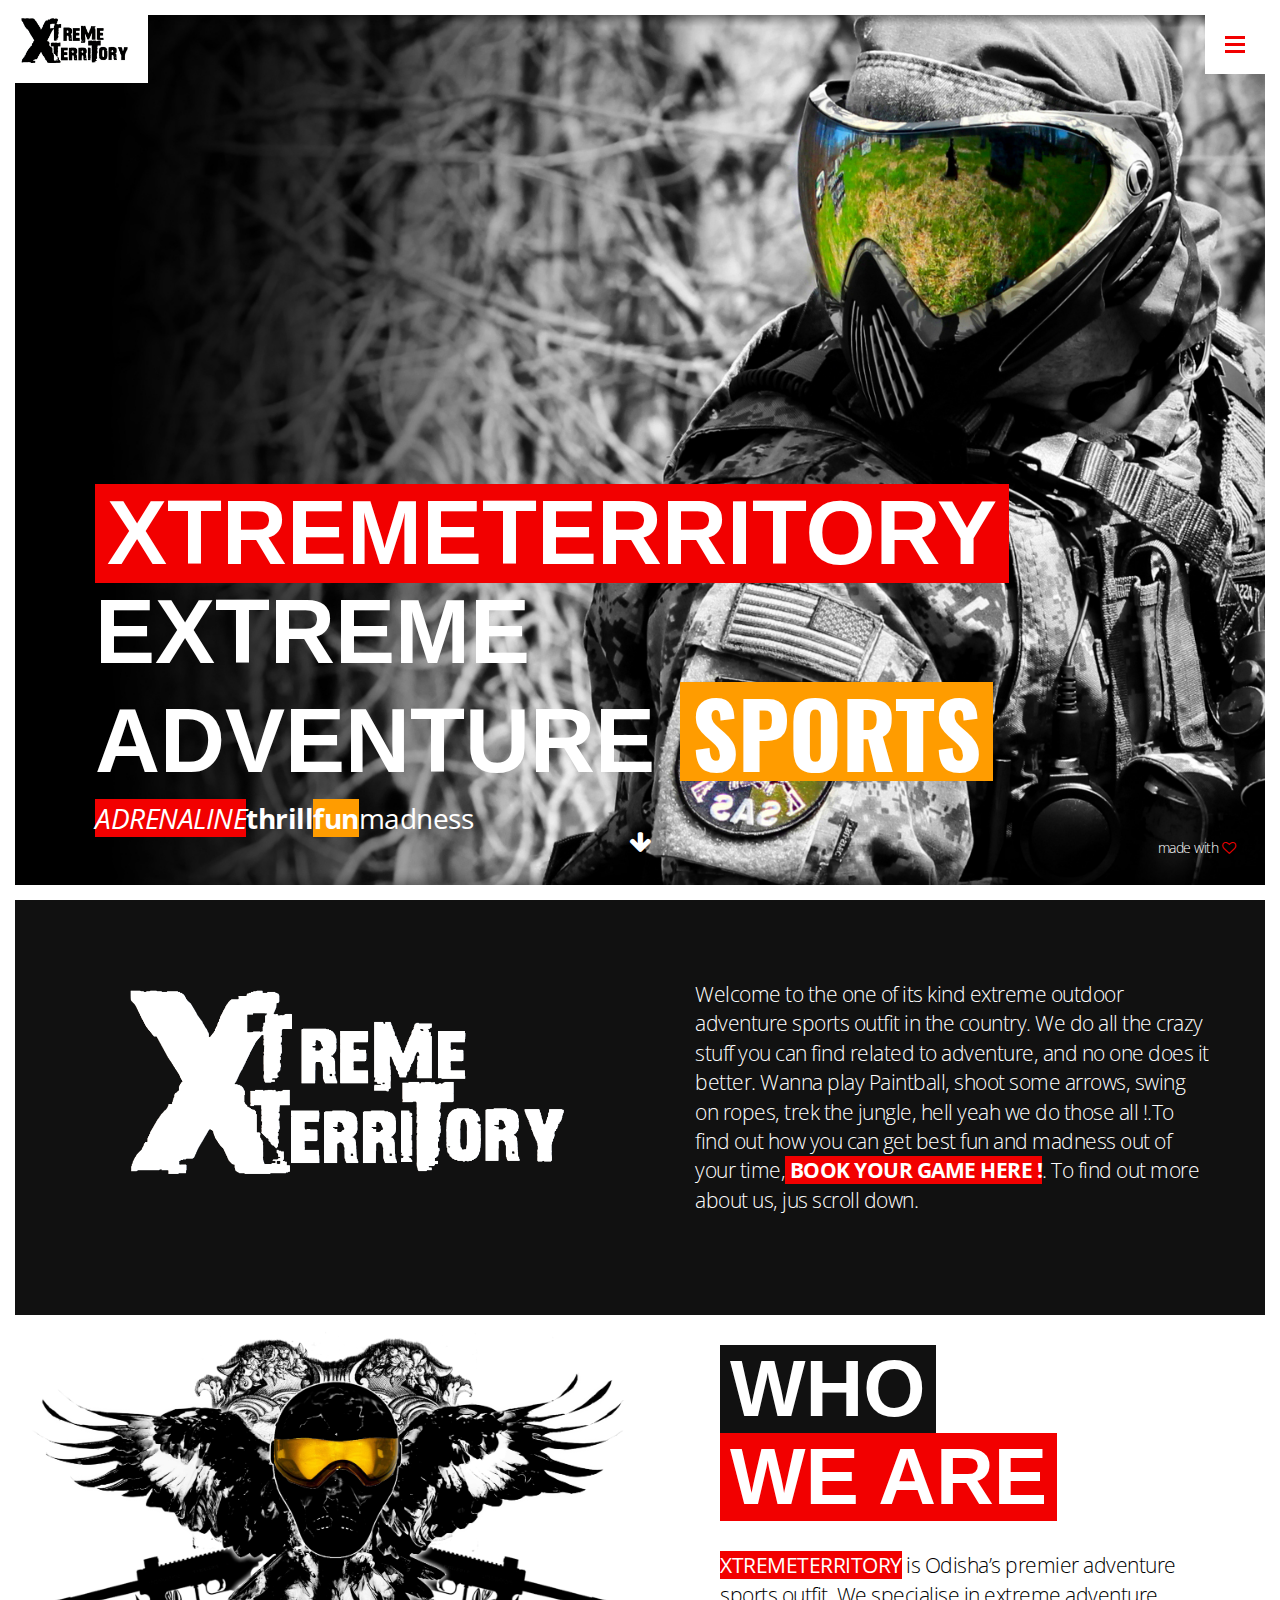
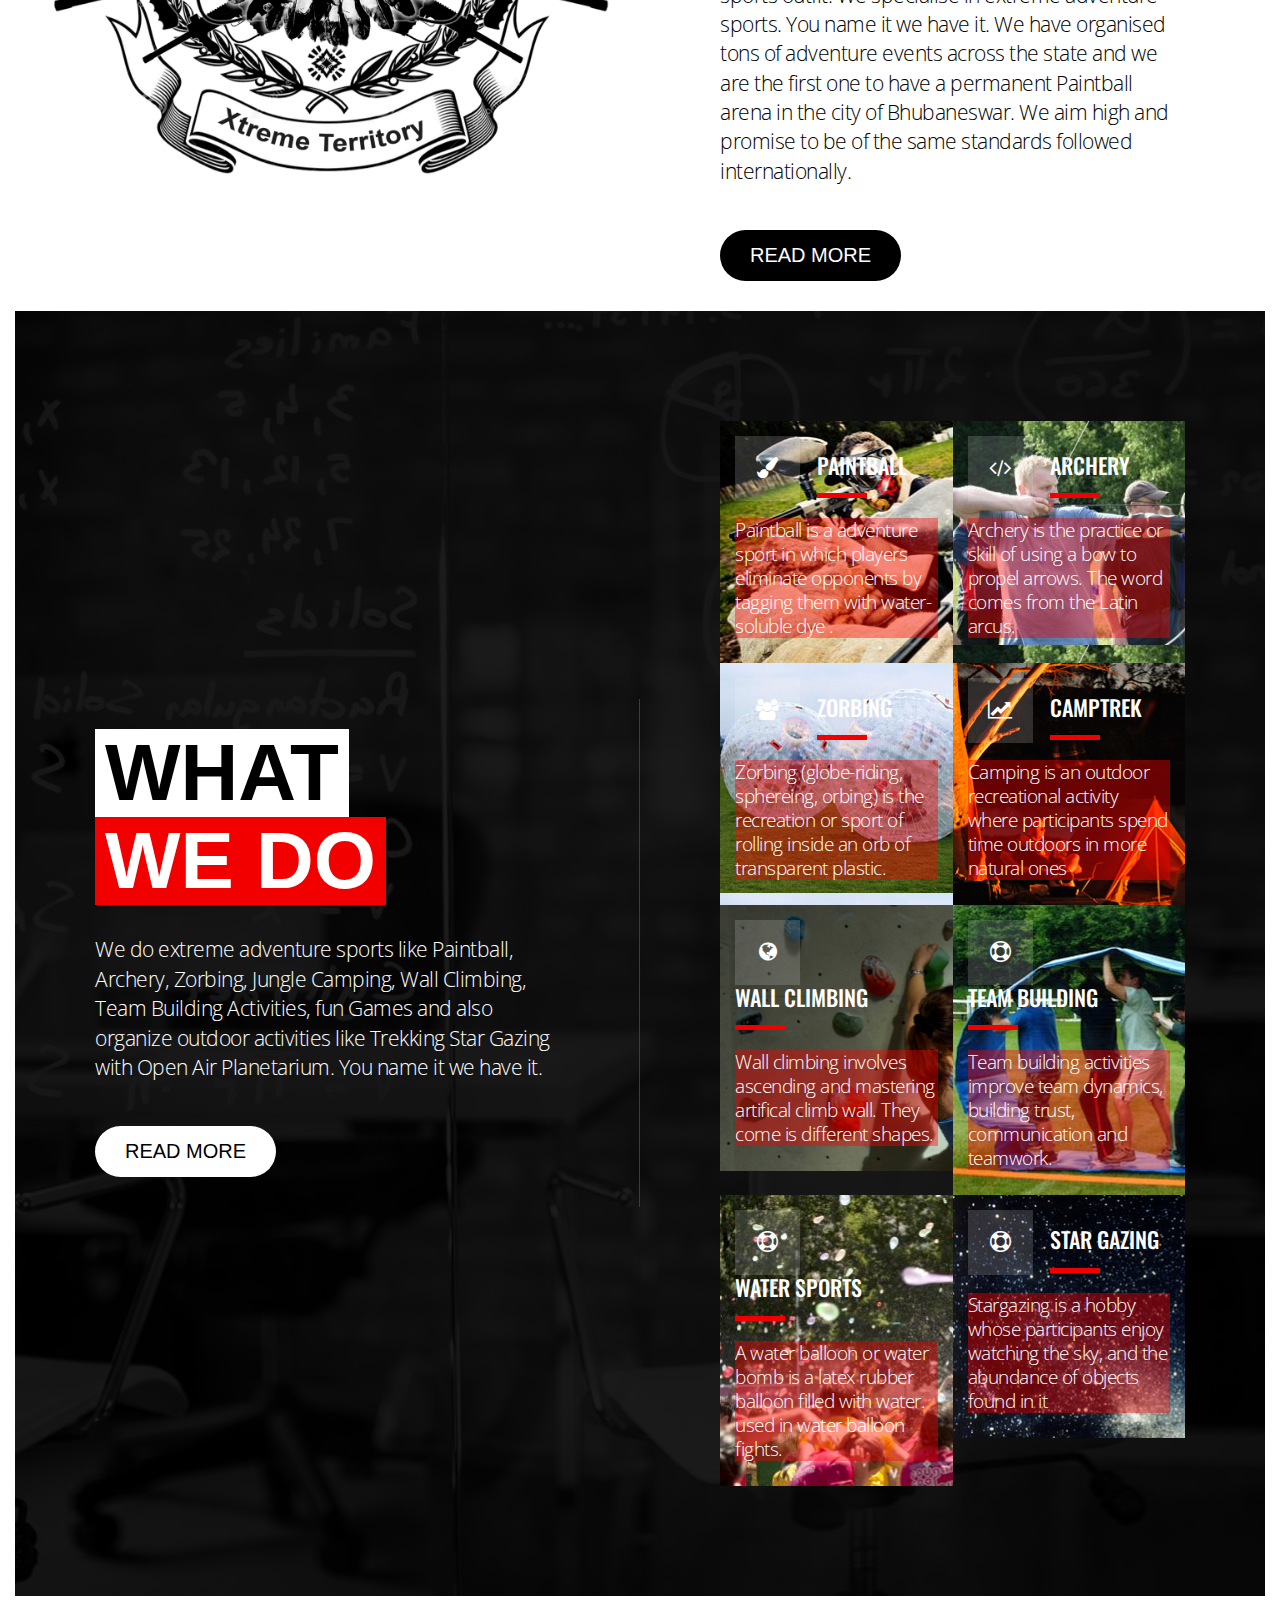
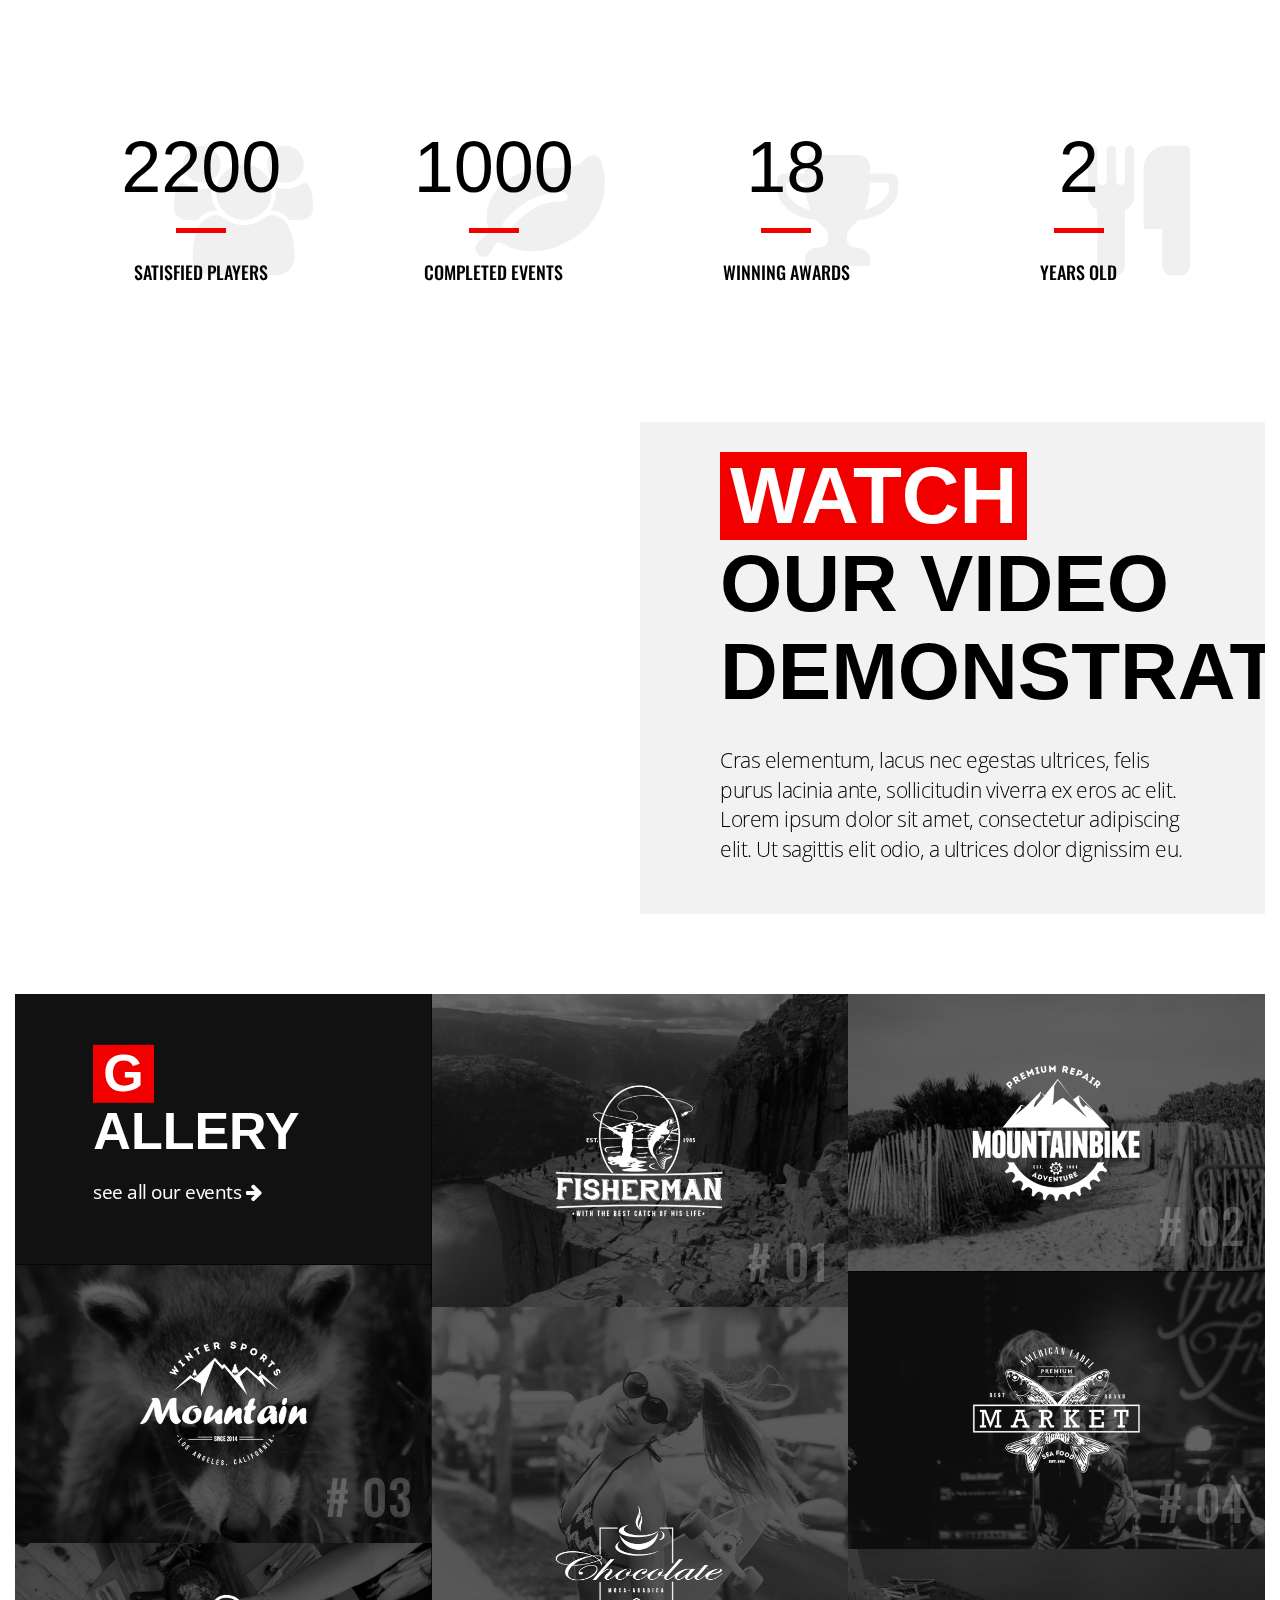
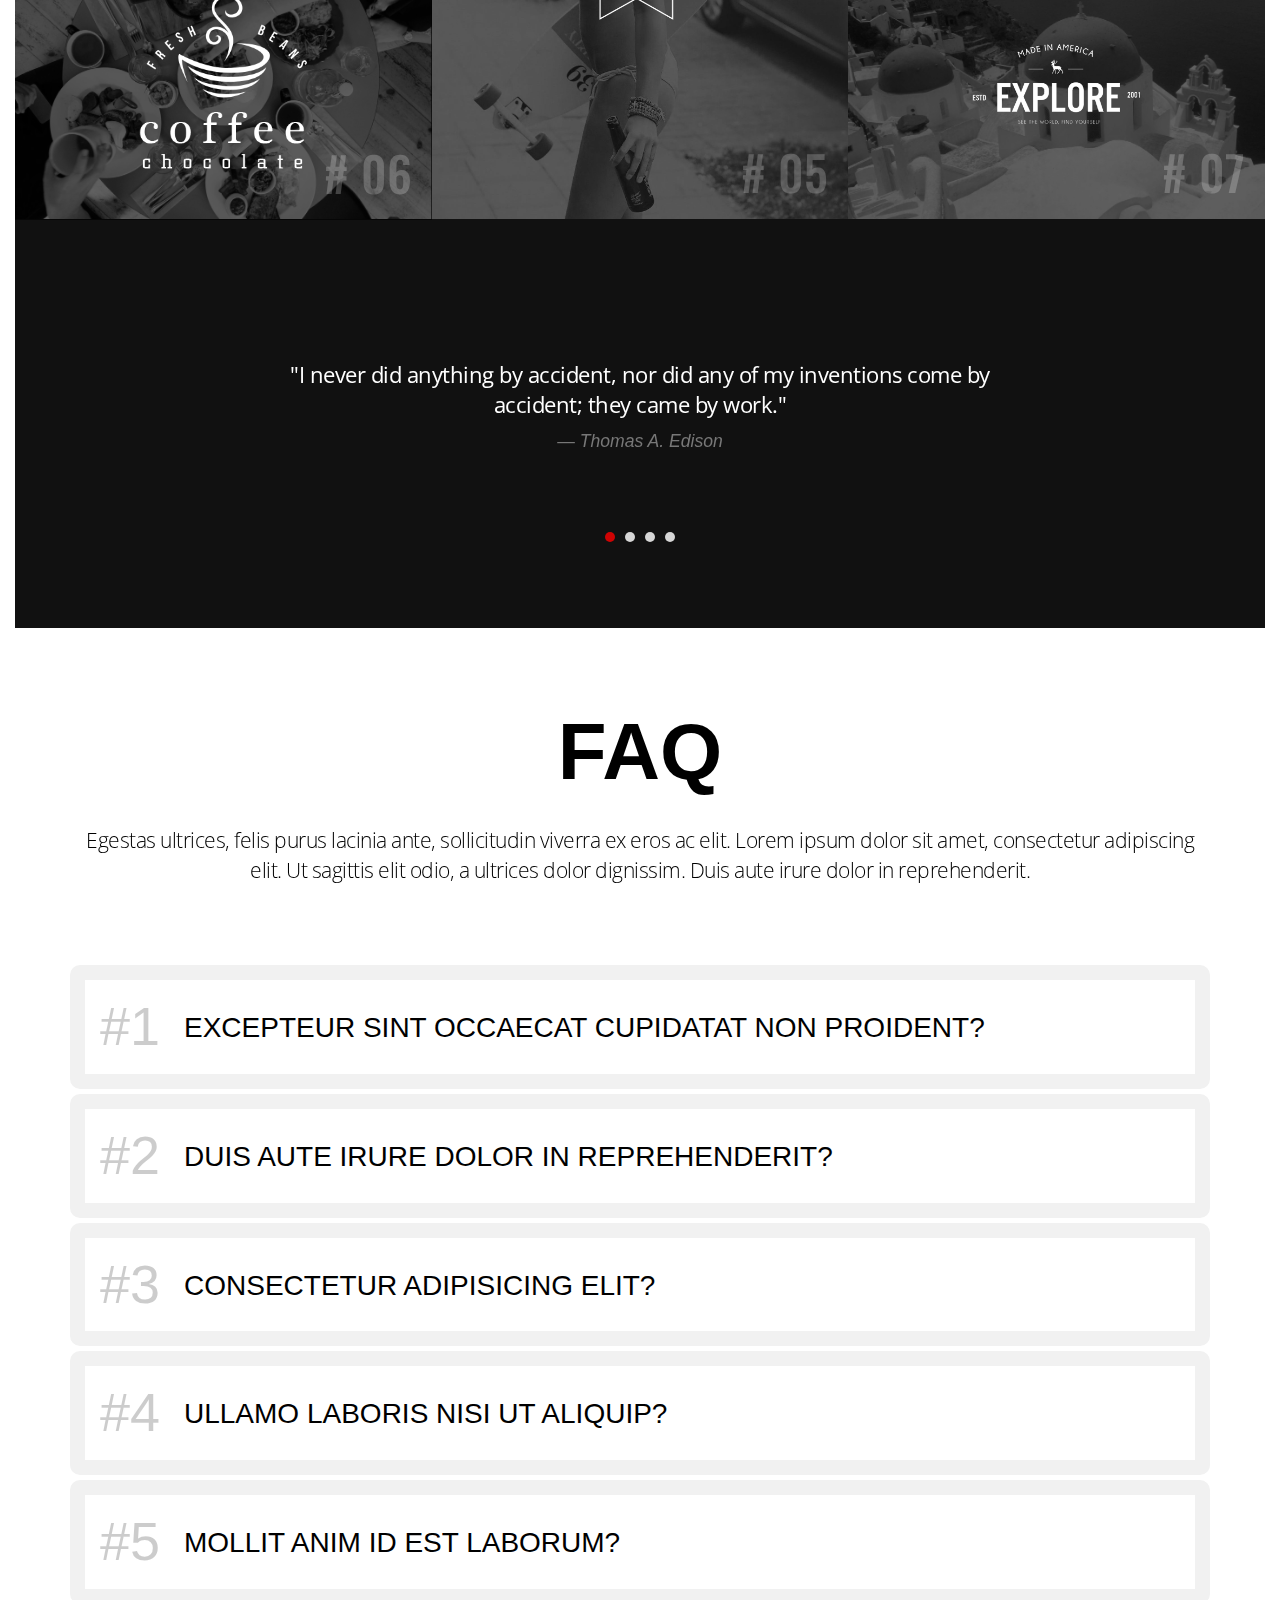
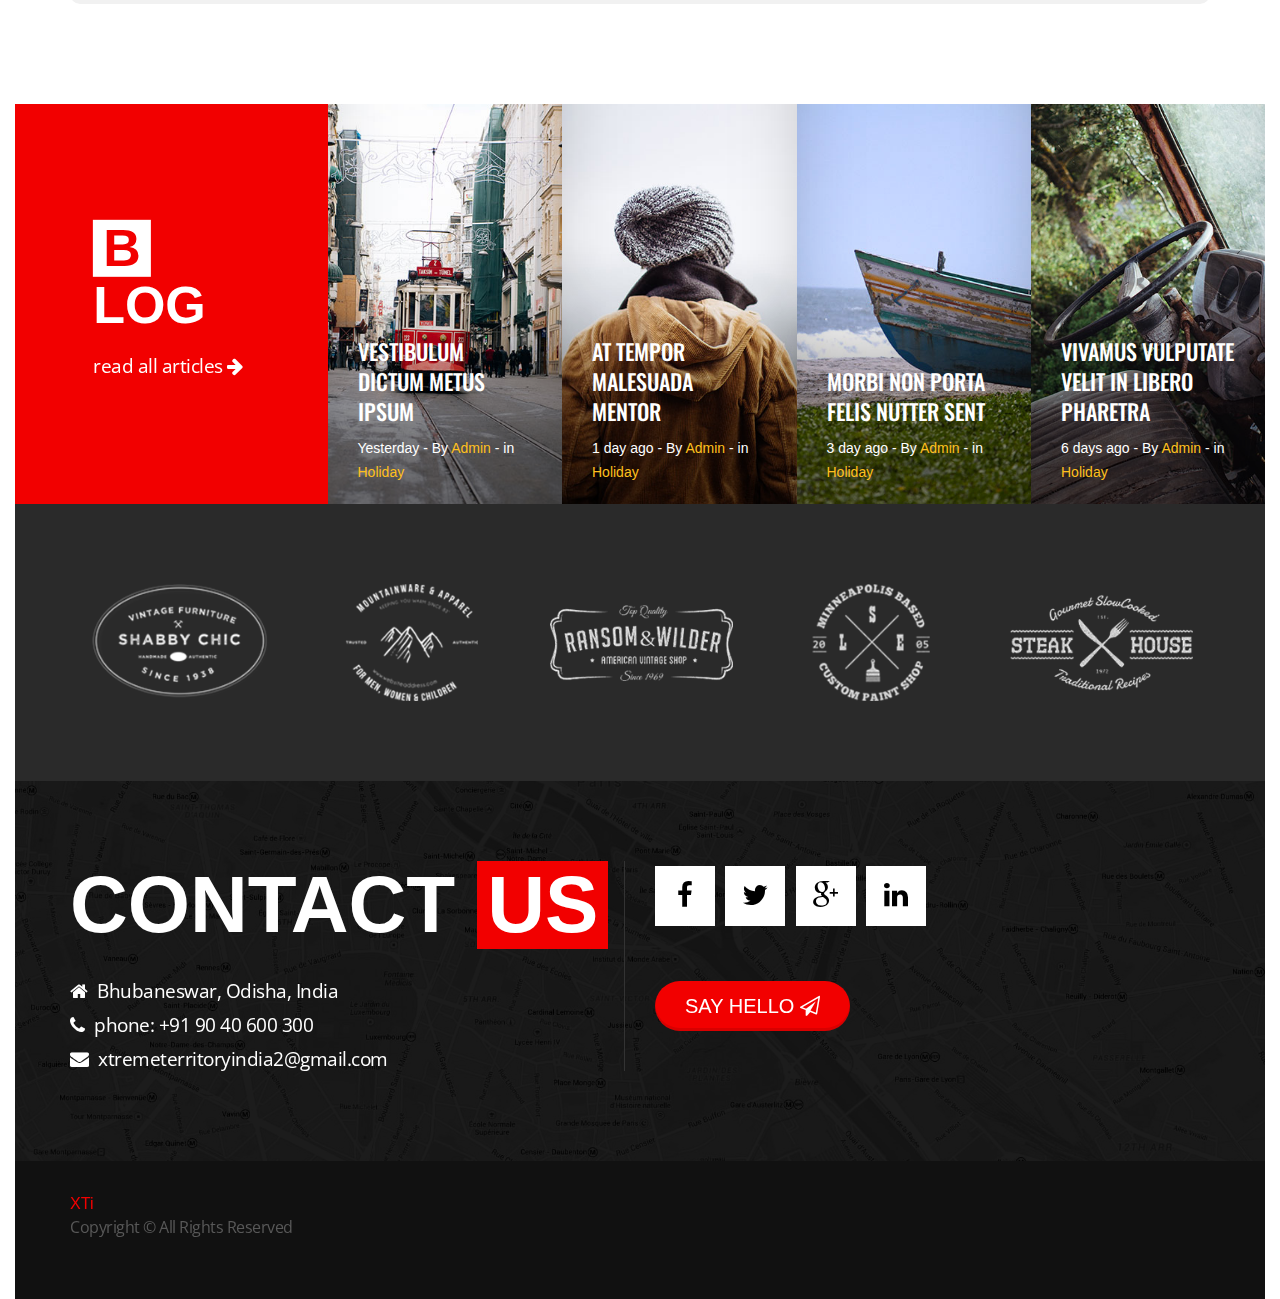
<file: obj/Release/Package/PackageTmp/index.html>
﻿<!DOCTYPE html>

<!--
   Template:   RED - Responsive HTML5 Template
   Author:     Themetorium
   URL:        http://themetorium.tumblr.com  
-->

<html lang="en">
    <head>

        <meta charset="utf-8">
        <meta http-equiv="X-UA-Compatible" content="IE=edge">
        <title>XtremeTerritory</title>
        <meta name="description" content="Responsive One Page HTML5 Template">
        <meta name="keywords" content="HTML5, CSS, Bootsrtrap, Responsive, Template" />
        <meta name="author" content="http://themetorium.tumblr.com">

        <!-- Mobile Metas -->
        <meta name="viewport" content="width=device-width, initial-scale=1">

        <!-- Google fonts - (more info: https://www.google.com/fonts) -->
        <link href="http://fonts.googleapis.com/css?family=Oswald:400,700,300" rel="stylesheet" type="text/css">
        <link href='http://fonts.googleapis.com/css?family=Open+Sans:400,300,600,700' rel='stylesheet' type='text/css'>

        <!-- Libs and Plugins CSS -->
        <link rel="stylesheet" href="vendor/bootstrap/css/bootstrap.min.css"> <!-- bootstrap CSS (more info: http://getbootstrap.com) -->
        <link rel="stylesheet" href="vendor/font-awesome/css/font-awesome.min.css"> <!-- Font Icons (more info: http://fortawesome.github.io/Font-Awesome) -->
        <link rel="stylesheet" href="vendor/ytplayer/css/jquery.mb.YTPlayer.min.css"> <!-- YTPlayer JS (more info: https://github.com/pupunzi/jquery.mb.YTPlayer) -->

        <!-- owl carousel JS (more info: http://www.owlcarousel.owlgraphic.com) -->
        <link rel="stylesheet" href="vendor/owl-carousel/css/owl.carousel.css">
        <link rel="stylesheet" href="vendor/owl-carousel/css/owl.carousel.plugins.css">
        <link rel="stylesheet" href="vendor/owl-carousel/css/owl.theme.default.css">

        <!-- Theme navigation menu CSS (more info: http://codyhouse.co/gem/secondary-expandable-navigation) -->
        <link rel="stylesheet" href="css/menu.css">

        <!-- Theme helper classes CSS -->
        <link rel="stylesheet" href="css/helper.css">

        <!-- Theme master CSS -->
        <link rel="stylesheet" href="css/theme.css">

        <!-- Theme custom CSS (all your CSS customizations) -->
        <link rel="stylesheet" href="css/custom.css">


        <!-- HTML5 Shim and Respond.js IE8 support of HTML5 elements and media queries -->
        <!-- WARNING: Respond.js doesn't work if you view the page via file:// -->

        <!--[if lt IE 9]>
        <script src="https://oss.maxcdn.com/html5shiv/3.7.2/html5shiv.min.js"></script>
        <script src="https://oss.maxcdn.com/respond/1.4.2/respond.min.js"></script>
        <![endif]-->

    </head>

    <body>

        <!-- Page preloader (display loading animation while page loads) -->
        <div id="preloader"><div class="pulse"></div></div>

        <!-- Begin page borders -->
        <div class="border-top"></div>
        <div class="border-bottom"></div>
        <div class="border-left"></div>
        <div class="border-right"></div>
        <!-- End page borders -->


        <!-- /////////////////////////////
        ////////// Begin header //////////
        ////////////////////////////// -->

        <header class="is-fixed">
            <a id="cd-logo" href="index.html"><img src="img/logo_only.jpg" alt="image"></a>
            <nav id="cd-top-nav">
                <!-- <ul> 
                    <li><a href="index.html">Home</a></li>
                    <li><a href="#0">Register</a></li>
                    <li><a href="#0">Login</a></li>
                </ul> -->
            </nav>
            <!-- Menu trigger (menu button) -->
            <a id="cd-menu-trigger" href="#0"><span class="cd-menu-icon"></span></a>
        </header>

        <!-- /////////////////////////////
        ////////// End header //////////
        ////////////////////////////// -->


        <!-- //////////////////////////////////////////////////////////////////////////////////////////////////
        ////////// Begin menu  (more info: http://codyhouse.co/gem/secondary-expandable-navigation/) //////////
        /////////////////////////////////////////////////////////////////////////////////////////////////// -->

        <nav id="cd-lateral-nav">

            <div class="nav-inner">

                <!-- menu header -->
                <div class="menu-header">Menu</div>

                <!-- Begin single links wrapper -->
                <ul class="cd-navigation cd-single-item-wrapper">
                    <li><a href="index.html" class="page-scroll">Home</a></li>
                    <li><a href="#section-1" class="page-scroll">Welcome</a></li>
                    <li><a href="#section-2" class="page-scroll">Who We Are</a></li>
                    <li><a href="#section-3" class="page-scroll">What We Do</a></li>
                    <li><a href="#section-5" class="page-scroll">Video Demo</a></li>
                    <li><a href="#section-6" class="page-scroll">Gallery</a></li>
                    <li><a href="#section-8" class="page-scroll">FAQ</a></li>
                    <li><a href="#section-9" class="page-scroll">Blog</a></li>
                    <li><a href="#section-11" class="page-scroll">Contact</a></li>

                    <li class="menu-separator"></li>

                    <li><a href="index.html">Parallax Intro</a></li>
                    <li><a href="slideshow-intro.html">Slideshow Intro</a></li>
                    <li><a href="video-intro.html">Youtube Video Intro</a></li>
                    <li><a href="404.html">404 Error Page</a></li>
                </ul>
                <!-- End single links wrapper -->

                <div class="menu-separator"></div>

                <!-- Begin links with sub menu -->
                <ul class="cd-navigation">

                    <!-- item has children -->
                    <li class="item-has-children">
                        <a href="#0">Sub Menu</a>
                        <ul class="sub-menu">
                            <li><a href="#">Sub Link 1</a></li>
                            <li><a href="#">Sub Link 2</a></li>
                            <li><a href="#">Sub Link 3</a></li>
                        </ul>
                    </li>

                    <!-- item has children -->
                    <li class="item-has-children">
                        <a href="#0">Another Sub Menu</a>
                        <ul class="sub-menu">
                            <li><a href="#">Sub Link 1</a></li>
                            <li><a href="#">Sub Link 2</a></li>
                        </ul>
                    </li>

                    <!-- item has children -->
                    <li class="item-has-children">
                        <a href="#0">Third Sub Menu</a>
                        <ul class="sub-menu">
                            <li><a href="#">Sub Link 1</a></li>
                            <li><a href="#">Sub Link 2</a></li>
                            <li><a href="#">Sub Link 3</a></li>
                        </ul>
                    </li>

                </ul>
                <!-- End links with sub menu -->

                <!-- Socials icons (replace "http://link.com" widh your own link) -->
                <div class="social-icons">
                    <a href="https://www.facebook.com/themetorium" target="_blank"><i class="fa fa-facebook-square"></i></a>
                    <a href="https://twitter.com/Themetorium" target="_blank"><i class="fa fa-twitter-square"></i></a>
                    <a href="https://plus.google.com/u/0/113335961768782000316/posts" target="_blank"><i class="fa fa-google-plus-square"></i></a>
                    <a href="https://www.linkedin.com/in/themetorium" target="_blank"><i class="fa fa-linkedin-square"></i></a>
                </div>

            </div>

        </nav>

        <!-- /////////////////////////
        ////////// End menu //////////
        ////////////////////////// -->


        <!-- ///////////////////////////////////
        ////////// Begin body content //////////
        //////////////////////////////////// -->

        <div id="body-content">


            <!-- Begin intro section (Parallax) -->
            <section id="section-intro" class="intro-parallax full-height">

                <!-- Element background image (parallax) -->
                <!--<div class="full-cover bg-image" data-stellar-ratio="0.2" style="background-image: url(img/intro/parallax-intro-bg.jpg);"></div>-->
                <div class="full-cover bg-image" data-stellar-ratio="0.2" style="background-image: url(img/intro/pballmain.jpg);"></div>
               
                <!-- Element cover -->
                <div class="cover"></div>
                
                <!-- Intro caption -->
                <div class="intro-caption text-white" data-stellar-ratio="0.6">
                    <h1>
                        <span class="bg-main text-white ">XtremeTerritory</span>
                        <br />Extreme<br />Adventure <span class="xt-bold-orange-heading">sports</span> <br />
                    </h1>  
                    
                    <p><span class="xt-italic-red">Adrenaline</span><span class="xt-bold">thrill</span><span class="xt-bold-orange">fun</span>madness</p>
                </div>

                <!-- Made with love :) -->
                <div class="made-with-love hidden-xs" data-stellar-ratio="0.2">
                    <p class="text-white">made with <span class="text-red"><i class="fa fa-heart-o"></i></span></p>
                </div>

                <!-- Scroll down arrow -->
                <a class="scroll-down-arrow page-scroll text-center" href="#section-1"><span class="text-white"><i class="fa fa-arrow-down"></i></span></a>

            </section>
            <!-- End intro section (Parallax) -->


            <!-- Section 1 -->
            <section id="section-1" class="welcome bg-dark text-white">
                <div class="container">
                    <div class="row">

                        <div class="col-left col-md-6">
                            <div class="col-inner">

                                <!-- Begin Heading -->
                                <div class="heading heading-xlg xt-imgChildCenter">
                                    <!--<h1><span class="bg-white text-dark">Wel</span><span class="bg-white text-dark">come</span></h1>-->
                                    
                                    <img src="img/xtreme-logo_transparent.png" class="xt-welcome_image" />
                                </div>
                                <!-- End Heading -->

                                <!--<p class="lead">inspiring / cool / stylish / simple / creative</p>-->

                            </div> <!-- /.col-inner -->
                        </div> <!-- /.col -->

                        <div class="col-right col-md-6">
                            <div class="col-inner">

                                <p class="lead">
                                    Welcome to the one of its kind extreme outdoor adventure sports outfit in the country. 
                                    We do all the crazy stuff you can find related to adventure, and no one does it better.
                                    Wanna play Paintball, shoot some arrows, swing on ropes, trek the jungle, hell yeah we do those all !.To
                                    find out how you can get best fun and madness out of your time,<a href="#" class="xt-link-red"> Book your game HERE !</a>. 
                                    To find out more about us, jus scroll down.
                                </p>

                            </div>
                        </div> <!-- /.col -->

                    </div> <!-- /.row -->
                </div> <!-- /.container -->
            </section>


            <!-- Section 2 -->
            <section id="section-2" class="team split-box no-padding">
                <div class="container-fluid">
                    <div class="row">

                        <!-- Begin responsive columns of same height (more info: http://www.minimit.com/articles/solutions-tutorials/bootstrap-3-responsive-columns-of-same-height) -->
                        <div class="row-same-height"> 

                            <div class="col-left col-lg-6 col-lg-height no-padding">
                                <!--<img src="img/team.jpg" alt="image">-->
                                <img src="img/the_eagle_final_3.png" />
                            </div> <!-- /.col -->

                            <div class="col-right col-lg-6 col-lg-height col-middle no-padding">
                                <div class="col-inner">

                                    <!-- Begin Heading -->
                                    <div class="heading heading-xlg">
                                        <h1><span class="bg-dark text-white">Who</span><span class="bg-main text-white">We Are</span></h1>
                                    </div>
                                    <!-- End Heading -->

                                    <p class="lead"><span class="xtName">XtremeTerritory</span> is Odisha’s premier adventure sports outfit. 
                                    We specialise in extreme adventure sports. You name it we have it. We have organised tons of adventure events across the state and 
                                    we are the first one to have a permanent Paintball arena in the city of Bhubaneswar. 
                                    We aim high and promise to be of the same standards followed internationally.</p>

                                    <br>
                                    <a href="#" class="btn btn-inverse btn-rounded btn-lg">Read More</a>

                                </div> <!-- /.col-inner -->
                            </div> <!-- /.col -->
                        </div>
                        <!-- End responsive columns of same height -->

                    </div> <!-- /.row -->
                </div> <!-- /.container -->
            </section>


            <!-- Section 3 -->
            <section id="section-3" class="work split-box bg-image" style="background-image: url(img/work-bg.jpg);">

                <!-- element cover -->
                <div class="cover"></div>

                <div class="container-fluid text-white">
                    <div class="row">

                        <!-- Begin responsive columns of same height (more info: http://www.minimit.com/articles/solutions-tutorials/bootstrap-3-responsive-columns-of-same-height) -->
                        <div class="row-same-height"> 

                            <div class="col-left col-lg-6 col-lg-height col-middle no-padding">
                                <div class="col-inner">

                                    <!-- Begin Heading -->
                                    <div class="heading heading-xlg">
                                        <h1><span class="bg-white text-dark">What</span><span class="bg-main text-white">We Do</span></h1>
                                    </div>
                                    <!-- End Heading -->

                                    <p class="lead"> We do extreme adventure sports like Paintball, Archery, Zorbing, Jungle Camping, Wall Climbing, Team Building Activities,
                                    fun Games and also organize outdoor activities like Trekking Star Gazing with Open Air Planetarium.
                                    You name it we have it.</p>

                                    <br>
                                    <a href="#" class="btn btn-white btn-rounded btn-lg">Read More</a>

                                </div> <!-- /.col-inner -->
                            </div> <!-- /.col -->

                            <div class="col-right col-lg-6 col-lg-height">
                                <div class="col-inner">

                                    <!-- Begin info box -->
                                    <div class="info-box-wrapper">
                                        <div class="row">

                                            <!-- info box 1 -->
                                            <div class="col col-sm-6 col-lg-6 paintballBox tileBox">
                                                <div class="info-box">
                                                    <span class="info-box-icon"><i class="fa fa-paint-brush"></i></span>
                                                    <div class="info-box-heading">
                                                        <h3>Paintball</h3>
                                                        <div class="divider"></div>
                                                    </div>
                                                    <div class="xt-info-box-info">
                                                        <p>Paintball is a adventure sport in which players eliminate opponents by tagging them with water-soluble dye .</p>
                                                    </div>
                                                </div>
                                            </div>

                                            <!-- info box 2 -->
                                            <div class="col col-sm-6 col-lg-6 archeryBox tileBox">
                                                <div class="info-box">
                                                    <span class="info-box-icon"><i class="fa fa-code"></i></span>
                                                    <div class="info-box-heading">
                                                        <h3>Archery</h3>
                                                        <div class="divider"></div>
                                                    </div>
                                                    <div class="xt-info-box-info">
                                                        <p>Archery is the practice or skill of using a bow to propel arrows. The word comes from the Latin arcus.</p>
                                                    </div>
                                                </div>
                                            </div>

                                            <!-- info box 3 -->
                                            <div class="col col-sm-6 col-lg-6 zorbingBox tileBox">
                                                <div class="info-box">
                                                    <span class="info-box-icon"><i class="fa fa-users"></i></span>
                                                    <div class="info-box-heading">
                                                        <h3>Zorbing</h3>
                                                        <div class="divider"></div>
                                                    </div>
                                                    <div class="xt-info-box-info">
                                                        <p>Zorbing (globe-riding, sphereing, orbing) is the recreation or sport of rolling inside an orb of transparent plastic.</p>
                                                    </div>
                                                </div>
                                            </div>

                                            <!-- info box 4 -->
                                            <div class="col col-sm-6 col-lg-6 campingBox tileBox">
                                                <div class="info-box">
                                                    <span class="info-box-icon"><i class="fa fa-line-chart"></i></span>
                                                    <div class="info-box-heading">
                                                        <h3>CampTrek</h3>
                                                        <div class="divider"></div>
                                                    </div>
                                                    <div class="xt-info-box-info">
                                                        <p>Camping is an outdoor recreational activity where participants spend time outdoors in more natural ones</p>
                                                    </div>
                                                </div>
                                            </div>

                                            <!-- info box 3 -->
                                            <div class="col col-sm-6 col-lg-6 climbingBox tileBox">
                                                <div class="info-box">
                                                    <span class="info-box-icon"><i class="fa fa-globe"></i></span>
                                                    <div class="info-box-heading">
                                                        <h3>Wall Climbing</h3>
                                                        <div class="divider"></div>
                                                    </div>
                                                    <div class="xt-info-box-info">
                                                        <p>Wall climbing involves ascending and mastering artifical climb wall. They come is different shapes.</p>
                                                    </div>
                                                </div>
                                            </div>

                                            <!-- info box 4 -->
                                            <div class="col col-sm-6 col-lg-6 teamBuildingBox tileBox">
                                                <div class="info-box">
                                                    <span class="info-box-icon"><i class="fa fa-life-ring"></i></span>
                                                    <div class="info-box-heading">
                                                        <h3>Team building </h3>
                                                        <div class="divider"></div>
                                                    </div>
                                                    <div class="xt-info-box-info">
                                                        <p>Team building activities improve team dynamics, building trust, communication and teamwork.</p>
                                                    </div>
                                                </div>
                                            </div>

                                            <!-- info box 5 -->
                                            <div class="col col-sm-6 col-lg-6 waterSportsBox tileBox">
                                                <div class="info-box">
                                                    <span class="info-box-icon"><i class="fa fa-life-ring"></i></span>
                                                    <div class="info-box-heading">
                                                        <h3>Water Sports</h3>
                                                        <div class="divider"></div>
                                                    </div>
                                                    <div class="xt-info-box-info">
                                                        <p>
                                                            A water balloon or water bomb is a latex rubber balloon filled with water. 
                                                            used in water balloon fights.
                                                        </p>
                                                    </div>
                                                </div>
                                            </div>

                                            <!-- info box 6 -->
                                            <div class="col col-sm-6 col-lg-6 gazingBox tileBox">
                                                <div class="info-box">
                                                    <span class="info-box-icon"><i class="fa fa-life-ring"></i></span>
                                                    <div class="info-box-heading">
                                                        <h3>Star gazing</h3>
                                                        <div class="divider"></div>
                                                    </div>
                                                    <div class="xt-info-box-info">
                                                        <p>
                                                            Stargazing is a hobby whose participants enjoy watching the sky, and the abundance of objects found in it 
                                                        </p>
                                                    </div>
                                                </div>
                                            </div>

                                        </div> <!-- /.row -->
                                    </div>
                                    <!-- End info box -->

                                </div> <!-- /.col-inner -->
                            </div> <!-- /.col -->
                        </div>
                        <!-- End responsive columns of same height -->

                    </div> <!-- /.row -->
                </div> <!-- /.container -->
            </section>


            <!-- Section 4 -->
            <section id="section-4" class="counter-up">
                <div class="container">
                    <div class="row">

                        <!-- Count-1 -->
                        <div class="col count-1 col-md-3 col-sm-6">
                            <div class="counter-up-inner">
                                <div class="counter-icon"><i class="fa fa-users"></i></div>
                                <div class="counter">2200</div>
                                <div class="divider divider-center"></div>
                                <h4>Satisfied players</h4>
                            </div>
                        </div> <!-- /.col -->

                        <!-- Count-2 -->
                        <div class="col count-2 col-md-3 col-sm-6">
                            <div class="counter-up-inner">
                                <div class="counter-icon"><i class="fa fa-leaf"></i></div>
                                <div class="counter">1000</div>
                                <div class="divider divider-center"></div>
                                <h4>Completed events</h4>
                            </div>
                        </div> <!-- /.col -->

                        <!-- Count-3 -->
                        <div class="col count-3 col-md-3 col-sm-6">
                            <div class="counter-up-inner">
                                <div class="counter-icon"><i class="fa fa-trophy"></i></div>
                                <div class="counter">18</div>
                                <div class="divider divider-center"></div>
                                <h4>Winning Awards</h4>
                            </div>
                        </div> <!-- /.col -->

                        <!-- Count-4 -->
                        <div class="col count-4 col-md-3 col-sm-6">
                            <div class="counter-up-inner">
                                <div class="counter-icon"><i class="fa fa-cutlery"></i></div>
                                <div class="counter">2</div>
                                <div class="divider divider-center"></div>
                                <h4>years old</h4>
                            </div>
                        </div> <!-- /.col -->

                    </div> <!-- /.row -->
                </div> <!-- /.container -->
            </section>


            <!-- Section 5 -->
            <section id="section-5" class="video-demonstration split-box no-padding">
                <div class="container-fluid">
                    <div class="row">

                        <!-- Begin responsive columns of same height (more info: http://www.minimit.com/articles/solutions-tutorials/bootstrap-3-responsive-columns-of-same-height) -->
                        <div class="row-same-height"> 

                            <div class="col-left col-lg-6 col-lg-height no-padding">
                                <div class="col-inner no-padding">

                                    <!-- Begin embed video (more info about reffering embed videos: https://www.feedthebot.com/pagespeed/defer-videos.htm) -->
                                    <div class="embed-responsive embed-responsive-16by9">
                                        <iframe data-src="https://player.vimeo.com/video/60616160?" width="500" height="281" allowfullscreen></iframe>
                                    </div>
                                    <!-- End embed video -->

                                </div> <!-- /.col-inner -->
                            </div> <!-- /.col -->

                            <div class="col-right col-lg-6 col-lg-height col-middle no-padding bg-light-gray">
                                <div class="col-inner">

                                    <!-- Begin Heading -->
                                    <div class="heading heading-xlg">
                                        <h1><span class="bg-main text-white">Watch</span> Our Video Demonstration</h1>
                                    </div>
                                    <!-- End Heading -->

                                    <p class="lead">Cras elementum, lacus nec egestas ultrices, felis purus lacinia ante, 
                                    sollicitudin viverra ex eros ac elit. Lorem ipsum dolor sit amet, consectetur adipiscing elit. 
                                    Ut sagittis elit odio, a ultrices dolor dignissim eu.</p>

                                </div> <!-- /.col-inner -->
                            </div> <!-- /.col -->

                        </div>
                        <!-- End responsive columns of same height -->

                    </div> <!-- /.row -->
                </div> <!-- /.container -->
            </section>


            <!-- Section 6 -->
            <section id="section-6" class="portfolio no-padding-bottom">
                <div class="container-fluid">
                    <div class="row">

                        <div class="masonry">

                            <!-- Portfolio heading -->
                            <div class="box col-md-4 col-sm-6">
                                <div class="box-inner portfolio-heading">
                                    <a href="#" target="_blank" class="portfolio-link"></a>
                                    <div class="cover"></div>
                                    <img src="img/portfolio/portfolio-heading-img.jpg" alt="image">
                                    <!-- Begin Heading -->
                                    <div class="heading heading-md align-center">
                                        <h1><span class="bg-main text-white">G</span>allery</h1>
                                        <p>see all our events <i class="fa fa-arrow-right"></i></p>
                                    </div>
                                    <!-- End Heading -->
                                </div>
                            </div> <!-- /.col -->

                            <!-- Portfolio grid box 1 -->
                            <div class="box box-1 col-md-4 col-sm-6">
                                <div class="box-inner">
                                    <a href="#" target="_blank" class="portfolio-link"></a> <!-- link to your portfolio item -->
                                    <div class="cover"></div>
                                    <img class="thumbnail" src="img/portfolio/portfolio-img-1.jpg" alt="image">
                                    <div class="caption align-center">
                                        <img src="img/portfolio/caption-img/1.png" alt="image">
                                    </div>
                                    <h3 class="entry-count"># 01</h3>
                                </div>
                            </div> <!-- /.col -->

                            <!-- Portfolio grid box 2 -->
                            <div class="box box-2 col-md-4 col-sm-6">
                                <div class="box-inner">
                                    <a href="#" target="_blank" class="portfolio-link"></a> <!-- link to your portfolio item -->
                                    <div class="cover"></div>
                                    <img class="thumbnail" src="img/portfolio/portfolio-img-2.jpg" alt="image">
                                    <div class="caption align-center">
                                        <img src="img/portfolio/caption-img/2.png" alt="image">
                                    </div>
                                    <h3 class="entry-count"># 02</h3>
                                </div>
                            </div> <!-- /.col -->

                            <!-- Portfolio grid box 3 -->
                            <div class="box box-3 col-md-4 col-sm-6">
                                <div class="box-inner">
                                    <a href="#" target="_blank" class="portfolio-link"></a> <!-- link to your portfolio item -->
                                    <div class="cover"></div>
                                    <img class="thumbnail" src="img/portfolio/portfolio-img-3.jpg" alt="image">
                                    <div class="caption align-center">
                                        <img src="img/portfolio/caption-img/3.png" alt="image">
                                    </div>
                                    <h3 class="entry-count"># 03</h3>
                                </div>
                            </div> <!-- /.col -->

                            <!-- Portfolio grid box 4 -->
                            <div class="box box-4 col-md-4 col-sm-6">
                                <div class="box-inner">
                                    <a href="#" target="_blank" class="portfolio-link"></a> <!-- link to your portfolio item -->
                                    <div class="cover"></div>
                                    <img class="thumbnail" src="img/portfolio/portfolio-img-4.jpg" alt="image">
                                    <div class="caption align-center">
                                        <img src="img/portfolio/caption-img/4.png" alt="image">
                                    </div>
                                    <h3 class="entry-count"># 04</h3>
                                </div>
                            </div> <!-- /.col -->

                            <!-- Portfolio grid box 5 -->
                            <div class="box box-5 col-md-4 col-sm-6">
                                <div class="box-inner">
                                    <a href="#" target="_blank" class="portfolio-link"></a> <!-- link to your portfolio item -->
                                    <div class="cover"></div>
                                    <img class="thumbnail" src="img/portfolio/portfolio-img-5.jpg" alt="image">
                                    <div class="caption align-center">
                                        <img src="img/portfolio/caption-img/5.png" alt="image">
                                    </div>
                                    <h3 class="entry-count"># 05</h3>
                                </div>
                            </div> <!-- /.col -->

                            <!-- Portfolio grid box 6 -->
                            <div class="box box-6 col-md-4 col-sm-6">
                                <div class="box-inner">
                                    <a href="#" target="_blank" class="portfolio-link"></a> <!-- link to your portfolio item -->
                                    <div class="cover"></div>
                                    <img class="thumbnail" src="img/portfolio/portfolio-img-6.jpg" alt="image">
                                    <div class="caption align-center">
                                        <img src="img/portfolio/caption-img/6.png" alt="image">
                                    </div>
                                    <h3 class="entry-count"># 06</h3>
                                </div>
                            </div> <!-- /.col -->

                            <!-- Portfolio grid box 7 -->
                            <div class="box box-7 col-md-4 col-sm-6">
                                <div class="box-inner">
                                    <a href="#" target="_blank" class="portfolio-link"></a> <!-- link to your portfolio item -->
                                    <div class="cover"></div>
                                    <img class="thumbnail" src="img/portfolio/portfolio-img-7.jpg" alt="image">
                                    <div class="caption align-center">
                                        <img src="img/portfolio/caption-img/7.png" alt="image">
                                    </div>
                                    <h3 class="entry-count"># 07</h3>
                                </div>
                            </div> <!-- /.col -->

                        </div> <!-- /.masonry -->
                        
                    </div> <!-- /.row -->
                </div> <!-- /.container -->
            </section>


            <!-- Section 7 -->
            <section id="section-7" class="testimonial bg-dark text-white">
                <div class="container">

                    <!-- Begin OWL Carousel (more info: http://www.owlcarousel.owlgraphic.com/) -->
                    <div class="owl-carousel testimonial-carousel text-center">
                        <blockquote>
                            <p>"I never did anything by accident, nor did any of my inventions come by accident; they came by work."</p>
                            <footer><cite title="Source Title">Thomas A. Edison</cite></footer>
                        </blockquote>

                        <blockquote>
                            <p>"Technology is just a tool. In terms of getting the kids working together and motivating them, the teacher is the most important."</p>
                            <footer><cite title="Source Title">Bill Gates</cite></footer>
                        </blockquote>

                        <blockquote>
                            <p>"If you want others to be happy, practice compassion. If you want to be happy, practice compassion."</p>
                            <footer><cite title="Source Title">Dalai Lama</cite></footer>
                        </blockquote>

                        <blockquote>
                            <p>"Some painters transform the sun into a yellow spot, others transform a yellow spot into the sun."</p>
                            <footer><cite title="Source Title">Pablo Picasso</cite></footer>
                        </blockquote>
                    </div>
                    <!-- End OWL Carousel -->

                </div> <!-- /.container -->
            </section>


            <!-- Section 8 -->
            <section id="section-8" class="faq">
                <div class="container">
                    <div class="row">

                        <div class="col col-lg-12">
                            <div class="col-inner">

                                <!-- Begin Heading -->
                                <div class="heading heading-xlg heading-center">
                                    <h1>FAQ</h1>
                                </div>
                                <!-- End Heading -->

                                <p class="lead text-center">Egestas ultrices, felis purus lacinia ante, 
                                sollicitudin viverra ex eros ac elit. Lorem ipsum dolor sit amet, consectetur adipiscing elit. 
                                Ut sagittis elit odio, a ultrices dolor dignissim. Duis aute irure dolor in reprehenderit.</p>

                                <!-- Begin accordion -->
                                <div class="panel-group" id="accordion" role="tablist" aria-multiselectable="true">

                                    <div class="panel panel-default">
                                        <div class="panel-heading" role="tab" id="heading-1">
                                            <h4 class="panel-title">
                                                <a data-toggle="collapse" data-parent="#accordion" href="#collapse-1" aria-expanded="true" aria-controls="collapse-1">
                                                    <span class="vertical-align-center">#1</span> Excepteur sint occaecat cupidatat non proident?
                                                </a>
                                            </h4>
                                        </div>
                                        <div id="collapse-1" class="panel-collapse collapse" role="tabpanel" aria-labelledby="heading-1">
                                            <div class="panel-body">
                                                <p>Lorem ipsum dolor sit amet, consectetur adipisicing elit, sed do eiusmod
                                                tempor incididunt ut labore et dolore magna aliqua. Ut enim ad minim veniam,
                                                quis nostrud exercitation ullamco laboris nisi ut aliquip ex ea commodo
                                                consequat. Duis aute irure dolor in reprehenderit in voluptate velit esse
                                                cillum dolore eu fugiat nulla pariatur. Excepteur sint occaecat cupidatat non
                                                proident, sunt in culpa qui officia deserunt mollit anim id est laborum.</p>
                                            </div>
                                        </div>
                                    </div>

                                    <div class="panel panel-default">
                                        <div class="panel-heading" role="tab" id="heading-2">
                                            <h4 class="panel-title">
                                                <a class="collapsed" data-toggle="collapse" data-parent="#accordion" href="#collapse-2" aria-expanded="false" aria-controls="collapse-2">
                                                    <span class="vertical-align-center">#2</span> Duis aute irure dolor in reprehenderit?
                                                </a>
                                            </h4>
                                        </div>
                                        <div id="collapse-2" class="panel-collapse collapse" role="tabpanel" aria-labelledby="heading-2">
                                            <div class="panel-body">
                                                <p>Lorem ipsum dolor sit amet, consectetur adipisicing elit, sed do eiusmod
                                                tempor incididunt ut labore et dolore magna aliqua. Ut enim ad minim veniam,
                                                quis nostrud exercitation ullamco laboris nisi ut aliquip ex ea commodo
                                                consequat. Duis aute irure dolor in reprehenderit in voluptate velit esse
                                                cillum dolore eu fugiat nulla pariatur. Excepteur sint occaecat cupidatat non
                                                proident, sunt in culpa qui officia deserunt mollit anim id est laborum.</p>

                                                <p>Duis aute irure dolor in reprehenderit in voluptate velit esse
                                                cillum dolore eu fugiat nulla pariatur. Excepteur sint occaecat cupidatat non
                                                proident, sunt in culpa qui officia deserunt mollit anim id est laborum.</p>
                                            </div>
                                        </div>
                                    </div>

                                    <div class="panel panel-default">
                                        <div class="panel-heading" role="tab" id="heading-3">
                                            <h4 class="panel-title">
                                                <a class="collapsed" data-toggle="collapse" data-parent="#accordion" href="#collapse-3" aria-expanded="false" aria-controls="collapse-3">
                                                    <span class="vertical-align-center">#3</span> Consectetur adipisicing elit?
                                                </a>
                                            </h4>
                                        </div>
                                        <div id="collapse-3" class="panel-collapse collapse" role="tabpanel" aria-labelledby="heading-3">
                                            <div class="panel-body">
                                                <p>Lorem ipsum dolor sit amet, consectetur adipisicing elit, sed do eiusmod
                                                tempor incididunt ut labore et dolore magna aliqua. Ut enim ad minim veniam,
                                                quis nostrud exercitation ullamco laboris nisi ut aliquip ex ea commodo
                                                consequat. Duis aute irure dolor in reprehenderit in voluptate velit esse
                                                cillum dolore eu fugiat nulla pariatur. Excepteur sint occaecat cupidatat non
                                                proident, sunt in culpa qui officia deserunt mollit anim id est laborum.</p>
                                            </div>
                                        </div>
                                    </div>

                                    <div class="panel panel-default">
                                        <div class="panel-heading" role="tab" id="heading-4">
                                            <h4 class="panel-title">
                                                <a class="collapsed" data-toggle="collapse" data-parent="#accordion" href="#collapse-4" aria-expanded="false" aria-controls="collapse-4">
                                                    <span class="vertical-align-center">#4</span> Ullamo laboris nisi ut aliquip?
                                                </a>
                                            </h4>
                                        </div>
                                        <div id="collapse-4" class="panel-collapse collapse" role="tabpanel" aria-labelledby="heading-4">
                                            <div class="panel-body">
                                                <p>Lorem ipsum dolor sit amet, consectetur adipisicing elit, sed do eiusmod
                                                tempor incididunt ut labore et dolore magna aliqua. Ut enim ad minim veniam,
                                                quis nostrud exercitation ullamco laboris nisi ut aliquip ex ea commodo
                                                consequat. Duis aute irure dolor in reprehenderit in voluptate velit esse
                                                cillum dolore eu fugiat nulla pariatur. Excepteur sint occaecat cupidatat non
                                                proident, sunt in culpa qui officia deserunt mollit anim id est laborum.</p>
                                            </div>
                                        </div>
                                    </div>

                                    <div class="panel panel-default">
                                        <div class="panel-heading" role="tab" id="heading-5">
                                            <h4 class="panel-title">
                                                <a class="collapsed" data-toggle="collapse" data-parent="#accordion" href="#collapse-5" aria-expanded="false" aria-controls="collapse-5">
                                                    <span class="vertical-align-center">#5</span> Mollit anim id est laborum?
                                                </a>
                                            </h4>
                                        </div>
                                        <div id="collapse-5" class="panel-collapse collapse" role="tabpanel" aria-labelledby="heading-5">
                                            <div class="panel-body">
                                                <p>Lorem ipsum dolor sit amet, consectetur adipisicing elit, sed do eiusmod
                                                tempor incididunt ut labore et dolore magna aliqua. Ut enim ad minim veniam,
                                                quis nostrud exercitation ullamco laboris nisi ut aliquip ex ea commodo
                                                consequat. Duis aute irure dolor in reprehenderit in voluptate velit esse
                                                cillum dolore eu fugiat nulla pariatur. Excepteur sint occaecat cupidatat non
                                                proident, sunt in culpa qui officia deserunt mollit anim id est laborum.</p>
                                            </div>
                                        </div>
                                    </div>

                                </div>
                                <!-- End accordion -->

                            </div> <!-- /.col-inner -->
                        </div> <!-- /.col -->

                    </div> <!-- /.row -->
                </div> <!-- /.container -->
            </section>


            <!-- Section 9 -->
            <section id="section-9" class="blog no-padding">
                <div class="container-fluid">
                    <div class="row">

                        <div class="col-left col-sm-3 no-padding">
                            <div class="col-inner blog-heading">
                                <a href="#" target="_blank" class="article-link"></a>
                                <!-- Begin Heading -->
                                <div class="heading heading-md align-center">
                                    <h1><span class="bg-white text-red">B</span>log</h1>
                                    <p>read all articles <i class="fa fa-arrow-right"></i></p>
                                </div>
                                <!-- End Heading -->
                            </div> <!-- /.col-inner -->
                        </div> <!-- /.col -->

                        <div class="col-right col-sm-9 no-padding">

                            <!-- Begin OWL Carousel (more info: http://www.owlcarousel.owlgraphic.com/) -->
                            <div class="col-inner owl-carousel article-carousel">

                                <!-- Article-1 -->
                                <article class="article article-1 bg-image" style="background-image: url(img/article/article-1.jpg);">
                                    <a href="#" target="_blank" class="article-link"></a> <!-- link to your article -->
                                    <div class="caption">
                                        <h2 class="article-title">Vestibulum dictum metus ipsum</h2>
                                        <div class="entry-meta">
                                            <span class="published">Yesterday</span>
                                            <span class="posted-by">- By <a href="#" title="View all posts by Admin">Admin</a></span>
                                            <span class="posted-in">- in <a href="#" title="View all posts in Holiday">Holiday</a></span>
                                        </div>
                                    </div>
                                </article>

                                <!-- Article-2 -->
                                <article class="article article-2 bg-image" style="background-image: url(img/article/article-2.jpg);">
                                    <a href="#" target="_blank" class="article-link"></a> <!-- link to your article -->
                                    <div class="caption">
                                        <h2 class="article-title">At tempor malesuada mentor</h2>
                                        <div class="entry-meta">
                                            <span class="published">1 day ago</span>
                                            <span class="posted-by">- By <a href="#" title="View all posts by Admin">Admin</a></span>
                                            <span class="posted-in">- in <a href="#" title="View all posts in Holiday">Holiday</a></span>
                                        </div>
                                    </div>
                                </article>

                                <!-- Article-3 -->
                                <article class="article article-3 bg-image" style="background-image: url(img/article/article-3.jpg);">
                                    <a href="#" target="_blank" class="article-link"></a> <!-- link to your article -->
                                    <div class="caption">
                                        <h2 class="article-title">Morbi non porta felis nutter sent</h2>
                                        <div class="entry-meta">
                                            <span class="published">3 day ago</span>
                                            <span class="posted-by">- By <a href="#" title="View all posts by Admin">Admin</a></span>
                                            <span class="posted-in">- in <a href="#" title="View all posts in Holiday">Holiday</a></span>
                                        </div>
                                    </div>
                                </article>

                                <!-- Article-4 -->
                                <article class="article article-4 bg-image" style="background-image: url(img/article/article-4.jpg);">
                                    <a href="#" target="_blank" class="article-link"></a> <!-- link to your article -->
                                    <div class="caption">
                                        <h2 class="article-title">Vivamus vulputate velit in libero pharetra</h2>
                                        <div class="entry-meta">
                                            <span class="published">6 days ago</span>
                                            <span class="posted-by">- By <a href="#" title="View all posts by Admin">Admin</a></span>
                                            <span class="posted-in">- in <a href="#" title="View all posts in Holiday">Holiday</a></span>
                                        </div>
                                    </div>
                                </article>

                                <!-- Article-5 -->
                                <article class="article article-5 bg-image" style="background-image: url(img/article/article-5.jpg);">
                                    <a href="#" target="_blank" class="article-link"></a> <!-- link to your article -->
                                    <div class="caption">
                                        <h2 class="article-title">Praesent maximus venenatis ligula molestie</h2>
                                        <div class="entry-meta">
                                            <span class="published">1 week ago</span>
                                            <span class="posted-by">- By <a href="#" title="View all posts by Admin">Admin</a></span>
                                            <span class="posted-in">- in <a href="#" title="View all posts in Holiday">Holiday</a></span>
                                        </div>
                                    </div>
                                </article>

                            </div> <!-- /.col-inner -->
                            <!-- End OWL Carousel -->

                        </div> <!-- /.col -->

                    </div> <!-- /.row -->
                </div> <!-- /.container -->
            </section>


            <!-- Section 10 -->
            <section id="section-10" class="clients bg-dark text-white">
                <div class="container">

                    <!-- Begin OWL Carousel (more info: http://www.owlcarousel.owlgraphic.com/) -->
                    <div class="owl-carousel clients-carousel text-center">
                        <img src="img/clients/1.png" alt="image">
                        <img src="img/clients/2.png" alt="image">
                        <img src="img/clients/3.png" alt="image">
                        <img src="img/clients/4.png" alt="image">
                        <img src="img/clients/5.png" alt="image">
                        <img src="img/clients/6.png" alt="image">
                        <img src="img/clients/7.png" alt="image">
                    </div>
                    <!-- End OWL Carousel -->

                </div> <!-- /.container -->
            </section>


            <!-- Section 11 -->
            <section id="section-11" class="page contact-section bg-dark text-white bg-image" style="background-image: url(img/map-bg.jpg);">

                <!-- Element cover -->
                <div class="cover"></div>

                <div class="container">
                    <div class="row">

                        <div class="col-left col-md-6">
                            <div class="col-inner">

                                <!-- Begin Heading -->
                                <div class="heading heading-xlg">
                                    <h1>Contact <span class="bg-main text-white">Us</span></h1>
                                </div>
                                <!-- End Heading -->
								
								<div class="contact-info">
	                                <p><i class="fa fa-home"></i> Bhubaneswar, Odisha, India </p>
	                                <p><i class="fa fa-phone"></i> phone: +91 90 40 600 300</p>
	                                <p><i class="fa fa-envelope"></i> xtremeterritoryindia2@gmail.com</p>
                                </div>

                            </div> <!-- /.col-inner -->
                        </div> <!-- /.col -->

                        <div class="col-right col-md-6">
                            <div class="col-inner">

                                <!-- Socials icons (replace "http://link.com" widh your own link) -->
                                <div class="social-icons">
                                    <a href="https://www.facebook.com/xtremeterritoryindia" target="_blank"><i class="fa fa-facebook"></i></a>
                                    <a href="https://twitter.com/XTerritoryIndia" target="_blank"><i class="fa fa-twitter"></i></a>
                                    <a href="https://plus.google.com/u/0/113335961768782000316/posts" target="_blank"><i class="fa fa-google-plus"></i></a>
                                    <a href="https://www.linkedin.com/in/themetorium" target="_blank"><i class="fa fa-linkedin"></i></a>
                                </div>

                                <a href="mailto:xtremeterritoryindia2@gmail.com" target="_blank" class="btn btn-danger btn-rounded btn-lg">say hello <i class="fa fa-paper-plane-o"></i></a>

                            </div> <!-- /.col-inner -->
                        </div> <!-- /.col -->

                    </div> <!-- /.row -->
                </div> <!-- /.container -->
            </section>


            <!-- Footer -->
            <footer id="footer" class="bg-dark text-white">
                <div class="container">
                    <div class="row">
                        <div class="col-md-12">
                            <div class="copyright small">
                                <a href="#">XTi</a>
                                <p>Copyright © All Rights Reserved</p>
                            </div>
                        </div>
                    </div>
                </div>
            </footer>

        </div> <!-- /.body-content -->

        <!-- /////////////////////////////////
        ////////// End body content //////////
        ////////////////////////////////// -->


        <!-- Scroll to top button -->
        <a href="#" class="scrolltotop hidden-xs"><i class="fa fa-arrow-up"></i></a>



        

        <!-- Libs and Plugins JS -->
        <script src="vendor/jquery/jquery-1.11.1.min.js"></script> <!-- jquery JS (more info: https://jquery.com) -->
        <script src="vendor/bootstrap/js/bootstrap.min.js"></script> <!-- bootstrap JS (more info: http://getbootstrap.com) -->
        <script src="vendor/jquery.easing.min.js"></script> <!-- jquery easing JS (more info: http://gsgd.co.uk/sandbox/jquery/easing) -->
        <script src="vendor/jquery.stellar.min.js"></script> <!-- parallax JS (more info: http://markdalgleish.com/projects/stellar.js) -->
        <script src="vendor/smoothscroll.js"></script> <!-- smoothscroll JS (more info: https://gist.github.com/theroyalstudent/4e6ec834be19bf077298/) -->
        <script src="vendor/jquery.counterup.min.js"></script> <!-- counter up JS (requires jQuery "waypoints.js" plugin. more info: https://github.com/bfintal/Counter-Up) -->
        <script src="vendor/waypoints.min.js"></script> <!-- counter up JS (more info: https://github.com/bfintal/Counter-Up) -->

        <script src="vendor/masonry.pkgd.min.js"></script> <!-- masonry JS (more info: http://masonry.desandro.com/) -->
        <script src="vendor/imagesloaded.pkgd.min.js"></script> <!-- imagesloaded JS (more info: http://masonry.desandro.com/appendix.html#imagesloaded) -->

        <script src="vendor/owl-carousel/js/owl.carousel.js"></script> <!-- owl carousel JS (more info: http://www.owlcarousel.owlgraphic.com) -->
        <script src="vendor/owl-carousel/js/owl.carousel.plugins.js"></script>

        <script src="vendor/ytplayer/js/jquery.mb.YTPlayer.min.js"></script> <!-- YTPlayer JS (more info: https://github.com/pupunzi/jquery.mb.YTPlayer) -->

        <!-- Theme JS -->
        <script src="js/theme.js"></script>

        <!-- Theme custom JS (all your JS customizations) -->
        <script src="js/custom.js"></script>



        <!--==============================
        ///// Begin Google Analytics /////
        ============================== -->

        <!-- Paste your Google Analytics code here. 
        Go to http://www.google.com/analytics/ for more information. -->

        <!--==============================
        ///// End Google Analytics /////
        ============================== -->



    </body>

</html>
</file>
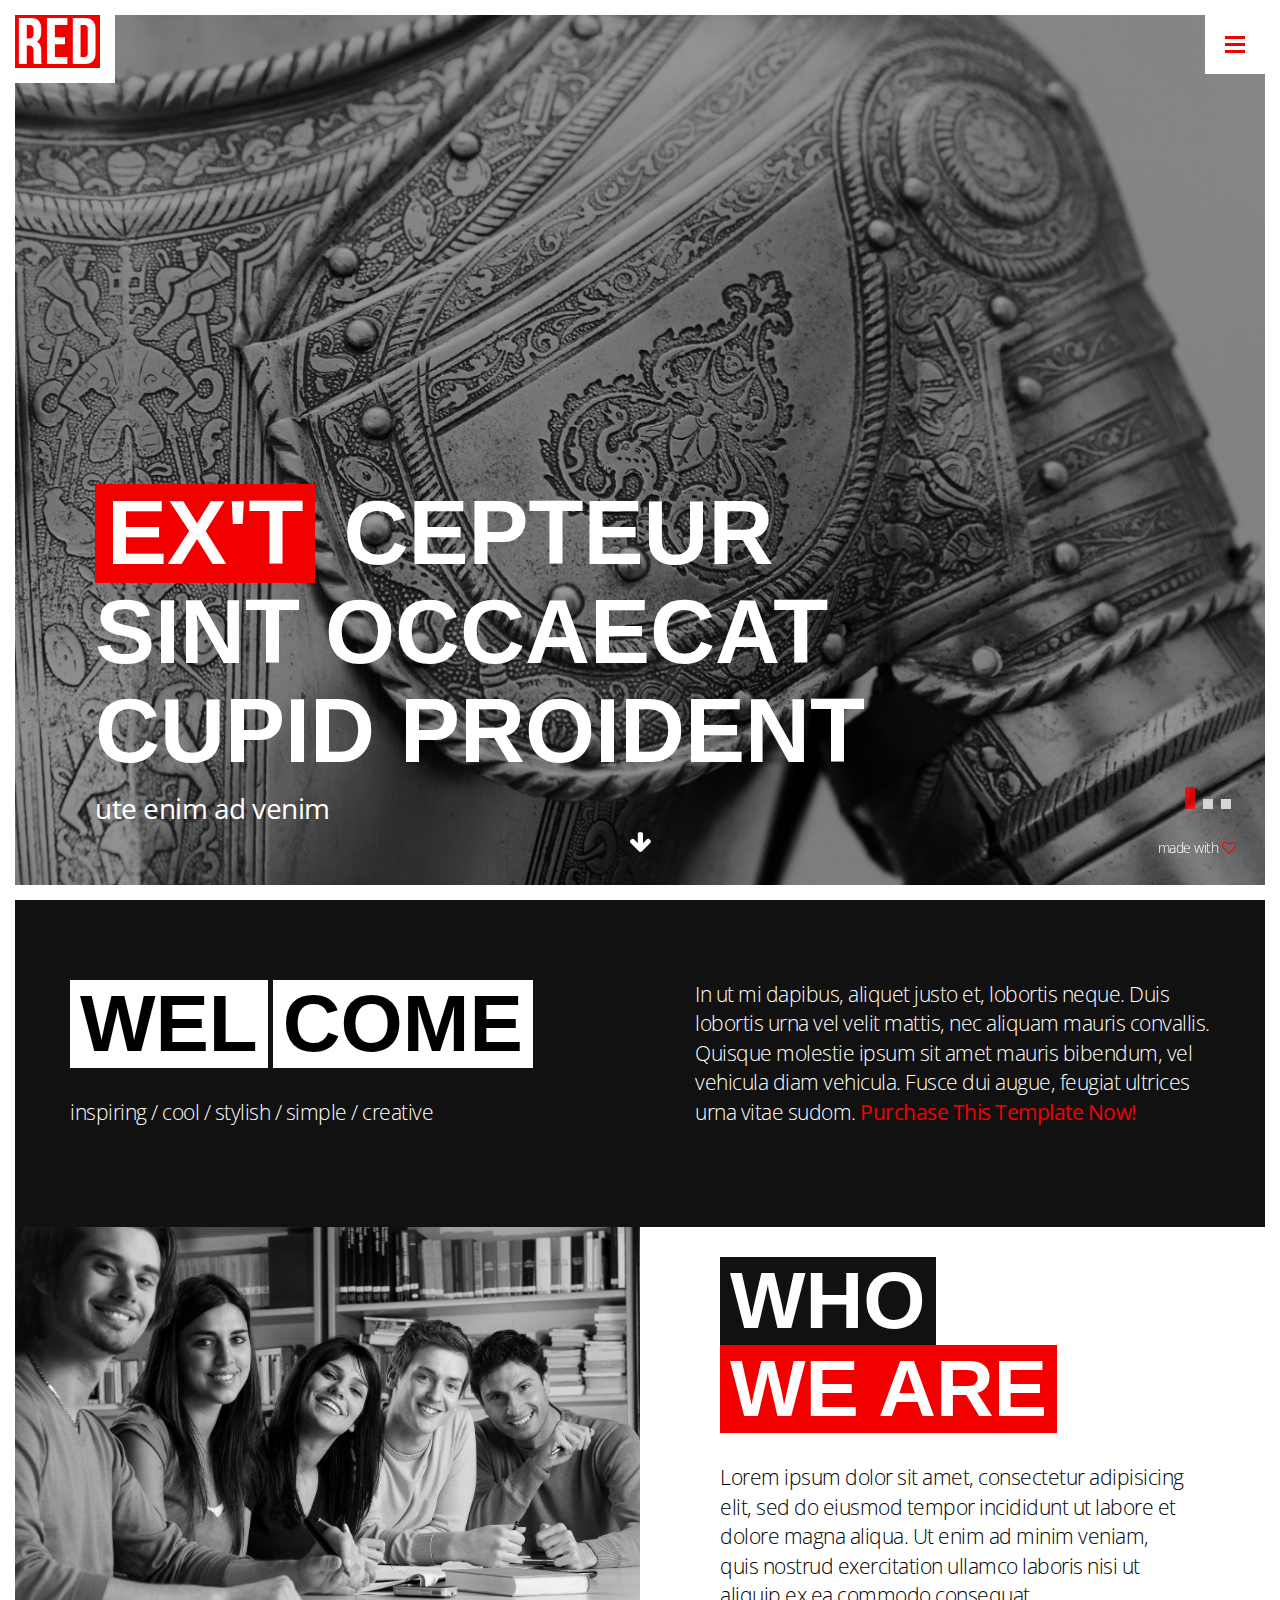
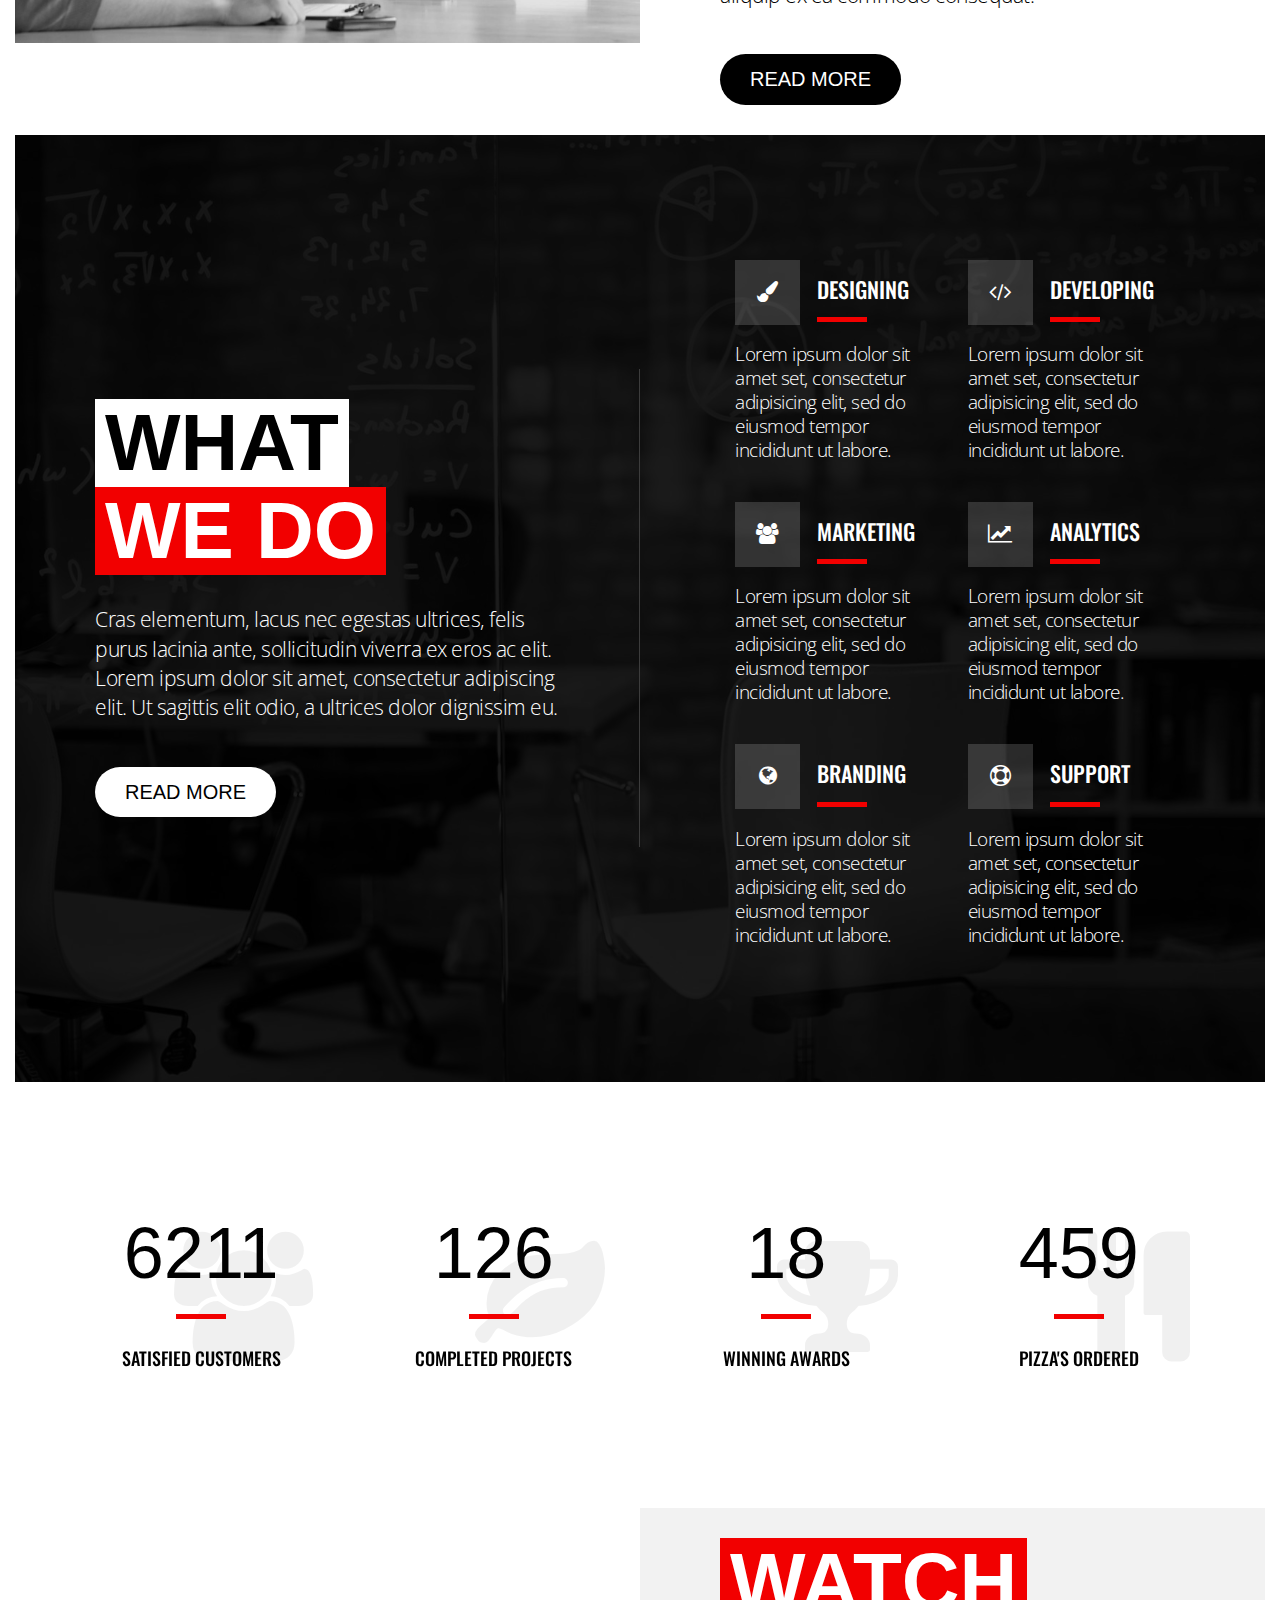
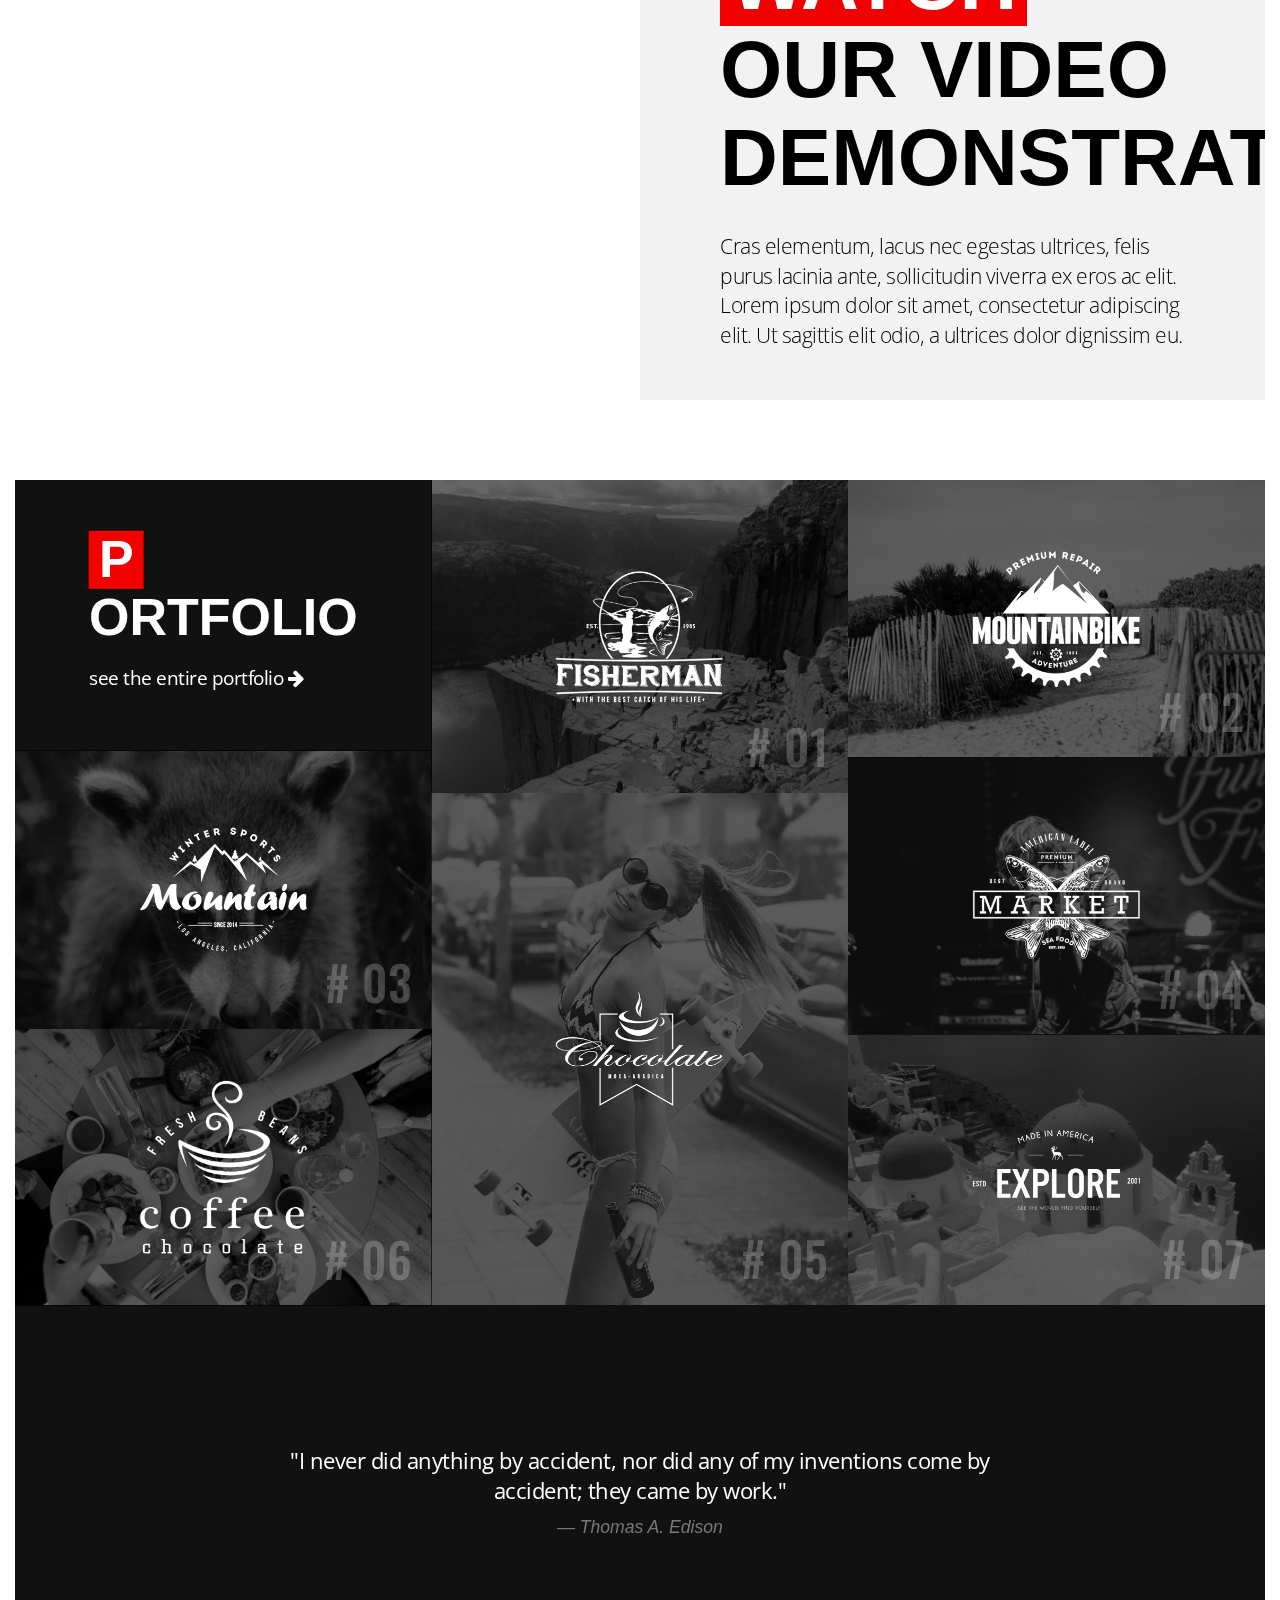
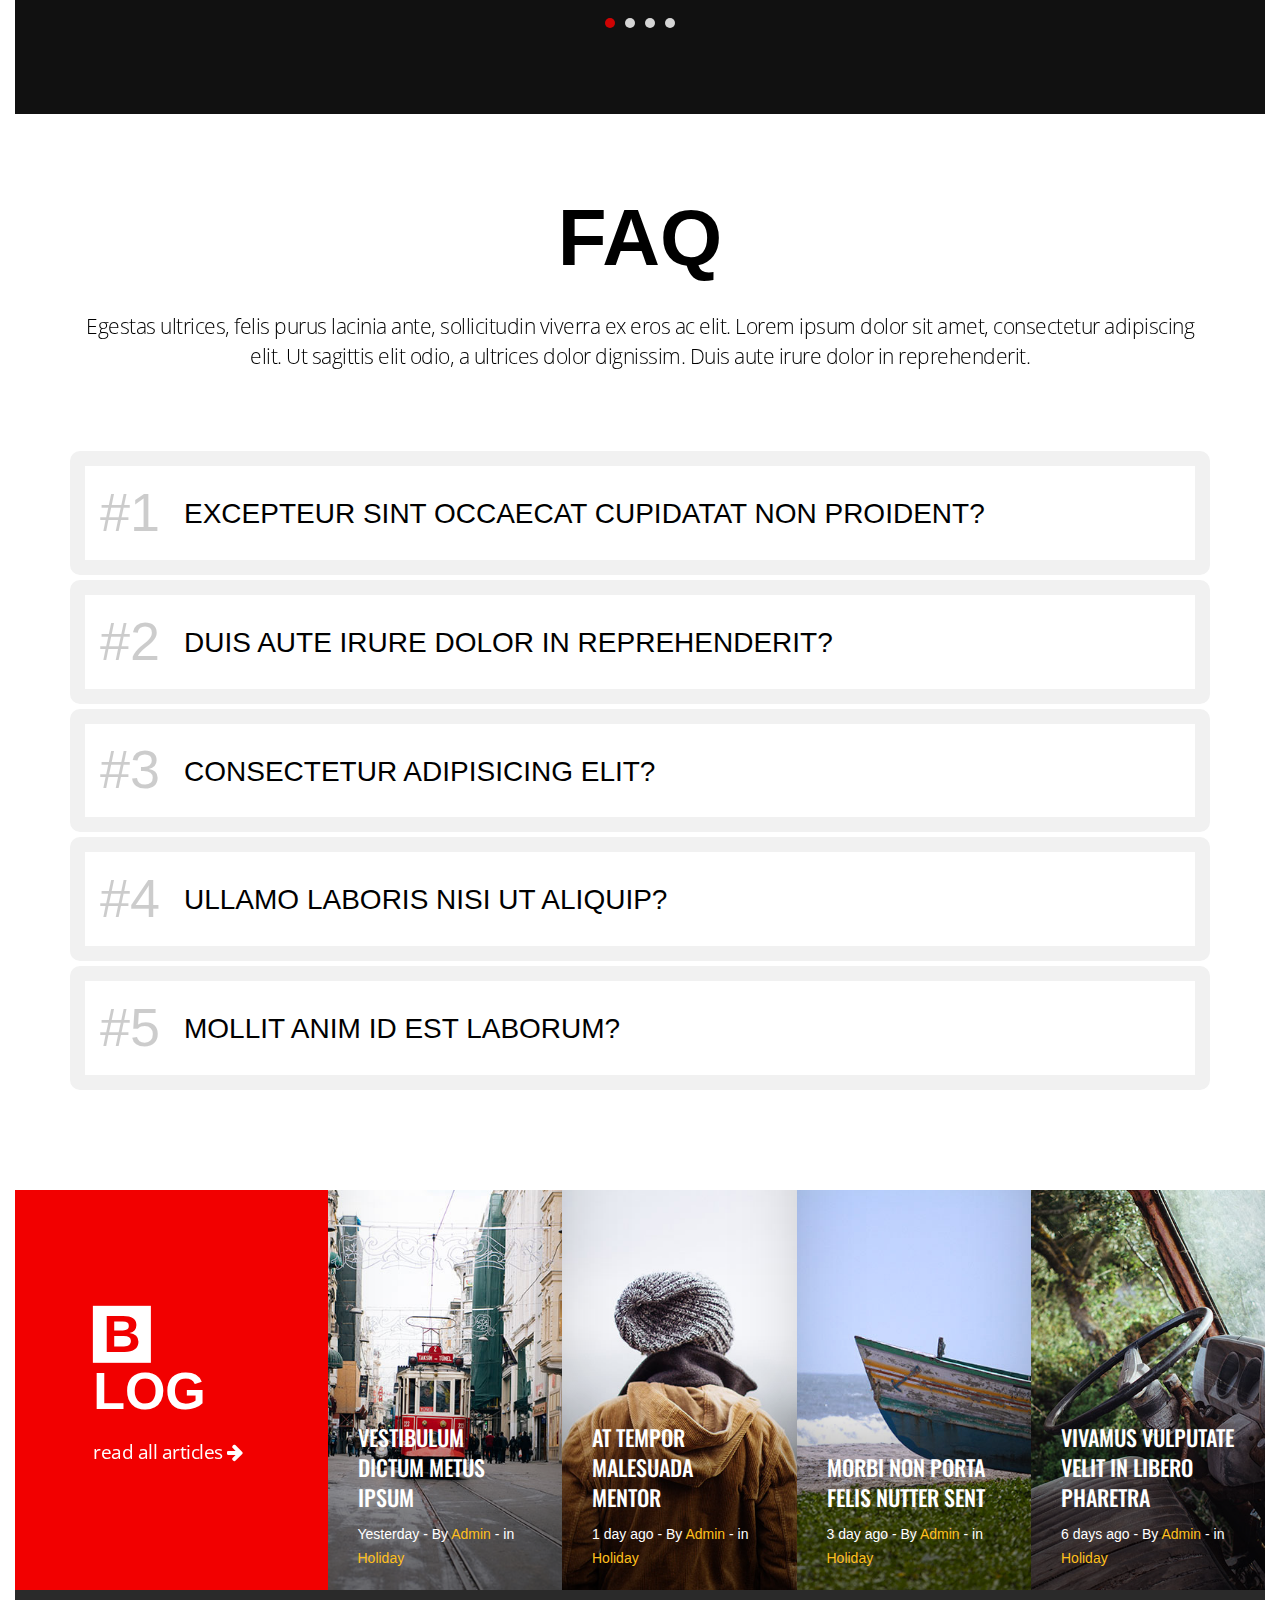
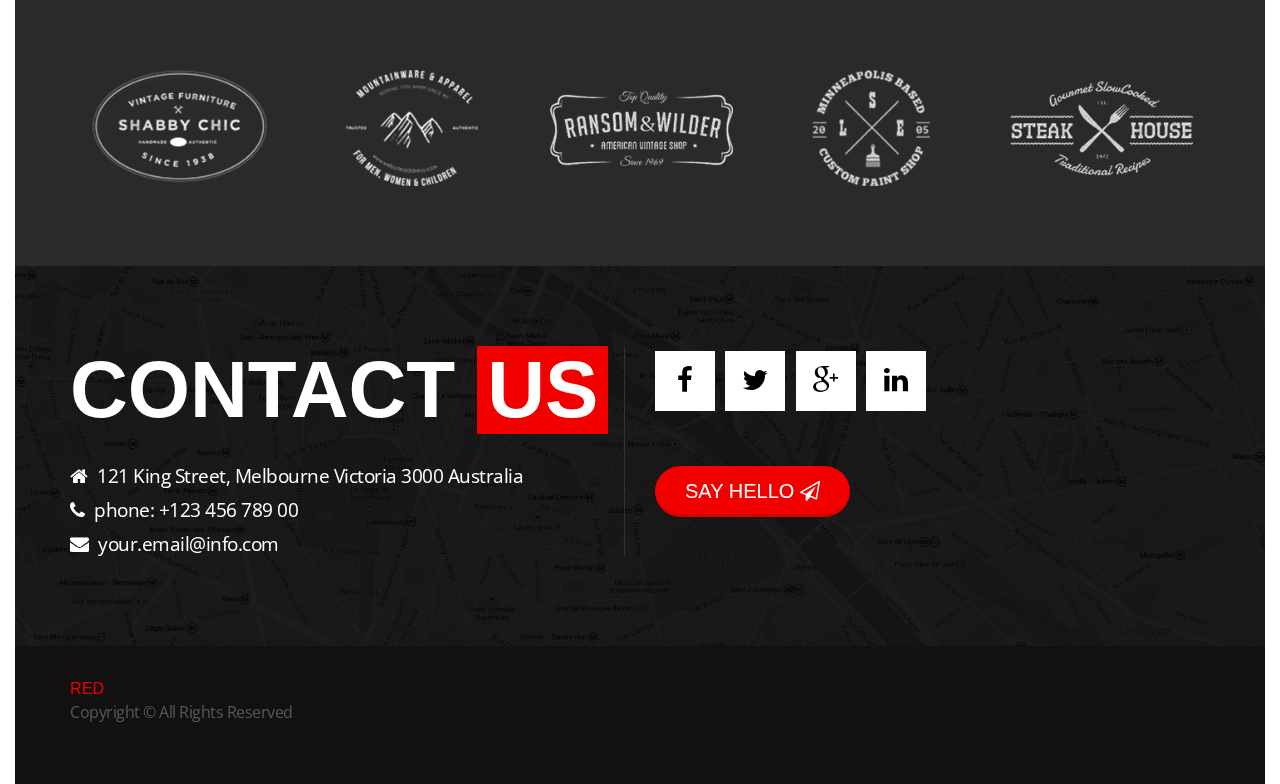
<file: slideshow-intro.html>
<!DOCTYPE html>

<!--
   Template:   RED - Responsive HTML5 Template
   Author:     Themetorium
   URL:        http://themetorium.tumblr.com  
-->

<html lang="en">
    <head>

        <meta charset="utf-8">
        <meta http-equiv="X-UA-Compatible" content="IE=edge">
        <title>RED - Responsive One Page HTML5 Website Template</title>
        <meta name="description" content="Responsive One Page HTML5 Template">
        <meta name="keywords" content="HTML5, CSS, Bootsrtrap, Responsive, Template" />
        <meta name="author" content="http://themetorium.tumblr.com">

        <!-- Mobile Metas -->
        <meta name="viewport" content="width=device-width, initial-scale=1">

        <!-- Google fonts - (more info: https://www.google.com/fonts) -->
        <link href="http://fonts.googleapis.com/css?family=Oswald:400,700,300" rel="stylesheet" type="text/css">
        <link href='http://fonts.googleapis.com/css?family=Open+Sans:400,300,600,700' rel='stylesheet' type='text/css'>

        <!-- Libs and Plugins CSS -->
        <link rel="stylesheet" href="vendor/bootstrap/css/bootstrap.min.css"> <!-- bootstrap CSS (more info: http://getbootstrap.com) -->
        <link rel="stylesheet" href="vendor/font-awesome/css/font-awesome.min.css"> <!-- Font Icons (more info: http://fortawesome.github.io/Font-Awesome) -->
        <link rel="stylesheet" href="vendor/ytplayer/css/jquery.mb.YTPlayer.min.css"> <!-- YTPlayer JS (more info: https://github.com/pupunzi/jquery.mb.YTPlayer) -->

        <!-- owl carousel JS (more info: http://www.owlcarousel.owlgraphic.com) -->
        <link rel="stylesheet" href="vendor/owl-carousel/css/owl.carousel.css">
        <link rel="stylesheet" href="vendor/owl-carousel/css/owl.carousel.plugins.css">
        <link rel="stylesheet" href="vendor/owl-carousel/css/owl.theme.default.css">

        <!-- Theme navigation menu CSS (more info: http://codyhouse.co/gem/secondary-expandable-navigation) -->
        <link rel="stylesheet" href="css/menu.css">

        <!-- Theme helper classes CSS -->
        <link rel="stylesheet" href="css/helper.css">

        <!-- Theme master CSS -->
        <link rel="stylesheet" href="css/theme.css">

        <!-- Theme custom CSS (all your CSS customizations) -->
        <link rel="stylesheet" href="css/custom.css">


        <!-- HTML5 Shim and Respond.js IE8 support of HTML5 elements and media queries -->
        <!-- WARNING: Respond.js doesn't work if you view the page via file:// -->

        <!--[if lt IE 9]>
        <script src="https://oss.maxcdn.com/html5shiv/3.7.2/html5shiv.min.js"></script>
        <script src="https://oss.maxcdn.com/respond/1.4.2/respond.min.js"></script>
        <![endif]-->

    </head>

    <body>

        <!-- Page preloader (display loading animation while page loads) -->
        <div id="preloader"><div class="pulse"></div></div>

        <!-- Begin page borders -->
        <div class="border-top"></div>
        <div class="border-bottom"></div>
        <div class="border-left"></div>
        <div class="border-right"></div>
        <!-- End page borders -->


        <!-- /////////////////////////////
        ////////// Begin header //////////
        ////////////////////////////// -->

        <header class="is-fixed">
            <a id="cd-logo" href="index.html"><img src="img/logo.png" alt="image"></a>
            <nav id="cd-top-nav">
                <!-- <ul> 
                    <li><a href="index.html">Home</a></li>
                    <li><a href="#0">Register</a></li>
                    <li><a href="#0">Login</a></li>
                </ul> -->
            </nav>
            <!-- Menu trigger (menu button) -->
            <a id="cd-menu-trigger" href="#0"><span class="cd-menu-icon"></span></a>
        </header>

        <!-- /////////////////////////////
        ////////// End header //////////
        ////////////////////////////// -->


        <!-- //////////////////////////////////////////////////////////////////////////////////////////////////
        ////////// Begin menu  (more info: http://codyhouse.co/gem/secondary-expandable-navigation/) //////////
        /////////////////////////////////////////////////////////////////////////////////////////////////// -->

        <nav id="cd-lateral-nav">

            <div class="nav-inner">

                <!-- menu header -->
                <div class="menu-header">Menu</div>

                <!-- Begin single links wrapper -->
                <ul class="cd-navigation cd-single-item-wrapper">
                    <li><a href="index.html" class="page-scroll">Home</a></li>
                    <li><a href="#section-1" class="page-scroll">Welcome</a></li>
                    <li><a href="#section-2" class="page-scroll">Who We Are</a></li>
                    <li><a href="#section-3" class="page-scroll">What We Do</a></li>
                    <li><a href="#section-5" class="page-scroll">Video Demo</a></li>
                    <li><a href="#section-6" class="page-scroll">Portfolio</a></li>
                    <li><a href="#section-8" class="page-scroll">FAQ</a></li>
                    <li><a href="#section-9" class="page-scroll">Blog</a></li>
                    <li><a href="#section-11" class="page-scroll">Contact</a></li>

                    <li class="menu-separator"></li>

                    <li><a href="index.html">Parallax Intro</a></li>
                    <li><a href="slideshow-intro.html">Slideshow Intro</a></li>
                    <li><a href="video-intro.html">Youtube Video Intro</a></li>
                    <li><a href="404.html">404 Error Page</a></li>
                </ul>
                <!-- End single links wrapper -->

                <div class="menu-separator"></div>

                <!-- Begin links with sub menu -->
                <ul class="cd-navigation">

                    <!-- item has children -->
                    <li class="item-has-children">
                        <a href="#0">Sub Menu</a>
                        <ul class="sub-menu">
                            <li><a href="#">Sub Link 1</a></li>
                            <li><a href="#">Sub Link 2</a></li>
                            <li><a href="#">Sub Link 3</a></li>
                        </ul>
                    </li>

                    <!-- item has children -->
                    <li class="item-has-children">
                        <a href="#0">Another Sub Menu</a>
                        <ul class="sub-menu">
                            <li><a href="#">Sub Link 1</a></li>
                            <li><a href="#">Sub Link 2</a></li>
                        </ul>
                    </li>

                    <!-- item has children -->
                    <li class="item-has-children">
                        <a href="#0">Third Sub Menu</a>
                        <ul class="sub-menu">
                            <li><a href="#">Sub Link 1</a></li>
                            <li><a href="#">Sub Link 2</a></li>
                            <li><a href="#">Sub Link 3</a></li>
                        </ul>
                    </li>

                </ul>
                <!-- End links with sub menu -->

                <!-- Socials icons (replace "http://link.com" widh your own link) -->
                <div class="social-icons">
                    <a href="https://www.facebook.com/themetorium" target="_blank"><i class="fa fa-facebook-square"></i></a>
                    <a href="https://twitter.com/Themetorium" target="_blank"><i class="fa fa-twitter-square"></i></a>
                    <a href="https://plus.google.com/u/0/113335961768782000316/posts" target="_blank"><i class="fa fa-google-plus-square"></i></a>
                    <a href="https://www.linkedin.com/in/themetorium" target="_blank"><i class="fa fa-linkedin-square"></i></a>
                </div>

            </div>

        </nav>

        <!-- /////////////////////////
        ////////// End menu //////////
        ////////////////////////// -->


        <!-- ///////////////////////////////////
        ////////// Begin body content //////////
        //////////////////////////////////// -->

        <div id="body-content">


            <!-- Begin intro section (Slider) -->
            <section id="section-intro" class="intro-slider no-padding">

                <!-- Begin OWL Carousel (more info: http://www.owlcarousel.owlgraphic.com/) -->
                <div class="owl-carousel intro-carousel">

                    <!-- ===== Begin Intro slide-1 ===== -->
                    <div class="slide-wrapper intro-slide-1 full-height bg-image">

                        <!-- Element cover -->
                        <div class="cover"></div>

                        <!-- Slide background image -->
                        <div class="slide-image full-cover bg-image" style="background-image: url(img/intro/slider/intro-slide-bg-2.jpg);"></div>
                        
                        <!-- Intro caption -->
                        <div class="intro-caption text-white">
                            <h1><span class="bg-main text-white">ex't</span> cepteur<br>
                                sint occaecat<br>
                                cupid proident
                            </h1>
                            <p>ute enim ad venim</p>
                        </div>
                        
                    </div>
                    <!-- ===== End Intro slide-1 ===== -->


                    <!-- ===== Begin Intro slide-2 ===== -->
                    <div class="slide-wrapper intro-slide-2 full-height bg-image">

                        <!-- Element cover -->
                        <div class="cover"></div>

                        <!-- Slide background image -->
                        <div class="slide-image full-cover bg-image" style="background-image: url(img/intro/slider/intro-slide-bg-3.jpg);"></div>
                        
                        <!-- Intro caption -->
                        <div class="intro-caption text-white">
                            <h1><span class="bg-main text-white">maur</span> is augue <br> 
                                fattrie tellus<br>
                                integer
                            </h1>
                            <p>cras vel nibh</p>
                        </div>
                        
                    </div>
                    <!-- ===== End Intro slide-2 ===== -->


                    <!-- ===== Begin Intro slide-3 ===== -->
                    <div class="slide-wrapper intro-slide-3 full-height bg-image">

                        <!-- Element cover -->
                        <div class="cover"></div>

                        <!-- Slide background image -->
                        <div class="slide-image full-cover bg-image" style="background-image: url(img/intro/slider/intro-slide-bg-1.jpg);"></div>
                        
                        <!-- Intro caption -->
                        <div class="intro-caption text-white">
                            <h1><span class="bg-main text-white">etiam</span> purus felis<br>
                                curabitur rute<br>
                                imperdiet
                            </h1>
                            <p>tempus odio fusce</p>
                        </div>
                        
                    </div>
                    <!-- ===== End Intro slide-2 ===== -->

                </div>
                <!-- End OWL Carousel -->


                <!-- Made with love :) -->
                <div class="made-with-love hidden-xs">
                    <p class="text-white">made with <span class="text-red"><i class="fa fa-heart-o"></i></span></p>
                </div>

                <!-- Scroll down arrow -->
                <a class="scroll-down-arrow page-scroll text-center" href="#section-1"><span class="text-white"><i class="fa fa-arrow-down"></i></span></a>

            </section>
            <!-- End intro section (Slider) -->


            <!-- Section 1 -->
            <section id="section-1" class="welcome bg-dark text-white">
                <div class="container">
                    <div class="row">

                        <div class="col-left col-md-6">
                            <div class="col-inner">

                                <!-- Begin Heading -->
                                <div class="heading heading-xlg">
                                    <h1><span class="bg-white text-dark">Wel</span><span class="bg-white text-dark">come</span></h1>
                                </div>
                                <!-- End Heading -->

                                <p class="lead">inspiring / cool / stylish / simple / creative</p>

                            </div> <!-- /.col-inner -->
                        </div> <!-- /.col -->

                        <div class="col-right col-md-6">
                            <div class="col-inner">

                                <p class="lead">
                                    In ut mi dapibus, aliquet justo et, lobortis neque. Duis lobortis urna vel velit mattis, 
                                    nec aliquam mauris convallis. Quisque molestie ipsum sit amet mauris bibendum, vel vehicula 
                                    diam vehicula. Fusce dui augue, feugiat ultrices urna vitae sudom. <a href="https://wrapbootstrap.com/user/Themetorium" target="_blank">Purchase This Template Now!</a>
                                </p>

                            </div>
                        </div> <!-- /.col -->

                    </div> <!-- /.row -->
                </div> <!-- /.container -->
            </section>


            <!-- Section 2 -->
            <section id="section-2" class="team split-box no-padding">
                <div class="container-fluid">
                    <div class="row">

                        <!-- Begin responsive columns of same height (more info: http://www.minimit.com/articles/solutions-tutorials/bootstrap-3-responsive-columns-of-same-height) -->
                        <div class="row-same-height"> 

                            <div class="col-left col-lg-6 col-lg-height no-padding">
                                <img src="img/team.jpg" alt="image">
                            </div> <!-- /.col -->

                            <div class="col-right col-lg-6 col-lg-height col-middle no-padding">
                                <div class="col-inner">

                                    <!-- Begin Heading -->
                                    <div class="heading heading-xlg">
                                        <h1><span class="bg-dark text-white">Who</span><span class="bg-main text-white">We Are</span></h1>
                                    </div>
                                    <!-- End Heading -->

                                    <p class="lead">Lorem ipsum dolor sit amet, consectetur adipisicing elit, sed do eiusmod
                                    tempor incididunt ut labore et dolore magna aliqua. Ut enim ad minim veniam,
                                    quis nostrud exercitation ullamco laboris nisi ut aliquip ex ea commodo
                                    consequat.</p>

                                    <br>
                                    <a href="#" class="btn btn-inverse btn-rounded btn-lg">Read More</a>

                                </div> <!-- /.col-inner -->
                            </div> <!-- /.col -->
                        </div>
                        <!-- End responsive columns of same height -->

                    </div> <!-- /.row -->
                </div> <!-- /.container -->
            </section>


            <!-- Section 3 -->
            <section id="section-3" class="work split-box bg-image" style="background-image: url(img/work-bg.jpg);">

                <!-- element cover -->
                <div class="cover"></div>

                <div class="container-fluid text-white">
                    <div class="row">

                        <!-- Begin responsive columns of same height (more info: http://www.minimit.com/articles/solutions-tutorials/bootstrap-3-responsive-columns-of-same-height) -->
                        <div class="row-same-height"> 

                            <div class="col-left col-lg-6 col-lg-height col-middle no-padding">
                                <div class="col-inner">

                                    <!-- Begin Heading -->
                                    <div class="heading heading-xlg">
                                        <h1><span class="bg-white text-dark">What</span><span class="bg-main text-white">We Do</span></h1>
                                    </div>
                                    <!-- End Heading -->

                                    <p class="lead">Cras elementum, lacus nec egestas ultrices, felis purus lacinia ante, 
                                    sollicitudin viverra ex eros ac elit. Lorem ipsum dolor sit amet, consectetur adipiscing elit. 
                                    Ut sagittis elit odio, a ultrices dolor dignissim eu.</p>

                                    <br>
                                    <a href="#" class="btn btn-white btn-rounded btn-lg">Read More</a>

                                </div> <!-- /.col-inner -->
                            </div> <!-- /.col -->

                            <div class="col-right col-lg-6 col-lg-height">
                                <div class="col-inner">

                                    <!-- Begin info box -->
                                    <div class="info-box-wrapper">
                                        <div class="row">

                                            <!-- info box 1 -->
                                            <div class="col col-sm-6 col-lg-6">
                                                <div class="info-box">
                                                    <span class="info-box-icon"><i class="fa fa-paint-brush"></i></span>
                                                    <div class="info-box-heading">
                                                        <h3>Designing</h3>
                                                        <div class="divider"></div>
                                                    </div>
                                                    <div class="info-box-info">
                                                        <p>Lorem ipsum dolor sit amet set, consectetur adipisicing elit, 
                                                        sed do eiusmod tempor incididunt ut labore.</p>
                                                    </div>
                                                </div>
                                            </div>

                                            <!-- info box 2 -->
                                            <div class="col col-sm-6 col-lg-6">
                                                <div class="info-box">
                                                    <span class="info-box-icon"><i class="fa fa-code"></i></span>
                                                    <div class="info-box-heading">
                                                        <h3>Developing</h3>
                                                        <div class="divider"></div>
                                                    </div>
                                                    <div class="info-box-info">
                                                        <p>Lorem ipsum dolor sit amet set, consectetur adipisicing elit, 
                                                        sed do eiusmod tempor incididunt ut labore.</p>
                                                    </div>
                                                </div>
                                            </div>

                                            <!-- info box 3 -->
                                            <div class="col col-sm-6 col-lg-6">
                                                <div class="info-box">
                                                    <span class="info-box-icon"><i class="fa fa-users"></i></span>
                                                    <div class="info-box-heading">
                                                        <h3>Marketing</h3>
                                                        <div class="divider"></div>
                                                    </div>
                                                    <div class="info-box-info">
                                                        <p>Lorem ipsum dolor sit amet set, consectetur adipisicing elit, 
                                                        sed do eiusmod tempor incididunt ut labore.</p>
                                                    </div>
                                                </div>
                                            </div>

                                            <!-- info box 4 -->
                                            <div class="col col-sm-6 col-lg-6">
                                                <div class="info-box">
                                                    <span class="info-box-icon"><i class="fa fa-line-chart"></i></span>
                                                    <div class="info-box-heading">
                                                        <h3>Analytics</h3>
                                                        <div class="divider"></div>
                                                    </div>
                                                    <div class="info-box-info">
                                                        <p>Lorem ipsum dolor sit amet set, consectetur adipisicing elit, 
                                                        sed do eiusmod tempor incididunt ut labore.</p>
                                                    </div>
                                                </div>
                                            </div>

                                            <!-- info box 3 -->
                                            <div class="col col-sm-6 col-lg-6">
                                                <div class="info-box">
                                                    <span class="info-box-icon"><i class="fa fa-globe"></i></span>
                                                    <div class="info-box-heading">
                                                        <h3>Branding</h3>
                                                        <div class="divider"></div>
                                                    </div>
                                                    <div class="info-box-info">
                                                        <p>Lorem ipsum dolor sit amet set, consectetur adipisicing elit, 
                                                        sed do eiusmod tempor incididunt ut labore.</p>
                                                    </div>
                                                </div>
                                            </div>

                                            <!-- info box 4 -->
                                            <div class="col col-sm-6 col-lg-6">
                                                <div class="info-box">
                                                    <span class="info-box-icon"><i class="fa fa-life-ring"></i></span>
                                                    <div class="info-box-heading">
                                                        <h3>Support</h3>
                                                        <div class="divider"></div>
                                                    </div>
                                                    <div class="info-box-info">
                                                        <p>Lorem ipsum dolor sit amet set, consectetur adipisicing elit, 
                                                        sed do eiusmod tempor incididunt ut labore.</p>
                                                    </div>
                                                </div>
                                            </div>

                                        </div> <!-- /.row -->
                                    </div>
                                    <!-- End info box -->

                                </div> <!-- /.col-inner -->
                            </div> <!-- /.col -->
                        </div>
                        <!-- End responsive columns of same height -->

                    </div> <!-- /.row -->
                </div> <!-- /.container -->
            </section>


            <!-- Section 4 -->
            <section id="section-4" class="counter-up">
                <div class="container">
                    <div class="row">

                        <!-- Count-1 -->
                        <div class="col count-1 col-md-3 col-sm-6">
                            <div class="counter-up-inner">
                                <div class="counter-icon"><i class="fa fa-users"></i></div>
                                <div class="counter">6211</div>
                                <div class="divider divider-center"></div>
                                <h4>Satisfied Customers</h4>
                            </div>
                        </div> <!-- /.col -->

                        <!-- Count-2 -->
                        <div class="col count-2 col-md-3 col-sm-6">
                            <div class="counter-up-inner">
                                <div class="counter-icon"><i class="fa fa-leaf"></i></div>
                                <div class="counter">126</div>
                                <div class="divider divider-center"></div>
                                <h4>Completed Projects</h4>
                            </div>
                        </div> <!-- /.col -->

                        <!-- Count-3 -->
                        <div class="col count-3 col-md-3 col-sm-6">
                            <div class="counter-up-inner">
                                <div class="counter-icon"><i class="fa fa-trophy"></i></div>
                                <div class="counter">18</div>
                                <div class="divider divider-center"></div>
                                <h4>Winning Awards</h4>
                            </div>
                        </div> <!-- /.col -->

                        <!-- Count-4 -->
                        <div class="col count-4 col-md-3 col-sm-6">
                            <div class="counter-up-inner">
                                <div class="counter-icon"><i class="fa fa-cutlery"></i></div>
                                <div class="counter">459</div>
                                <div class="divider divider-center"></div>
                                <h4>Pizza's Ordered</h4>
                            </div>
                        </div> <!-- /.col -->

                    </div> <!-- /.row -->
                </div> <!-- /.container -->
            </section>


            <!-- Section 5 -->
            <section id="section-5" class="video-demonstration split-box no-padding">
                <div class="container-fluid">
                    <div class="row">

                        <!-- Begin responsive columns of same height (more info: http://www.minimit.com/articles/solutions-tutorials/bootstrap-3-responsive-columns-of-same-height) -->
                        <div class="row-same-height"> 

                            <div class="col-left col-lg-6 col-lg-height no-padding">
                                <div class="col-inner no-padding">

                                    <!-- Begin embed video (more info about reffering embed videos: https://www.feedthebot.com/pagespeed/defer-videos.htm) -->
                                    <div class="embed-responsive embed-responsive-16by9">
                                        <iframe data-src="https://player.vimeo.com/video/60616160?" width="500" height="281" allowfullscreen></iframe>
                                    </div>
                                    <!-- End embed video -->

                                </div> <!-- /.col-inner -->
                            </div> <!-- /.col -->

                            <div class="col-right col-lg-6 col-lg-height col-middle no-padding bg-light-gray">
                                <div class="col-inner">

                                    <!-- Begin Heading -->
                                    <div class="heading heading-xlg">
                                        <h1><span class="bg-main text-white">Watch</span> Our Video Demonstration</h1>
                                    </div>
                                    <!-- End Heading -->

                                    <p class="lead">Cras elementum, lacus nec egestas ultrices, felis purus lacinia ante, 
                                    sollicitudin viverra ex eros ac elit. Lorem ipsum dolor sit amet, consectetur adipiscing elit. 
                                    Ut sagittis elit odio, a ultrices dolor dignissim eu.</p>

                                </div> <!-- /.col-inner -->
                            </div> <!-- /.col -->

                        </div>
                        <!-- End responsive columns of same height -->

                    </div> <!-- /.row -->
                </div> <!-- /.container -->
            </section>


            <!-- Section 6 -->
            <section id="section-6" class="portfolio no-padding-bottom">
                <div class="container-fluid">
                    <div class="row">

                        <div class="masonry">

                            <!-- Portfolio heading -->
                            <div class="box col-md-4 col-sm-6">
                                <div class="box-inner portfolio-heading">
                                    <a href="#" target="_blank" class="portfolio-link"></a>
                                    <div class="cover"></div>
                                    <img src="img/portfolio/portfolio-heading-img.jpg" alt="image">
                                    <!-- Begin Heading -->
                                    <div class="heading heading-md align-center">
                                        <h1><span class="bg-main text-white">P</span>ortfolio</h1>
                                        <p>see the entire portfolio <i class="fa fa-arrow-right"></i></p>
                                    </div>
                                    <!-- End Heading -->
                                </div>
                            </div> <!-- /.col -->

                            <!-- Portfolio grid box 1 -->
                            <div class="box box-1 col-md-4 col-sm-6">
                                <div class="box-inner">
                                    <a href="#" target="_blank" class="portfolio-link"></a> <!-- link to your portfolio item -->
                                    <div class="cover"></div>
                                    <img class="thumbnail" src="img/portfolio/portfolio-img-1.jpg" alt="image">
                                    <div class="caption align-center">
                                        <img src="img/portfolio/caption-img/1.png" alt="image">
                                    </div>
                                    <h3 class="entry-count"># 01</h3>
                                </div>
                            </div> <!-- /.col -->

                            <!-- Portfolio grid box 2 -->
                            <div class="box box-2 col-md-4 col-sm-6">
                                <div class="box-inner">
                                    <a href="#" target="_blank" class="portfolio-link"></a> <!-- link to your portfolio item -->
                                    <div class="cover"></div>
                                    <img class="thumbnail" src="img/portfolio/portfolio-img-2.jpg" alt="image">
                                    <div class="caption align-center">
                                        <img src="img/portfolio/caption-img/2.png" alt="image">
                                    </div>
                                    <h3 class="entry-count"># 02</h3>
                                </div>
                            </div> <!-- /.col -->

                            <!-- Portfolio grid box 3 -->
                            <div class="box box-3 col-md-4 col-sm-6">
                                <div class="box-inner">
                                    <a href="#" target="_blank" class="portfolio-link"></a> <!-- link to your portfolio item -->
                                    <div class="cover"></div>
                                    <img class="thumbnail" src="img/portfolio/portfolio-img-3.jpg" alt="image">
                                    <div class="caption align-center">
                                        <img src="img/portfolio/caption-img/3.png" alt="image">
                                    </div>
                                    <h3 class="entry-count"># 03</h3>
                                </div>
                            </div> <!-- /.col -->

                            <!-- Portfolio grid box 4 -->
                            <div class="box box-4 col-md-4 col-sm-6">
                                <div class="box-inner">
                                    <a href="#" target="_blank" class="portfolio-link"></a> <!-- link to your portfolio item -->
                                    <div class="cover"></div>
                                    <img class="thumbnail" src="img/portfolio/portfolio-img-4.jpg" alt="image">
                                    <div class="caption align-center">
                                        <img src="img/portfolio/caption-img/4.png" alt="image">
                                    </div>
                                    <h3 class="entry-count"># 04</h3>
                                </div>
                            </div> <!-- /.col -->

                            <!-- Portfolio grid box 5 -->
                            <div class="box box-5 col-md-4 col-sm-6">
                                <div class="box-inner">
                                    <a href="#" target="_blank" class="portfolio-link"></a> <!-- link to your portfolio item -->
                                    <div class="cover"></div>
                                    <img class="thumbnail" src="img/portfolio/portfolio-img-5.jpg" alt="image">
                                    <div class="caption align-center">
                                        <img src="img/portfolio/caption-img/5.png" alt="image">
                                    </div>
                                    <h3 class="entry-count"># 05</h3>
                                </div>
                            </div> <!-- /.col -->

                            <!-- Portfolio grid box 6 -->
                            <div class="box box-6 col-md-4 col-sm-6">
                                <div class="box-inner">
                                    <a href="#" target="_blank" class="portfolio-link"></a> <!-- link to your portfolio item -->
                                    <div class="cover"></div>
                                    <img class="thumbnail" src="img/portfolio/portfolio-img-6.jpg" alt="image">
                                    <div class="caption align-center">
                                        <img src="img/portfolio/caption-img/6.png" alt="image">
                                    </div>
                                    <h3 class="entry-count"># 06</h3>
                                </div>
                            </div> <!-- /.col -->

                            <!-- Portfolio grid box 7 -->
                            <div class="box box-7 col-md-4 col-sm-6">
                                <div class="box-inner">
                                    <a href="#" target="_blank" class="portfolio-link"></a> <!-- link to your portfolio item -->
                                    <div class="cover"></div>
                                    <img class="thumbnail" src="img/portfolio/portfolio-img-7.jpg" alt="image">
                                    <div class="caption align-center">
                                        <img src="img/portfolio/caption-img/7.png" alt="image">
                                    </div>
                                    <h3 class="entry-count"># 07</h3>
                                </div>
                            </div> <!-- /.col -->

                        </div> <!-- /.masonry -->
                        
                    </div> <!-- /.row -->
                </div> <!-- /.container -->
            </section>


            <!-- Section 7 -->
            <section id="section-7" class="testimonial bg-dark text-white">
                <div class="container">

                    <!-- Begin OWL Carousel (more info: http://www.owlcarousel.owlgraphic.com/) -->
                    <div class="owl-carousel testimonial-carousel text-center">
                        <blockquote>
                            <p>"I never did anything by accident, nor did any of my inventions come by accident; they came by work."</p>
                            <footer><cite title="Source Title">Thomas A. Edison</cite></footer>
                        </blockquote>

                        <blockquote>
                            <p>"Technology is just a tool. In terms of getting the kids working together and motivating them, the teacher is the most important."</p>
                            <footer><cite title="Source Title">Bill Gates</cite></footer>
                        </blockquote>

                        <blockquote>
                            <p>"If you want others to be happy, practice compassion. If you want to be happy, practice compassion."</p>
                            <footer><cite title="Source Title">Dalai Lama</cite></footer>
                        </blockquote>

                        <blockquote>
                            <p>"Some painters transform the sun into a yellow spot, others transform a yellow spot into the sun."</p>
                            <footer><cite title="Source Title">Pablo Picasso</cite></footer>
                        </blockquote>
                    </div>
                    <!-- End OWL Carousel -->

                </div> <!-- /.container -->
            </section>


            <!-- Section 8 -->
            <section id="section-8" class="faq">
                <div class="container">
                    <div class="row">

                        <div class="col col-lg-12">
                            <div class="col-inner">

                                <!-- Begin Heading -->
                                <div class="heading heading-xlg heading-center">
                                    <h1>FAQ</h1>
                                </div>
                                <!-- End Heading -->

                                <p class="lead text-center">Egestas ultrices, felis purus lacinia ante, 
                                sollicitudin viverra ex eros ac elit. Lorem ipsum dolor sit amet, consectetur adipiscing elit. 
                                Ut sagittis elit odio, a ultrices dolor dignissim. Duis aute irure dolor in reprehenderit.</p>

                                <!-- Begin accordion -->
                                <div class="panel-group" id="accordion" role="tablist" aria-multiselectable="true">

                                    <div class="panel panel-default">
                                        <div class="panel-heading" role="tab" id="heading-1">
                                            <h4 class="panel-title">
                                                <a data-toggle="collapse" data-parent="#accordion" href="#collapse-1" aria-expanded="true" aria-controls="collapse-1">
                                                    <span class="vertical-align-center">#1</span> Excepteur sint occaecat cupidatat non proident?
                                                </a>
                                            </h4>
                                        </div>
                                        <div id="collapse-1" class="panel-collapse collapse" role="tabpanel" aria-labelledby="heading-1">
                                            <div class="panel-body">
                                                <p>Lorem ipsum dolor sit amet, consectetur adipisicing elit, sed do eiusmod
                                                tempor incididunt ut labore et dolore magna aliqua. Ut enim ad minim veniam,
                                                quis nostrud exercitation ullamco laboris nisi ut aliquip ex ea commodo
                                                consequat. Duis aute irure dolor in reprehenderit in voluptate velit esse
                                                cillum dolore eu fugiat nulla pariatur. Excepteur sint occaecat cupidatat non
                                                proident, sunt in culpa qui officia deserunt mollit anim id est laborum.</p>
                                            </div>
                                        </div>
                                    </div>

                                    <div class="panel panel-default">
                                        <div class="panel-heading" role="tab" id="heading-2">
                                            <h4 class="panel-title">
                                                <a class="collapsed" data-toggle="collapse" data-parent="#accordion" href="#collapse-2" aria-expanded="false" aria-controls="collapse-2">
                                                    <span class="vertical-align-center">#2</span> Duis aute irure dolor in reprehenderit?
                                                </a>
                                            </h4>
                                        </div>
                                        <div id="collapse-2" class="panel-collapse collapse" role="tabpanel" aria-labelledby="heading-2">
                                            <div class="panel-body">
                                                <p>Lorem ipsum dolor sit amet, consectetur adipisicing elit, sed do eiusmod
                                                tempor incididunt ut labore et dolore magna aliqua. Ut enim ad minim veniam,
                                                quis nostrud exercitation ullamco laboris nisi ut aliquip ex ea commodo
                                                consequat. Duis aute irure dolor in reprehenderit in voluptate velit esse
                                                cillum dolore eu fugiat nulla pariatur. Excepteur sint occaecat cupidatat non
                                                proident, sunt in culpa qui officia deserunt mollit anim id est laborum.</p>

                                                <p>Duis aute irure dolor in reprehenderit in voluptate velit esse
                                                cillum dolore eu fugiat nulla pariatur. Excepteur sint occaecat cupidatat non
                                                proident, sunt in culpa qui officia deserunt mollit anim id est laborum.</p>
                                            </div>
                                        </div>
                                    </div>

                                    <div class="panel panel-default">
                                        <div class="panel-heading" role="tab" id="heading-3">
                                            <h4 class="panel-title">
                                                <a class="collapsed" data-toggle="collapse" data-parent="#accordion" href="#collapse-3" aria-expanded="false" aria-controls="collapse-3">
                                                    <span class="vertical-align-center">#3</span> Consectetur adipisicing elit?
                                                </a>
                                            </h4>
                                        </div>
                                        <div id="collapse-3" class="panel-collapse collapse" role="tabpanel" aria-labelledby="heading-3">
                                            <div class="panel-body">
                                                <p>Lorem ipsum dolor sit amet, consectetur adipisicing elit, sed do eiusmod
                                                tempor incididunt ut labore et dolore magna aliqua. Ut enim ad minim veniam,
                                                quis nostrud exercitation ullamco laboris nisi ut aliquip ex ea commodo
                                                consequat. Duis aute irure dolor in reprehenderit in voluptate velit esse
                                                cillum dolore eu fugiat nulla pariatur. Excepteur sint occaecat cupidatat non
                                                proident, sunt in culpa qui officia deserunt mollit anim id est laborum.</p>
                                            </div>
                                        </div>
                                    </div>

                                    <div class="panel panel-default">
                                        <div class="panel-heading" role="tab" id="heading-4">
                                            <h4 class="panel-title">
                                                <a class="collapsed" data-toggle="collapse" data-parent="#accordion" href="#collapse-4" aria-expanded="false" aria-controls="collapse-4">
                                                    <span class="vertical-align-center">#4</span> Ullamo laboris nisi ut aliquip?
                                                </a>
                                            </h4>
                                        </div>
                                        <div id="collapse-4" class="panel-collapse collapse" role="tabpanel" aria-labelledby="heading-4">
                                            <div class="panel-body">
                                                <p>Lorem ipsum dolor sit amet, consectetur adipisicing elit, sed do eiusmod
                                                tempor incididunt ut labore et dolore magna aliqua. Ut enim ad minim veniam,
                                                quis nostrud exercitation ullamco laboris nisi ut aliquip ex ea commodo
                                                consequat. Duis aute irure dolor in reprehenderit in voluptate velit esse
                                                cillum dolore eu fugiat nulla pariatur. Excepteur sint occaecat cupidatat non
                                                proident, sunt in culpa qui officia deserunt mollit anim id est laborum.</p>
                                            </div>
                                        </div>
                                    </div>

                                    <div class="panel panel-default">
                                        <div class="panel-heading" role="tab" id="heading-5">
                                            <h4 class="panel-title">
                                                <a class="collapsed" data-toggle="collapse" data-parent="#accordion" href="#collapse-5" aria-expanded="false" aria-controls="collapse-5">
                                                    <span class="vertical-align-center">#5</span> Mollit anim id est laborum?
                                                </a>
                                            </h4>
                                        </div>
                                        <div id="collapse-5" class="panel-collapse collapse" role="tabpanel" aria-labelledby="heading-5">
                                            <div class="panel-body">
                                                <p>Lorem ipsum dolor sit amet, consectetur adipisicing elit, sed do eiusmod
                                                tempor incididunt ut labore et dolore magna aliqua. Ut enim ad minim veniam,
                                                quis nostrud exercitation ullamco laboris nisi ut aliquip ex ea commodo
                                                consequat. Duis aute irure dolor in reprehenderit in voluptate velit esse
                                                cillum dolore eu fugiat nulla pariatur. Excepteur sint occaecat cupidatat non
                                                proident, sunt in culpa qui officia deserunt mollit anim id est laborum.</p>
                                            </div>
                                        </div>
                                    </div>

                                </div>
                                <!-- End accordion -->

                            </div> <!-- /.col-inner -->
                        </div> <!-- /.col -->

                    </div> <!-- /.row -->
                </div> <!-- /.container -->
            </section>


            <!-- Section 9 -->
            <section id="section-9" class="blog no-padding">
                <div class="container-fluid">
                    <div class="row">

                        <div class="col-left col-sm-3 no-padding">
                            <div class="col-inner blog-heading">
                                <a href="#" target="_blank" class="article-link"></a>
                                <!-- Begin Heading -->
                                <div class="heading heading-md align-center">
                                    <h1><span class="bg-white text-red">B</span>log</h1>
                                    <p>read all articles <i class="fa fa-arrow-right"></i></p>
                                </div>
                                <!-- End Heading -->
                            </div> <!-- /.col-inner -->
                        </div> <!-- /.col -->

                        <div class="col-right col-sm-9 no-padding">

                            <!-- Begin OWL Carousel (more info: http://www.owlcarousel.owlgraphic.com/) -->
                            <div class="col-inner owl-carousel article-carousel">

                                <!-- Article-1 -->
                                <article class="article article-1 bg-image" style="background-image: url(img/article/article-1.jpg);">
                                    <a href="#" target="_blank" class="article-link"></a> <!-- link to your article -->
                                    <div class="caption">
                                        <h2 class="article-title">Vestibulum dictum metus ipsum</h2>
                                        <div class="entry-meta">
                                            <span class="published">Yesterday</span>
                                            <span class="posted-by">- By <a href="#" title="View all posts by Admin">Admin</a></span>
                                            <span class="posted-in">- in <a href="#" title="View all posts in Holiday">Holiday</a></span>
                                        </div>
                                    </div>
                                </article>

                                <!-- Article-2 -->
                                <article class="article article-2 bg-image" style="background-image: url(img/article/article-2.jpg);">
                                    <a href="#" target="_blank" class="article-link"></a> <!-- link to your article -->
                                    <div class="caption">
                                        <h2 class="article-title">At tempor malesuada mentor</h2>
                                        <div class="entry-meta">
                                            <span class="published">1 day ago</span>
                                            <span class="posted-by">- By <a href="#" title="View all posts by Admin">Admin</a></span>
                                            <span class="posted-in">- in <a href="#" title="View all posts in Holiday">Holiday</a></span>
                                        </div>
                                    </div>
                                </article>

                                <!-- Article-3 -->
                                <article class="article article-3 bg-image" style="background-image: url(img/article/article-3.jpg);">
                                    <a href="#" target="_blank" class="article-link"></a> <!-- link to your article -->
                                    <div class="caption">
                                        <h2 class="article-title">Morbi non porta felis nutter sent</h2>
                                        <div class="entry-meta">
                                            <span class="published">3 day ago</span>
                                            <span class="posted-by">- By <a href="#" title="View all posts by Admin">Admin</a></span>
                                            <span class="posted-in">- in <a href="#" title="View all posts in Holiday">Holiday</a></span>
                                        </div>
                                    </div>
                                </article>

                                <!-- Article-4 -->
                                <article class="article article-4 bg-image" style="background-image: url(img/article/article-4.jpg);">
                                    <a href="#" target="_blank" class="article-link"></a> <!-- link to your article -->
                                    <div class="caption">
                                        <h2 class="article-title">Vivamus vulputate velit in libero pharetra</h2>
                                        <div class="entry-meta">
                                            <span class="published">6 days ago</span>
                                            <span class="posted-by">- By <a href="#" title="View all posts by Admin">Admin</a></span>
                                            <span class="posted-in">- in <a href="#" title="View all posts in Holiday">Holiday</a></span>
                                        </div>
                                    </div>
                                </article>

                                <!-- Article-5 -->
                                <article class="article article-5 bg-image" style="background-image: url(img/article/article-5.jpg);">
                                    <a href="#" target="_blank" class="article-link"></a> <!-- link to your article -->
                                    <div class="caption">
                                        <h2 class="article-title">Praesent maximus venenatis ligula molestie</h2>
                                        <div class="entry-meta">
                                            <span class="published">1 week ago</span>
                                            <span class="posted-by">- By <a href="#" title="View all posts by Admin">Admin</a></span>
                                            <span class="posted-in">- in <a href="#" title="View all posts in Holiday">Holiday</a></span>
                                        </div>
                                    </div>
                                </article>

                            </div> <!-- /.col-inner -->
                            <!-- End OWL Carousel -->

                        </div> <!-- /.col -->

                    </div> <!-- /.row -->
                </div> <!-- /.container -->
            </section>


            <!-- Section 10 -->
            <section id="section-10" class="clients bg-dark text-white">
                <div class="container">

                    <!-- Begin OWL Carousel (more info: http://www.owlcarousel.owlgraphic.com/) -->
                    <div class="owl-carousel clients-carousel text-center">
                        <img src="img/clients/1.png" alt="image">
                        <img src="img/clients/2.png" alt="image">
                        <img src="img/clients/3.png" alt="image">
                        <img src="img/clients/4.png" alt="image">
                        <img src="img/clients/5.png" alt="image">
                        <img src="img/clients/6.png" alt="image">
                        <img src="img/clients/7.png" alt="image">
                    </div>
                    <!-- End OWL Carousel -->

                </div> <!-- /.container -->
            </section>


            <!-- Section 11 -->
            <section id="section-11" class="page contact-section bg-dark text-white bg-image" style="background-image: url(img/map-bg.jpg);">

                <!-- Element cover -->
                <div class="cover"></div>

                <div class="container">
                    <div class="row">

                        <div class="col-left col-md-6">
                            <div class="col-inner">

                                <!-- Begin Heading -->
                                <div class="heading heading-xlg">
                                    <h1>Contact <span class="bg-main text-white">Us</span></h1>
                                </div>
                                <!-- End Heading -->
								
								<div class="contact-info">
	                                <p><i class="fa fa-home"></i> 121 King Street, Melbourne Victoria 3000 Australia</p>
	                                <p><i class="fa fa-phone"></i> phone: +123 456 789 00</p>
	                                <p><i class="fa fa-envelope"></i> your.email@info.com</p>
                                </div>

                            </div> <!-- /.col-inner -->
                        </div> <!-- /.col -->

                        <div class="col-right col-md-6">
                            <div class="col-inner">

                                <!-- Socials icons (replace "http://link.com" widh your own link) -->
                                <div class="social-icons">
                                    <a href="https://www.facebook.com/themetorium" target="_blank"><i class="fa fa-facebook"></i></a>
                                    <a href="https://twitter.com/Themetorium" target="_blank"><i class="fa fa-twitter"></i></a>
                                    <a href="https://plus.google.com/u/0/113335961768782000316/posts" target="_blank"><i class="fa fa-google-plus"></i></a>
                                    <a href="https://www.linkedin.com/in/themetorium" target="_blank"><i class="fa fa-linkedin"></i></a>
                                </div>

                                <a href="mailto:your@email.com" target="_blank" class="btn btn-danger btn-rounded btn-lg">say hello <i class="fa fa-paper-plane-o"></i></a>

                            </div> <!-- /.col-inner -->
                        </div> <!-- /.col -->

                    </div> <!-- /.row -->
                </div> <!-- /.container -->
            </section>


            <!-- Footer -->
            <footer id="footer" class="bg-dark text-white">
                <div class="container">
                    <div class="row">
                        <div class="col-md-12">
                            <div class="copyright small">
                                <a href="#">RED</a>
                                <p>Copyright © All Rights Reserved</p>
                            </div>
                        </div>
                    </div>
                </div>
            </footer>

        </div> <!-- /.body-content -->

        <!-- /////////////////////////////////
        ////////// End body content //////////
        ////////////////////////////////// -->


        <!-- Scroll to top button -->
        <a href="#" class="scrolltotop hidden-xs"><i class="fa fa-arrow-up"></i></a>



        

        <!-- Libs and Plugins JS -->
        <script src="vendor/jquery/jquery-1.11.1.min.js"></script> <!-- jquery JS (more info: https://jquery.com) -->
        <script src="vendor/bootstrap/js/bootstrap.min.js"></script> <!-- bootstrap JS (more info: http://getbootstrap.com) -->
        <script src="vendor/jquery.easing.min.js"></script> <!-- jquery easing JS (more info: http://gsgd.co.uk/sandbox/jquery/easing) -->
        <script src="vendor/jquery.stellar.min.js"></script> <!-- parallax JS (more info: http://markdalgleish.com/projects/stellar.js) -->
        <script src="vendor/smoothscroll.js"></script> <!-- smoothscroll JS (more info: https://gist.github.com/theroyalstudent/4e6ec834be19bf077298/) -->
        <script src="vendor/jquery.counterup.min.js"></script> <!-- counter up JS (requires jQuery "waypoints.js" plugin. more info: https://github.com/bfintal/Counter-Up) -->
        <script src="vendor/waypoints.min.js"></script> <!-- counter up JS (more info: https://github.com/bfintal/Counter-Up) -->

        <script src="vendor/masonry.pkgd.min.js"></script> <!-- masonry JS (more info: http://masonry.desandro.com/) -->
        <script src="vendor/imagesloaded.pkgd.min.js"></script> <!-- imagesloaded JS (more info: http://masonry.desandro.com/appendix.html#imagesloaded) -->

        <script src="vendor/owl-carousel/js/owl.carousel.js"></script> <!-- owl carousel JS (more info: http://www.owlcarousel.owlgraphic.com) -->
        <script src="vendor/owl-carousel/js/owl.carousel.plugins.js"></script>

        <script src="vendor/ytplayer/js/jquery.mb.YTPlayer.min.js"></script> <!-- YTPlayer JS (more info: https://github.com/pupunzi/jquery.mb.YTPlayer) -->

        <!-- Theme JS -->
        <script src="js/theme.js"></script>

        <!-- Theme custom JS (all your JS customizations) -->
        <script src="js/custom.js"></script>



        <!--==============================
        ///// Begin Google Analytics /////
        ============================== -->

        <!-- Paste your Google Analytics code here. 
        Go to http://www.google.com/analytics/ for more information. -->

        <!--==============================
        ///// End Google Analytics /////
        ============================== -->



    </body>

</html>
</file>
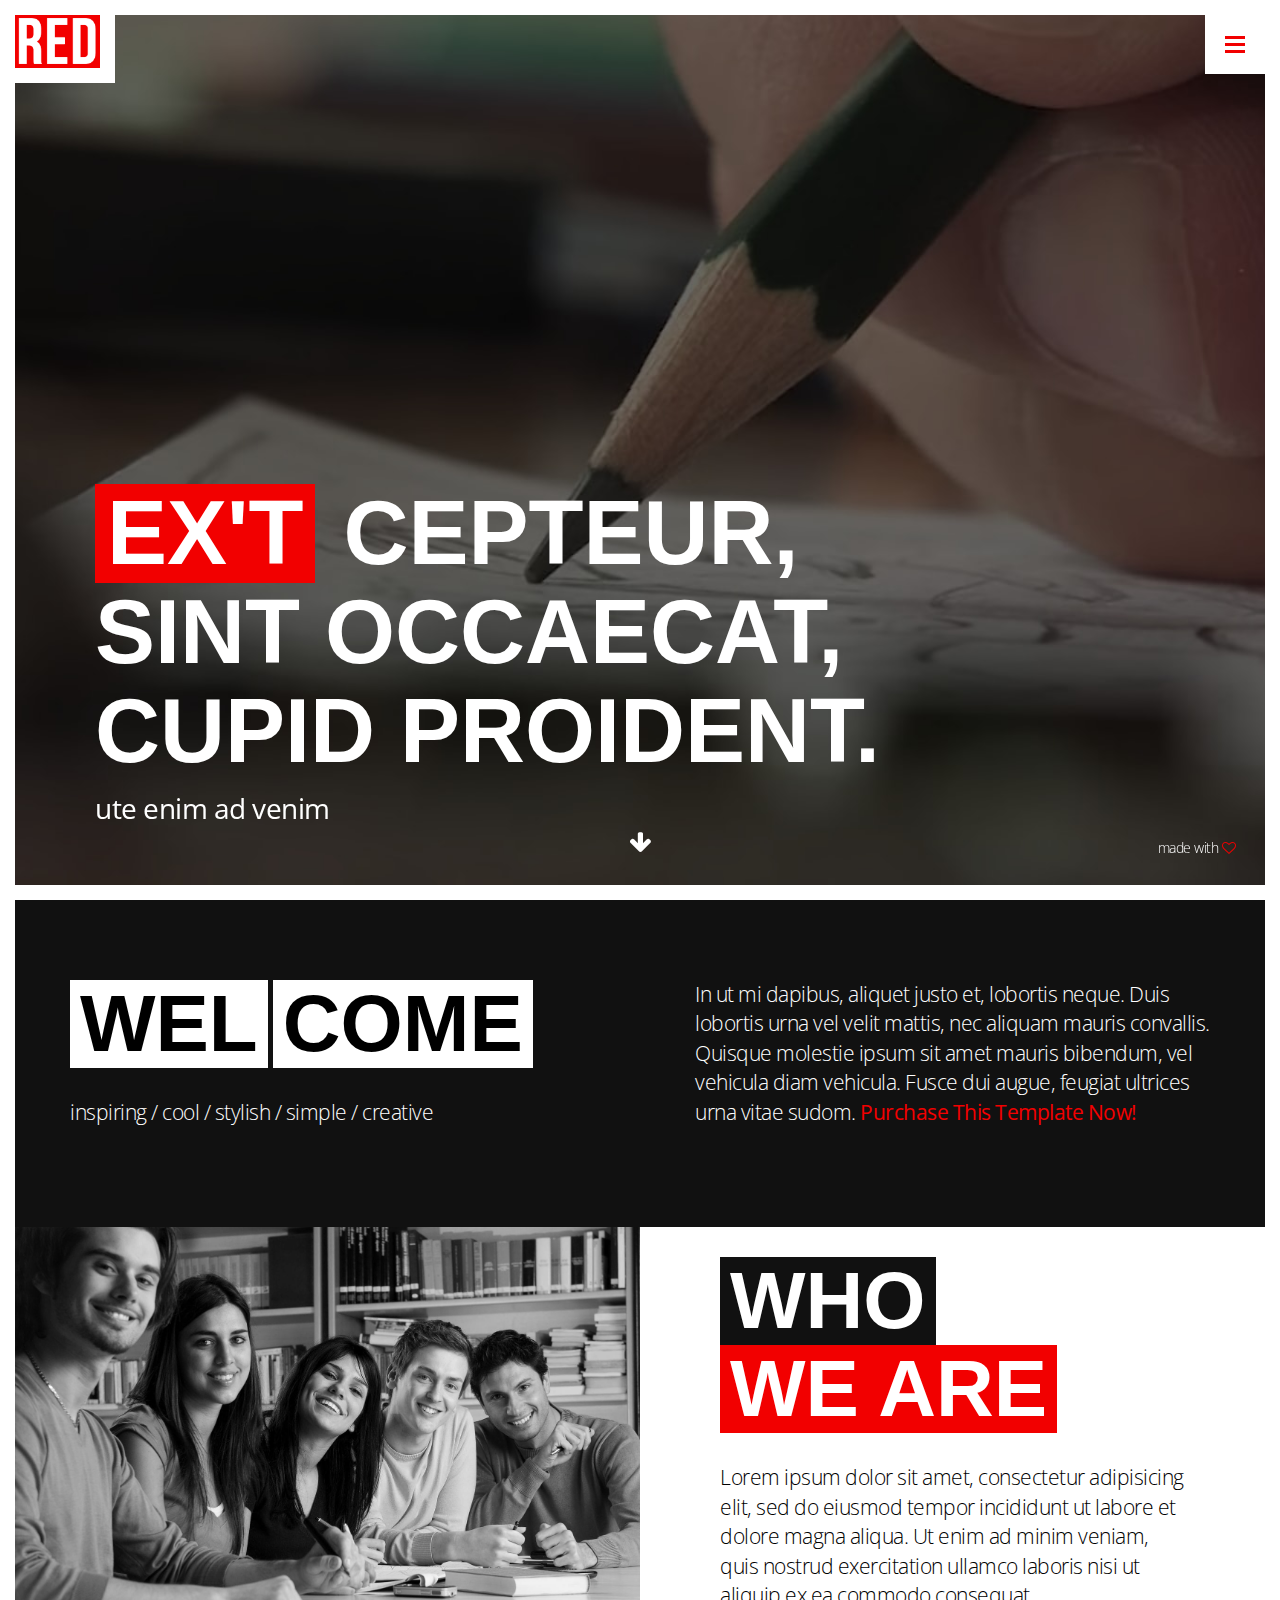
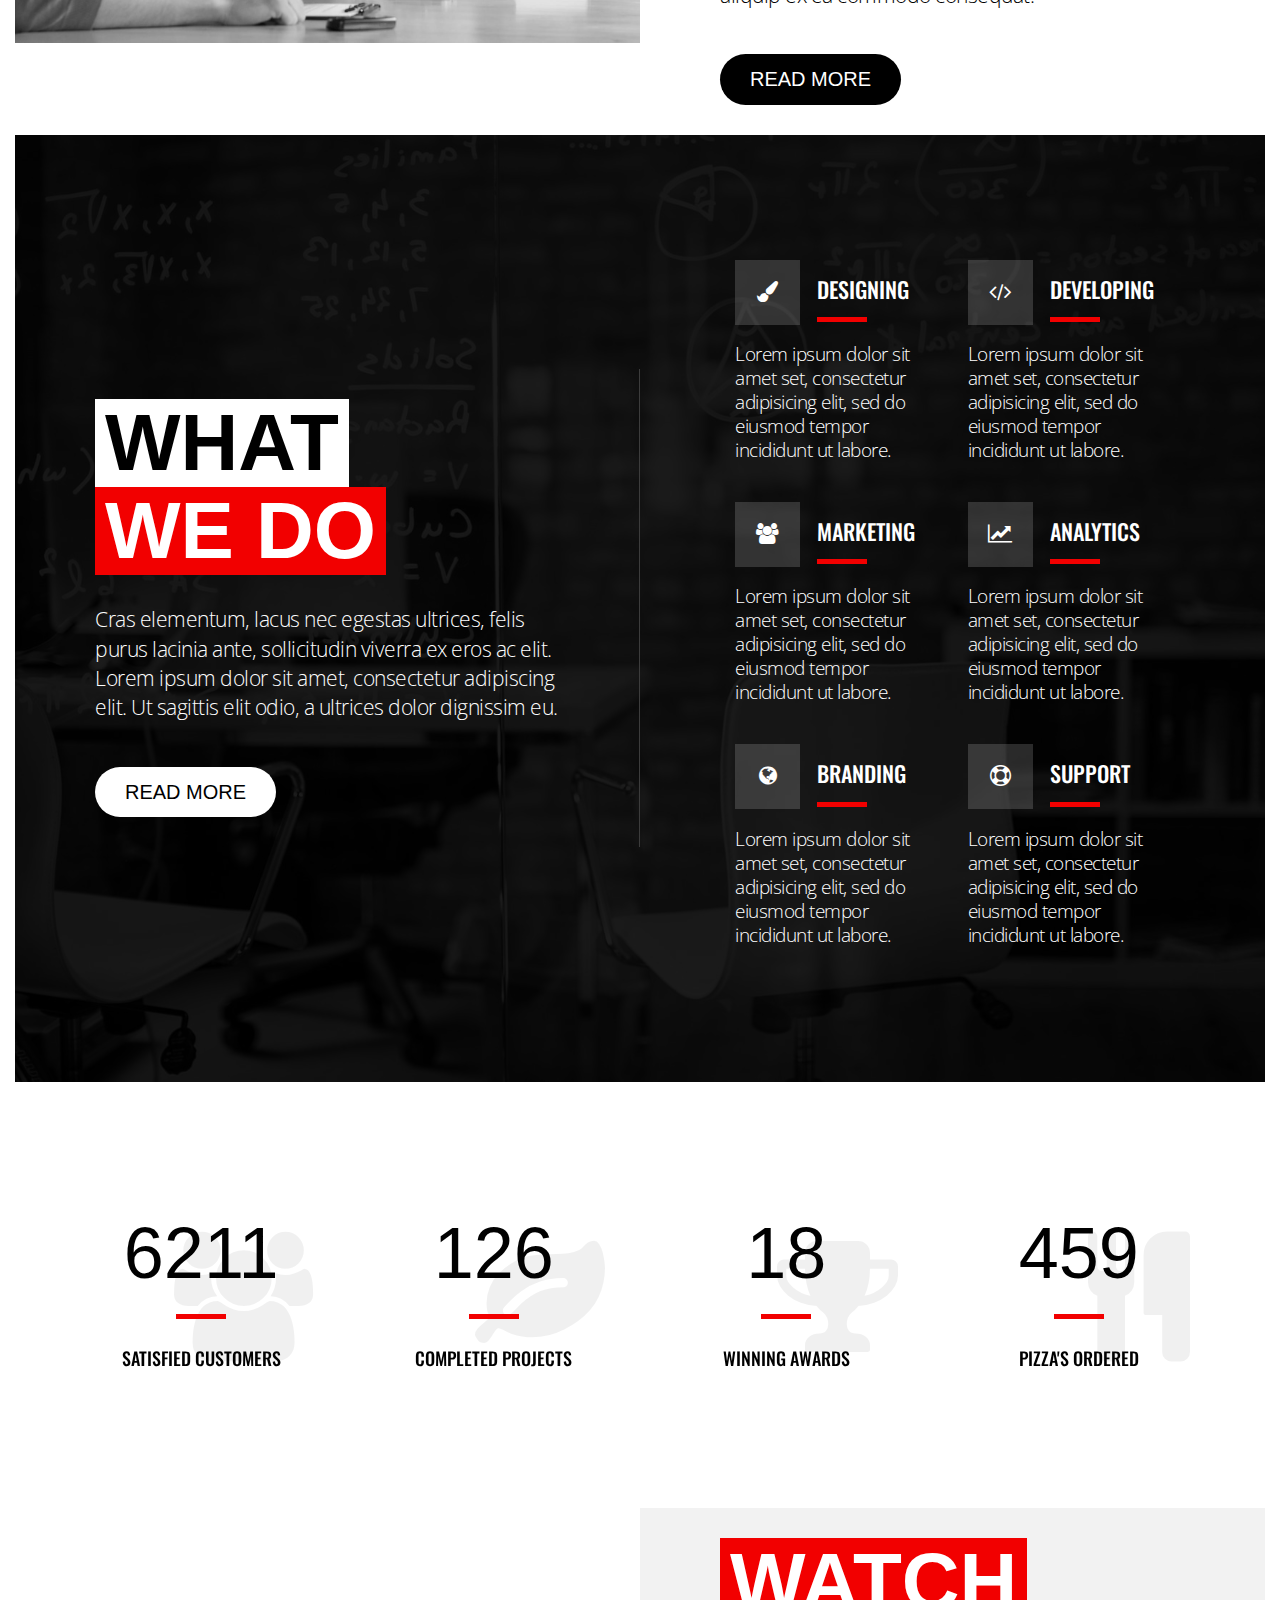
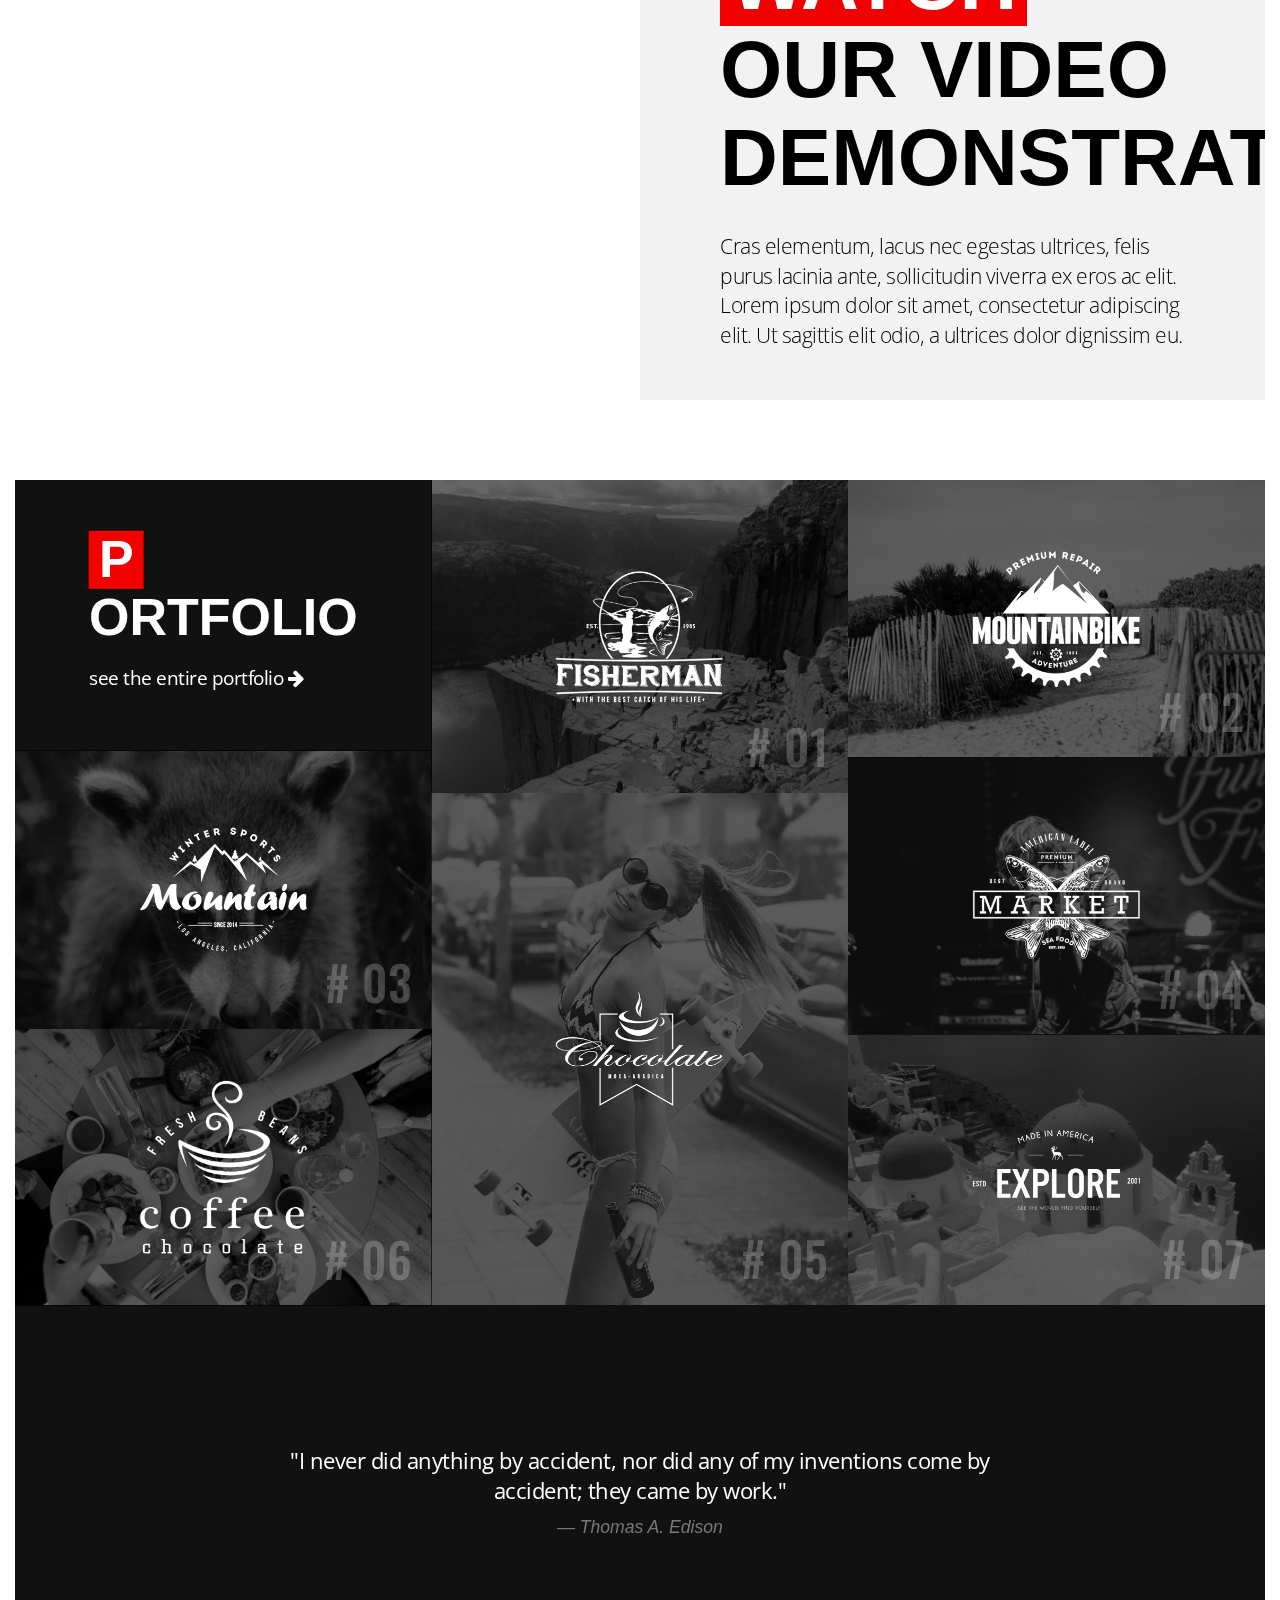
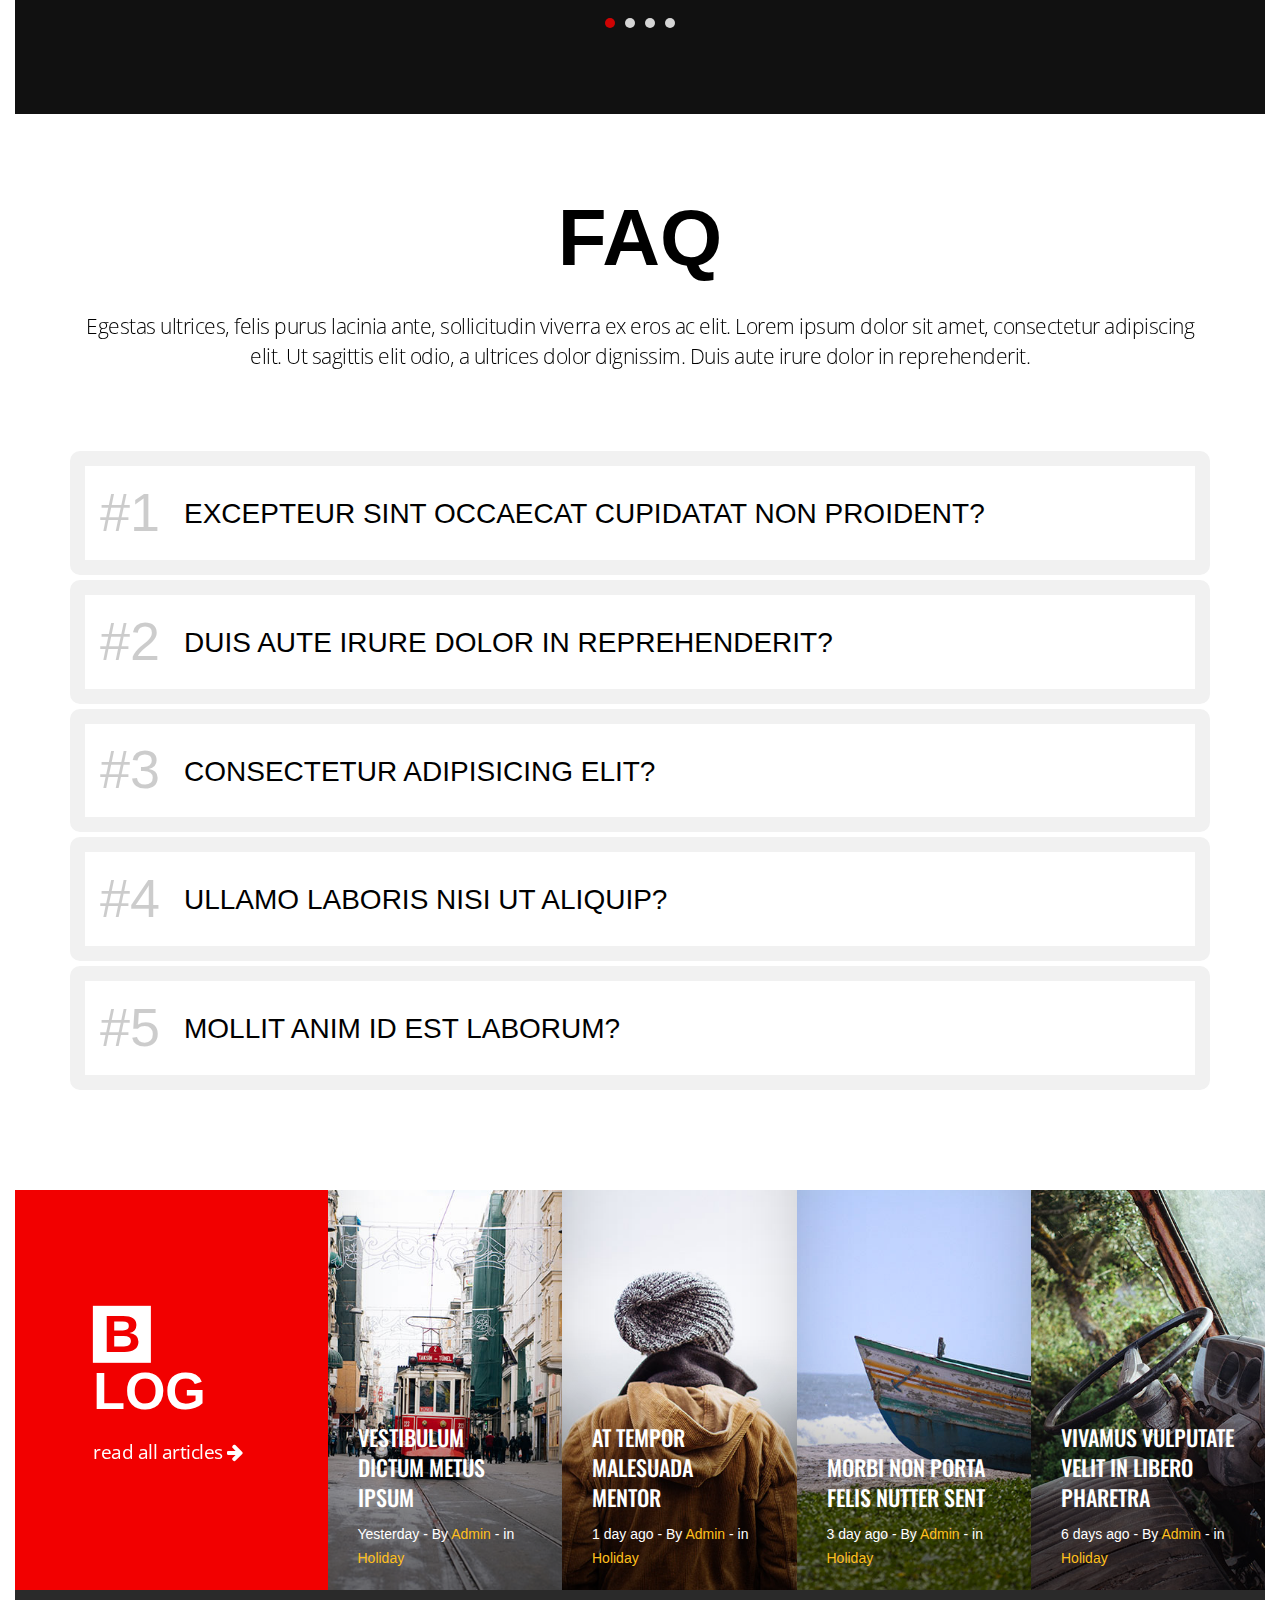
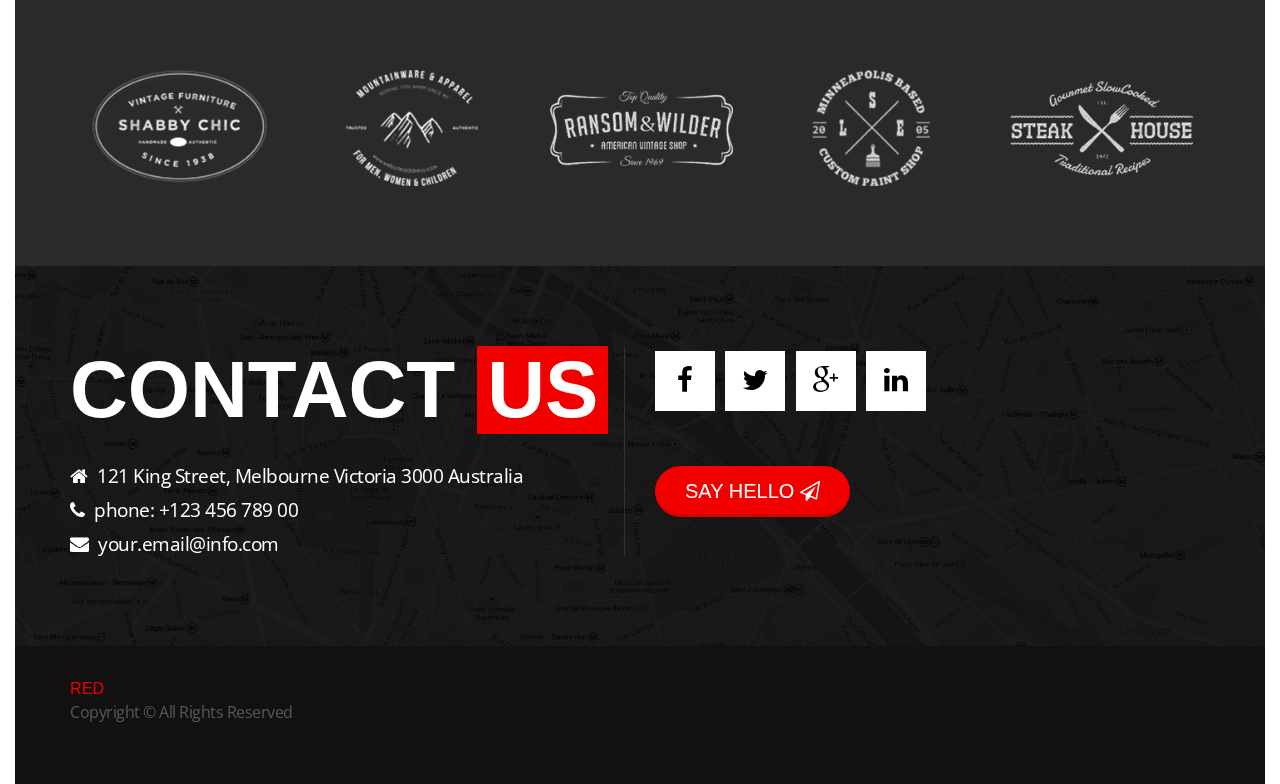
<file: video-intro.html>
<!DOCTYPE html>

<!--
   Template:   RED - Responsive HTML5 Template
   Author:     Themetorium
   URL:        http://themetorium.tumblr.com  
-->

<html lang="en">
    <head>

        <meta charset="utf-8">
        <meta http-equiv="X-UA-Compatible" content="IE=edge">
        <title>RED - Responsive One Page HTML5 Website Template</title>
        <meta name="description" content="Responsive One Page HTML5 Template">
        <meta name="keywords" content="HTML5, CSS, Bootsrtrap, Responsive, Template" />
        <meta name="author" content="http://themetorium.tumblr.com">

        <!-- Mobile Metas -->
        <meta name="viewport" content="width=device-width, initial-scale=1">

        <!-- Google fonts - (more info: https://www.google.com/fonts) -->
        <link href="http://fonts.googleapis.com/css?family=Oswald:400,700,300" rel="stylesheet" type="text/css">
        <link href='http://fonts.googleapis.com/css?family=Open+Sans:400,300,600,700' rel='stylesheet' type='text/css'>

        <!-- Libs and Plugins CSS -->
        <link rel="stylesheet" href="vendor/bootstrap/css/bootstrap.min.css"> <!-- bootstrap CSS (more info: http://getbootstrap.com) -->
        <link rel="stylesheet" href="vendor/font-awesome/css/font-awesome.min.css"> <!-- Font Icons (more info: http://fortawesome.github.io/Font-Awesome) -->
        <link rel="stylesheet" href="vendor/ytplayer/css/jquery.mb.YTPlayer.min.css"> <!-- YTPlayer JS (more info: https://github.com/pupunzi/jquery.mb.YTPlayer) -->

        <!-- owl carousel JS (more info: http://www.owlcarousel.owlgraphic.com) -->
        <link rel="stylesheet" href="vendor/owl-carousel/css/owl.carousel.css">
        <link rel="stylesheet" href="vendor/owl-carousel/css/owl.carousel.plugins.css">
        <link rel="stylesheet" href="vendor/owl-carousel/css/owl.theme.default.css">

        <!-- Theme navigation menu CSS (more info: http://codyhouse.co/gem/secondary-expandable-navigation) -->
        <link rel="stylesheet" href="css/menu.css">

        <!-- Theme helper classes CSS -->
        <link rel="stylesheet" href="css/helper.css">

        <!-- Theme master CSS -->
        <link rel="stylesheet" href="css/theme.css">

        <!-- Theme custom CSS (all your CSS customizations) -->
        <link rel="stylesheet" href="css/custom.css">


        <!-- HTML5 Shim and Respond.js IE8 support of HTML5 elements and media queries -->
        <!-- WARNING: Respond.js doesn't work if you view the page via file:// -->

        <!--[if lt IE 9]>
        <script src="https://oss.maxcdn.com/html5shiv/3.7.2/html5shiv.min.js"></script>
        <script src="https://oss.maxcdn.com/respond/1.4.2/respond.min.js"></script>
        <![endif]-->

    </head>

    <body>

        <!-- Page preloader (display loading animation while page loads) -->
        <div id="preloader"><div class="pulse"></div></div>

        <!-- Begin page borders -->
        <div class="border-top"></div>
        <div class="border-bottom"></div>
        <div class="border-left"></div>
        <div class="border-right"></div>
        <!-- End page borders -->


        <!-- /////////////////////////////
        ////////// Begin header //////////
        ////////////////////////////// -->

        <header class="is-fixed">
            <a id="cd-logo" href="index.html"><img src="img/logo.png" alt="image"></a>
            <nav id="cd-top-nav">
                <!-- <ul> 
                    <li><a href="index.html">Home</a></li>
                    <li><a href="#0">Register</a></li>
                    <li><a href="#0">Login</a></li>
                </ul> -->
            </nav>
            <!-- Menu trigger (menu button) -->
            <a id="cd-menu-trigger" href="#0"><span class="cd-menu-icon"></span></a>
        </header>

        <!-- /////////////////////////////
        ////////// End header //////////
        ////////////////////////////// -->


        <!-- //////////////////////////////////////////////////////////////////////////////////////////////////
        ////////// Begin menu  (more info: http://codyhouse.co/gem/secondary-expandable-navigation/) //////////
        /////////////////////////////////////////////////////////////////////////////////////////////////// -->

        <nav id="cd-lateral-nav">

            <div class="nav-inner">

                <!-- menu header -->
                <div class="menu-header">Menu</div>

                <!-- Begin single links wrapper -->
                <ul class="cd-navigation cd-single-item-wrapper">
                    <li><a href="index.html" class="page-scroll">Home</a></li>
                    <li><a href="#section-1" class="page-scroll">Welcome</a></li>
                    <li><a href="#section-2" class="page-scroll">Who We Are</a></li>
                    <li><a href="#section-3" class="page-scroll">What We Do</a></li>
                    <li><a href="#section-5" class="page-scroll">Video Demo</a></li>
                    <li><a href="#section-6" class="page-scroll">Portfolio</a></li>
                    <li><a href="#section-8" class="page-scroll">FAQ</a></li>
                    <li><a href="#section-9" class="page-scroll">Blog</a></li>
                    <li><a href="#section-11" class="page-scroll">Contact</a></li>

                    <li class="menu-separator"></li>

                    <li><a href="index.html">Parallax Intro</a></li>
                    <li><a href="slideshow-intro.html">Slideshow Intro</a></li>
                    <li><a href="video-intro.html">Youtube Video Intro</a></li>
                    <li><a href="404.html">404 Error Page</a></li>
                </ul>
                <!-- End single links wrapper -->

                <div class="menu-separator"></div>

                <!-- Begin links with sub menu -->
                <ul class="cd-navigation">

                    <!-- item has children -->
                    <li class="item-has-children">
                        <a href="#0">Sub Menu</a>
                        <ul class="sub-menu">
                            <li><a href="#">Sub Link 1</a></li>
                            <li><a href="#">Sub Link 2</a></li>
                            <li><a href="#">Sub Link 3</a></li>
                        </ul>
                    </li>

                    <!-- item has children -->
                    <li class="item-has-children">
                        <a href="#0">Another Sub Menu</a>
                        <ul class="sub-menu">
                            <li><a href="#">Sub Link 1</a></li>
                            <li><a href="#">Sub Link 2</a></li>
                        </ul>
                    </li>

                    <!-- item has children -->
                    <li class="item-has-children">
                        <a href="#0">Third Sub Menu</a>
                        <ul class="sub-menu">
                            <li><a href="#">Sub Link 1</a></li>
                            <li><a href="#">Sub Link 2</a></li>
                            <li><a href="#">Sub Link 3</a></li>
                        </ul>
                    </li>

                </ul>
                <!-- End links with sub menu -->

                <!-- Socials icons (replace "http://link.com" widh your own link) -->
                <div class="social-icons">
                    <a href="https://www.facebook.com/themetorium" target="_blank"><i class="fa fa-facebook-square"></i></a>
                    <a href="https://twitter.com/Themetorium" target="_blank"><i class="fa fa-twitter-square"></i></a>
                    <a href="https://plus.google.com/u/0/113335961768782000316/posts" target="_blank"><i class="fa fa-google-plus-square"></i></a>
                    <a href="https://www.linkedin.com/in/themetorium" target="_blank"><i class="fa fa-linkedin-square"></i></a>
                </div>

            </div>

        </nav>

        <!-- /////////////////////////
        ////////// End menu //////////
        ////////////////////////// -->


        <!-- ///////////////////////////////////
        ////////// Begin body content //////////
        //////////////////////////////////// -->

        <div id="body-content">


            <!-- Begin intro section (Youtube video background) -->
            <section id="section-intro" class="intro-video-bg no-padding">

                <!-- Begin video background (Youtube video background) 
                NOTE: Replace videoURL with your own (videoURL:'your-youtube-video-URL'). 
                Do not forget to add your background image for mobile devices (because the video background doesn't work on mobile devices).
                More info about YTPlayer: https://github.com/pupunzi/jquery.mb.YTPlayer -->
                <div class="video-bg youtube-bg full-height" style="background-image: url(img/intro/video-bg/video-bg.jpg); background-position: 50% 50%;"
                    data-property="{
                        videoURL:'https://youtu.be/U_GHexDLVCI',
                        containment: 'self',
                        startAt: 0, 
                        stopAt: 0,
                        quality: 'small',
                        autoPlay: true, 
                        mute: true,  
                        showControls: false, 
                        showYTLogo: false,
                        realfullscreen: true,
                        addRaster: true, 
                        optimizeDisplay: true,
                        stopMovieOnBlur: true
                    }">

                </div>
                <!-- End video background (Youtube video background) --> 


                <!-- Intro caption -->
                <div class="intro-caption text-white">
                    <h1><span class="bg-main text-white">ex't</span> cepteur,<br>
                        sint occaecat,<br>
                        cupid proident.
                    </h1>
                    <p>ute enim ad venim</p>
                </div>

                <!-- Made with love :) -->
                <div class="made-with-love hidden-xs">
                    <p class="text-white">made with <span class="text-red"><i class="fa fa-heart-o"></i></span></p>
                </div>

                <!-- Scroll down arrow -->
                <a class="scroll-down-arrow page-scroll text-center" href="#section-1"><span class="text-white"><i class="fa fa-arrow-down"></i></span></a>

            </section>
            <!-- End intro section (Youtube video background) -->


            <!-- Section 1 -->
            <section id="section-1" class="welcome bg-dark text-white">
                <div class="container">
                    <div class="row">

                        <div class="col-left col-md-6">
                            <div class="col-inner">

                                <!-- Begin Heading -->
                                <div class="heading heading-xlg">
                                    <h1><span class="bg-white text-dark">Wel</span><span class="bg-white text-dark">come</span></h1>
                                </div>
                                <!-- End Heading -->

                                <p class="lead">inspiring / cool / stylish / simple / creative</p>

                            </div> <!-- /.col-inner -->
                        </div> <!-- /.col -->

                        <div class="col-right col-md-6">
                            <div class="col-inner">

                                <p class="lead">
                                    In ut mi dapibus, aliquet justo et, lobortis neque. Duis lobortis urna vel velit mattis, 
                                    nec aliquam mauris convallis. Quisque molestie ipsum sit amet mauris bibendum, vel vehicula 
                                    diam vehicula. Fusce dui augue, feugiat ultrices urna vitae sudom. <a href="https://wrapbootstrap.com/user/Themetorium" target="_blank">Purchase This Template Now!</a>
                                </p>

                            </div>
                        </div> <!-- /.col -->

                    </div> <!-- /.row -->
                </div> <!-- /.container -->
            </section>


            <!-- Section 2 -->
            <section id="section-2" class="team split-box no-padding">
                <div class="container-fluid">
                    <div class="row">

                        <!-- Begin responsive columns of same height (more info: http://www.minimit.com/articles/solutions-tutorials/bootstrap-3-responsive-columns-of-same-height) -->
                        <div class="row-same-height"> 

                            <div class="col-left col-lg-6 col-lg-height no-padding">
                                <img src="img/team.jpg" alt="image">
                            </div> <!-- /.col -->

                            <div class="col-right col-lg-6 col-lg-height col-middle no-padding">
                                <div class="col-inner">

                                    <!-- Begin Heading -->
                                    <div class="heading heading-xlg">
                                        <h1><span class="bg-dark text-white">Who</span><span class="bg-main text-white">We Are</span></h1>
                                    </div>
                                    <!-- End Heading -->

                                    <p class="lead">Lorem ipsum dolor sit amet, consectetur adipisicing elit, sed do eiusmod
                                    tempor incididunt ut labore et dolore magna aliqua. Ut enim ad minim veniam,
                                    quis nostrud exercitation ullamco laboris nisi ut aliquip ex ea commodo
                                    consequat.</p>

                                    <br>
                                    <a href="#" class="btn btn-inverse btn-rounded btn-lg">Read More</a>

                                </div> <!-- /.col-inner -->
                            </div> <!-- /.col -->
                        </div>
                        <!-- End responsive columns of same height -->

                    </div> <!-- /.row -->
                </div> <!-- /.container -->
            </section>


            <!-- Section 3 -->
            <section id="section-3" class="work split-box bg-image" style="background-image: url(img/work-bg.jpg);">

                <!-- element cover -->
                <div class="cover"></div>

                <div class="container-fluid text-white">
                    <div class="row">

                        <!-- Begin responsive columns of same height (more info: http://www.minimit.com/articles/solutions-tutorials/bootstrap-3-responsive-columns-of-same-height) -->
                        <div class="row-same-height"> 

                            <div class="col-left col-lg-6 col-lg-height col-middle no-padding">
                                <div class="col-inner">

                                    <!-- Begin Heading -->
                                    <div class="heading heading-xlg">
                                        <h1><span class="bg-white text-dark">What</span><span class="bg-main text-white">We Do</span></h1>
                                    </div>
                                    <!-- End Heading -->

                                    <p class="lead">Cras elementum, lacus nec egestas ultrices, felis purus lacinia ante, 
                                    sollicitudin viverra ex eros ac elit. Lorem ipsum dolor sit amet, consectetur adipiscing elit. 
                                    Ut sagittis elit odio, a ultrices dolor dignissim eu.</p>

                                    <br>
                                    <a href="#" class="btn btn-white btn-rounded btn-lg">Read More</a>

                                </div> <!-- /.col-inner -->
                            </div> <!-- /.col -->

                            <div class="col-right col-lg-6 col-lg-height">
                                <div class="col-inner">

                                    <!-- Begin info box -->
                                    <div class="info-box-wrapper">
                                        <div class="row">

                                            <!-- info box 1 -->
                                            <div class="col col-sm-6 col-lg-6">
                                                <div class="info-box">
                                                    <span class="info-box-icon"><i class="fa fa-paint-brush"></i></span>
                                                    <div class="info-box-heading">
                                                        <h3>Designing</h3>
                                                        <div class="divider"></div>
                                                    </div>
                                                    <div class="info-box-info">
                                                        <p>Lorem ipsum dolor sit amet set, consectetur adipisicing elit, 
                                                        sed do eiusmod tempor incididunt ut labore.</p>
                                                    </div>
                                                </div>
                                            </div>

                                            <!-- info box 2 -->
                                            <div class="col col-sm-6 col-lg-6">
                                                <div class="info-box">
                                                    <span class="info-box-icon"><i class="fa fa-code"></i></span>
                                                    <div class="info-box-heading">
                                                        <h3>Developing</h3>
                                                        <div class="divider"></div>
                                                    </div>
                                                    <div class="info-box-info">
                                                        <p>Lorem ipsum dolor sit amet set, consectetur adipisicing elit, 
                                                        sed do eiusmod tempor incididunt ut labore.</p>
                                                    </div>
                                                </div>
                                            </div>

                                            <!-- info box 3 -->
                                            <div class="col col-sm-6 col-lg-6">
                                                <div class="info-box">
                                                    <span class="info-box-icon"><i class="fa fa-users"></i></span>
                                                    <div class="info-box-heading">
                                                        <h3>Marketing</h3>
                                                        <div class="divider"></div>
                                                    </div>
                                                    <div class="info-box-info">
                                                        <p>Lorem ipsum dolor sit amet set, consectetur adipisicing elit, 
                                                        sed do eiusmod tempor incididunt ut labore.</p>
                                                    </div>
                                                </div>
                                            </div>

                                            <!-- info box 4 -->
                                            <div class="col col-sm-6 col-lg-6">
                                                <div class="info-box">
                                                    <span class="info-box-icon"><i class="fa fa-line-chart"></i></span>
                                                    <div class="info-box-heading">
                                                        <h3>Analytics</h3>
                                                        <div class="divider"></div>
                                                    </div>
                                                    <div class="info-box-info">
                                                        <p>Lorem ipsum dolor sit amet set, consectetur adipisicing elit, 
                                                        sed do eiusmod tempor incididunt ut labore.</p>
                                                    </div>
                                                </div>
                                            </div>

                                            <!-- info box 3 -->
                                            <div class="col col-sm-6 col-lg-6">
                                                <div class="info-box">
                                                    <span class="info-box-icon"><i class="fa fa-globe"></i></span>
                                                    <div class="info-box-heading">
                                                        <h3>Branding</h3>
                                                        <div class="divider"></div>
                                                    </div>
                                                    <div class="info-box-info">
                                                        <p>Lorem ipsum dolor sit amet set, consectetur adipisicing elit, 
                                                        sed do eiusmod tempor incididunt ut labore.</p>
                                                    </div>
                                                </div>
                                            </div>

                                            <!-- info box 4 -->
                                            <div class="col col-sm-6 col-lg-6">
                                                <div class="info-box">
                                                    <span class="info-box-icon"><i class="fa fa-life-ring"></i></span>
                                                    <div class="info-box-heading">
                                                        <h3>Support</h3>
                                                        <div class="divider"></div>
                                                    </div>
                                                    <div class="info-box-info">
                                                        <p>Lorem ipsum dolor sit amet set, consectetur adipisicing elit, 
                                                        sed do eiusmod tempor incididunt ut labore.</p>
                                                    </div>
                                                </div>
                                            </div>

                                        </div> <!-- /.row -->
                                    </div>
                                    <!-- End info box -->

                                </div> <!-- /.col-inner -->
                            </div> <!-- /.col -->
                        </div>
                        <!-- End responsive columns of same height -->

                    </div> <!-- /.row -->
                </div> <!-- /.container -->
            </section>


            <!-- Section 4 -->
            <section id="section-4" class="counter-up">
                <div class="container">
                    <div class="row">

                        <!-- Count-1 -->
                        <div class="col count-1 col-md-3 col-sm-6">
                            <div class="counter-up-inner">
                                <div class="counter-icon"><i class="fa fa-users"></i></div>
                                <div class="counter">6211</div>
                                <div class="divider divider-center"></div>
                                <h4>Satisfied Customers</h4>
                            </div>
                        </div> <!-- /.col -->

                        <!-- Count-2 -->
                        <div class="col count-2 col-md-3 col-sm-6">
                            <div class="counter-up-inner">
                                <div class="counter-icon"><i class="fa fa-leaf"></i></div>
                                <div class="counter">126</div>
                                <div class="divider divider-center"></div>
                                <h4>Completed Projects</h4>
                            </div>
                        </div> <!-- /.col -->

                        <!-- Count-3 -->
                        <div class="col count-3 col-md-3 col-sm-6">
                            <div class="counter-up-inner">
                                <div class="counter-icon"><i class="fa fa-trophy"></i></div>
                                <div class="counter">18</div>
                                <div class="divider divider-center"></div>
                                <h4>Winning Awards</h4>
                            </div>
                        </div> <!-- /.col -->

                        <!-- Count-4 -->
                        <div class="col count-4 col-md-3 col-sm-6">
                            <div class="counter-up-inner">
                                <div class="counter-icon"><i class="fa fa-cutlery"></i></div>
                                <div class="counter">459</div>
                                <div class="divider divider-center"></div>
                                <h4>Pizza's Ordered</h4>
                            </div>
                        </div> <!-- /.col -->

                    </div> <!-- /.row -->
                </div> <!-- /.container -->
            </section>


            <!-- Section 5 -->
            <section id="section-5" class="video-demonstration split-box no-padding">
                <div class="container-fluid">
                    <div class="row">

                        <!-- Begin responsive columns of same height (more info: http://www.minimit.com/articles/solutions-tutorials/bootstrap-3-responsive-columns-of-same-height) -->
                        <div class="row-same-height"> 

                            <div class="col-left col-lg-6 col-lg-height no-padding">
                                <div class="col-inner no-padding">

                                    <!-- Begin embed video (more info about reffering embed videos: https://www.feedthebot.com/pagespeed/defer-videos.htm) -->
                                    <div class="embed-responsive embed-responsive-16by9">
                                        <iframe data-src="https://player.vimeo.com/video/60616160?" width="500" height="281" allowfullscreen></iframe>
                                    </div>
                                    <!-- End embed video -->

                                </div> <!-- /.col-inner -->
                            </div> <!-- /.col -->

                            <div class="col-right col-lg-6 col-lg-height col-middle no-padding bg-light-gray">
                                <div class="col-inner">

                                    <!-- Begin Heading -->
                                    <div class="heading heading-xlg">
                                        <h1><span class="bg-main text-white">Watch</span> Our Video Demonstration</h1>
                                    </div>
                                    <!-- End Heading -->

                                    <p class="lead">Cras elementum, lacus nec egestas ultrices, felis purus lacinia ante, 
                                    sollicitudin viverra ex eros ac elit. Lorem ipsum dolor sit amet, consectetur adipiscing elit. 
                                    Ut sagittis elit odio, a ultrices dolor dignissim eu.</p>

                                </div> <!-- /.col-inner -->
                            </div> <!-- /.col -->

                        </div>
                        <!-- End responsive columns of same height -->

                    </div> <!-- /.row -->
                </div> <!-- /.container -->
            </section>


            <!-- Section 6 -->
            <section id="section-6" class="portfolio no-padding-bottom">
                <div class="container-fluid">
                    <div class="row">

                        <div class="masonry">

                            <!-- Portfolio heading -->
                            <div class="box col-md-4 col-sm-6">
                                <div class="box-inner portfolio-heading">
                                    <a href="#" target="_blank" class="portfolio-link"></a>
                                    <div class="cover"></div>
                                    <img src="img/portfolio/portfolio-heading-img.jpg" alt="image">
                                    <!-- Begin Heading -->
                                    <div class="heading heading-md align-center">
                                        <h1><span class="bg-main text-white">P</span>ortfolio</h1>
                                        <p>see the entire portfolio <i class="fa fa-arrow-right"></i></p>
                                    </div>
                                    <!-- End Heading -->
                                </div>
                            </div> <!-- /.col -->

                            <!-- Portfolio grid box 1 -->
                            <div class="box box-1 col-md-4 col-sm-6">
                                <div class="box-inner">
                                    <a href="#" target="_blank" class="portfolio-link"></a> <!-- link to your portfolio item -->
                                    <div class="cover"></div>
                                    <img class="thumbnail" src="img/portfolio/portfolio-img-1.jpg" alt="image">
                                    <div class="caption align-center">
                                        <img src="img/portfolio/caption-img/1.png" alt="image">
                                    </div>
                                    <h3 class="entry-count"># 01</h3>
                                </div>
                            </div> <!-- /.col -->

                            <!-- Portfolio grid box 2 -->
                            <div class="box box-2 col-md-4 col-sm-6">
                                <div class="box-inner">
                                    <a href="#" target="_blank" class="portfolio-link"></a> <!-- link to your portfolio item -->
                                    <div class="cover"></div>
                                    <img class="thumbnail" src="img/portfolio/portfolio-img-2.jpg" alt="image">
                                    <div class="caption align-center">
                                        <img src="img/portfolio/caption-img/2.png" alt="image">
                                    </div>
                                    <h3 class="entry-count"># 02</h3>
                                </div>
                            </div> <!-- /.col -->

                            <!-- Portfolio grid box 3 -->
                            <div class="box box-3 col-md-4 col-sm-6">
                                <div class="box-inner">
                                    <a href="#" target="_blank" class="portfolio-link"></a> <!-- link to your portfolio item -->
                                    <div class="cover"></div>
                                    <img class="thumbnail" src="img/portfolio/portfolio-img-3.jpg" alt="image">
                                    <div class="caption align-center">
                                        <img src="img/portfolio/caption-img/3.png" alt="image">
                                    </div>
                                    <h3 class="entry-count"># 03</h3>
                                </div>
                            </div> <!-- /.col -->

                            <!-- Portfolio grid box 4 -->
                            <div class="box box-4 col-md-4 col-sm-6">
                                <div class="box-inner">
                                    <a href="#" target="_blank" class="portfolio-link"></a> <!-- link to your portfolio item -->
                                    <div class="cover"></div>
                                    <img class="thumbnail" src="img/portfolio/portfolio-img-4.jpg" alt="image">
                                    <div class="caption align-center">
                                        <img src="img/portfolio/caption-img/4.png" alt="image">
                                    </div>
                                    <h3 class="entry-count"># 04</h3>
                                </div>
                            </div> <!-- /.col -->

                            <!-- Portfolio grid box 5 -->
                            <div class="box box-5 col-md-4 col-sm-6">
                                <div class="box-inner">
                                    <a href="#" target="_blank" class="portfolio-link"></a> <!-- link to your portfolio item -->
                                    <div class="cover"></div>
                                    <img class="thumbnail" src="img/portfolio/portfolio-img-5.jpg" alt="image">
                                    <div class="caption align-center">
                                        <img src="img/portfolio/caption-img/5.png" alt="image">
                                    </div>
                                    <h3 class="entry-count"># 05</h3>
                                </div>
                            </div> <!-- /.col -->

                            <!-- Portfolio grid box 6 -->
                            <div class="box box-6 col-md-4 col-sm-6">
                                <div class="box-inner">
                                    <a href="#" target="_blank" class="portfolio-link"></a> <!-- link to your portfolio item -->
                                    <div class="cover"></div>
                                    <img class="thumbnail" src="img/portfolio/portfolio-img-6.jpg" alt="image">
                                    <div class="caption align-center">
                                        <img src="img/portfolio/caption-img/6.png" alt="image">
                                    </div>
                                    <h3 class="entry-count"># 06</h3>
                                </div>
                            </div> <!-- /.col -->

                            <!-- Portfolio grid box 7 -->
                            <div class="box box-7 col-md-4 col-sm-6">
                                <div class="box-inner">
                                    <a href="#" target="_blank" class="portfolio-link"></a> <!-- link to your portfolio item -->
                                    <div class="cover"></div>
                                    <img class="thumbnail" src="img/portfolio/portfolio-img-7.jpg" alt="image">
                                    <div class="caption align-center">
                                        <img src="img/portfolio/caption-img/7.png" alt="image">
                                    </div>
                                    <h3 class="entry-count"># 07</h3>
                                </div>
                            </div> <!-- /.col -->

                        </div> <!-- /.masonry -->
                        
                    </div> <!-- /.row -->
                </div> <!-- /.container -->
            </section>


            <!-- Section 7 -->
            <section id="section-7" class="testimonial bg-dark text-white">
                <div class="container">

                    <!-- Begin OWL Carousel (more info: http://www.owlcarousel.owlgraphic.com/) -->
                    <div class="owl-carousel testimonial-carousel text-center">
                        <blockquote>
                            <p>"I never did anything by accident, nor did any of my inventions come by accident; they came by work."</p>
                            <footer><cite title="Source Title">Thomas A. Edison</cite></footer>
                        </blockquote>

                        <blockquote>
                            <p>"Technology is just a tool. In terms of getting the kids working together and motivating them, the teacher is the most important."</p>
                            <footer><cite title="Source Title">Bill Gates</cite></footer>
                        </blockquote>

                        <blockquote>
                            <p>"If you want others to be happy, practice compassion. If you want to be happy, practice compassion."</p>
                            <footer><cite title="Source Title">Dalai Lama</cite></footer>
                        </blockquote>

                        <blockquote>
                            <p>"Some painters transform the sun into a yellow spot, others transform a yellow spot into the sun."</p>
                            <footer><cite title="Source Title">Pablo Picasso</cite></footer>
                        </blockquote>
                    </div>
                    <!-- End OWL Carousel -->

                </div> <!-- /.container -->
            </section>


            <!-- Section 8 -->
            <section id="section-8" class="faq">
                <div class="container">
                    <div class="row">

                        <div class="col col-lg-12">
                            <div class="col-inner">

                                <!-- Begin Heading -->
                                <div class="heading heading-xlg heading-center">
                                    <h1>FAQ</h1>
                                </div>
                                <!-- End Heading -->

                                <p class="lead text-center">Egestas ultrices, felis purus lacinia ante, 
                                sollicitudin viverra ex eros ac elit. Lorem ipsum dolor sit amet, consectetur adipiscing elit. 
                                Ut sagittis elit odio, a ultrices dolor dignissim. Duis aute irure dolor in reprehenderit.</p>

                                <!-- Begin accordion -->
                                <div class="panel-group" id="accordion" role="tablist" aria-multiselectable="true">

                                    <div class="panel panel-default">
                                        <div class="panel-heading" role="tab" id="heading-1">
                                            <h4 class="panel-title">
                                                <a data-toggle="collapse" data-parent="#accordion" href="#collapse-1" aria-expanded="true" aria-controls="collapse-1">
                                                    <span class="vertical-align-center">#1</span> Excepteur sint occaecat cupidatat non proident?
                                                </a>
                                            </h4>
                                        </div>
                                        <div id="collapse-1" class="panel-collapse collapse" role="tabpanel" aria-labelledby="heading-1">
                                            <div class="panel-body">
                                                <p>Lorem ipsum dolor sit amet, consectetur adipisicing elit, sed do eiusmod
                                                tempor incididunt ut labore et dolore magna aliqua. Ut enim ad minim veniam,
                                                quis nostrud exercitation ullamco laboris nisi ut aliquip ex ea commodo
                                                consequat. Duis aute irure dolor in reprehenderit in voluptate velit esse
                                                cillum dolore eu fugiat nulla pariatur. Excepteur sint occaecat cupidatat non
                                                proident, sunt in culpa qui officia deserunt mollit anim id est laborum.</p>
                                            </div>
                                        </div>
                                    </div>

                                    <div class="panel panel-default">
                                        <div class="panel-heading" role="tab" id="heading-2">
                                            <h4 class="panel-title">
                                                <a class="collapsed" data-toggle="collapse" data-parent="#accordion" href="#collapse-2" aria-expanded="false" aria-controls="collapse-2">
                                                    <span class="vertical-align-center">#2</span> Duis aute irure dolor in reprehenderit?
                                                </a>
                                            </h4>
                                        </div>
                                        <div id="collapse-2" class="panel-collapse collapse" role="tabpanel" aria-labelledby="heading-2">
                                            <div class="panel-body">
                                                <p>Lorem ipsum dolor sit amet, consectetur adipisicing elit, sed do eiusmod
                                                tempor incididunt ut labore et dolore magna aliqua. Ut enim ad minim veniam,
                                                quis nostrud exercitation ullamco laboris nisi ut aliquip ex ea commodo
                                                consequat. Duis aute irure dolor in reprehenderit in voluptate velit esse
                                                cillum dolore eu fugiat nulla pariatur. Excepteur sint occaecat cupidatat non
                                                proident, sunt in culpa qui officia deserunt mollit anim id est laborum.</p>

                                                <p>Duis aute irure dolor in reprehenderit in voluptate velit esse
                                                cillum dolore eu fugiat nulla pariatur. Excepteur sint occaecat cupidatat non
                                                proident, sunt in culpa qui officia deserunt mollit anim id est laborum.</p>
                                            </div>
                                        </div>
                                    </div>

                                    <div class="panel panel-default">
                                        <div class="panel-heading" role="tab" id="heading-3">
                                            <h4 class="panel-title">
                                                <a class="collapsed" data-toggle="collapse" data-parent="#accordion" href="#collapse-3" aria-expanded="false" aria-controls="collapse-3">
                                                    <span class="vertical-align-center">#3</span> Consectetur adipisicing elit?
                                                </a>
                                            </h4>
                                        </div>
                                        <div id="collapse-3" class="panel-collapse collapse" role="tabpanel" aria-labelledby="heading-3">
                                            <div class="panel-body">
                                                <p>Lorem ipsum dolor sit amet, consectetur adipisicing elit, sed do eiusmod
                                                tempor incididunt ut labore et dolore magna aliqua. Ut enim ad minim veniam,
                                                quis nostrud exercitation ullamco laboris nisi ut aliquip ex ea commodo
                                                consequat. Duis aute irure dolor in reprehenderit in voluptate velit esse
                                                cillum dolore eu fugiat nulla pariatur. Excepteur sint occaecat cupidatat non
                                                proident, sunt in culpa qui officia deserunt mollit anim id est laborum.</p>
                                            </div>
                                        </div>
                                    </div>

                                    <div class="panel panel-default">
                                        <div class="panel-heading" role="tab" id="heading-4">
                                            <h4 class="panel-title">
                                                <a class="collapsed" data-toggle="collapse" data-parent="#accordion" href="#collapse-4" aria-expanded="false" aria-controls="collapse-4">
                                                    <span class="vertical-align-center">#4</span> Ullamo laboris nisi ut aliquip?
                                                </a>
                                            </h4>
                                        </div>
                                        <div id="collapse-4" class="panel-collapse collapse" role="tabpanel" aria-labelledby="heading-4">
                                            <div class="panel-body">
                                                <p>Lorem ipsum dolor sit amet, consectetur adipisicing elit, sed do eiusmod
                                                tempor incididunt ut labore et dolore magna aliqua. Ut enim ad minim veniam,
                                                quis nostrud exercitation ullamco laboris nisi ut aliquip ex ea commodo
                                                consequat. Duis aute irure dolor in reprehenderit in voluptate velit esse
                                                cillum dolore eu fugiat nulla pariatur. Excepteur sint occaecat cupidatat non
                                                proident, sunt in culpa qui officia deserunt mollit anim id est laborum.</p>
                                            </div>
                                        </div>
                                    </div>

                                    <div class="panel panel-default">
                                        <div class="panel-heading" role="tab" id="heading-5">
                                            <h4 class="panel-title">
                                                <a class="collapsed" data-toggle="collapse" data-parent="#accordion" href="#collapse-5" aria-expanded="false" aria-controls="collapse-5">
                                                    <span class="vertical-align-center">#5</span> Mollit anim id est laborum?
                                                </a>
                                            </h4>
                                        </div>
                                        <div id="collapse-5" class="panel-collapse collapse" role="tabpanel" aria-labelledby="heading-5">
                                            <div class="panel-body">
                                                <p>Lorem ipsum dolor sit amet, consectetur adipisicing elit, sed do eiusmod
                                                tempor incididunt ut labore et dolore magna aliqua. Ut enim ad minim veniam,
                                                quis nostrud exercitation ullamco laboris nisi ut aliquip ex ea commodo
                                                consequat. Duis aute irure dolor in reprehenderit in voluptate velit esse
                                                cillum dolore eu fugiat nulla pariatur. Excepteur sint occaecat cupidatat non
                                                proident, sunt in culpa qui officia deserunt mollit anim id est laborum.</p>
                                            </div>
                                        </div>
                                    </div>

                                </div>
                                <!-- End accordion -->

                            </div> <!-- /.col-inner -->
                        </div> <!-- /.col -->

                    </div> <!-- /.row -->
                </div> <!-- /.container -->
            </section>


            <!-- Section 9 -->
            <section id="section-9" class="blog no-padding">
                <div class="container-fluid">
                    <div class="row">

                        <div class="col-left col-sm-3 no-padding">
                            <div class="col-inner blog-heading">
                                <a href="#" target="_blank" class="article-link"></a>
                                <!-- Begin Heading -->
                                <div class="heading heading-md align-center">
                                    <h1><span class="bg-white text-red">B</span>log</h1>
                                    <p>read all articles <i class="fa fa-arrow-right"></i></p>
                                </div>
                                <!-- End Heading -->
                            </div> <!-- /.col-inner -->
                        </div> <!-- /.col -->

                        <div class="col-right col-sm-9 no-padding">

                            <!-- Begin OWL Carousel (more info: http://www.owlcarousel.owlgraphic.com/) -->
                            <div class="col-inner owl-carousel article-carousel">

                                <!-- Article-1 -->
                                <article class="article article-1 bg-image" style="background-image: url(img/article/article-1.jpg);">
                                    <a href="#" target="_blank" class="article-link"></a> <!-- link to your article -->
                                    <div class="caption">
                                        <h2 class="article-title">Vestibulum dictum metus ipsum</h2>
                                        <div class="entry-meta">
                                            <span class="published">Yesterday</span>
                                            <span class="posted-by">- By <a href="#" title="View all posts by Admin">Admin</a></span>
                                            <span class="posted-in">- in <a href="#" title="View all posts in Holiday">Holiday</a></span>
                                        </div>
                                    </div>
                                </article>

                                <!-- Article-2 -->
                                <article class="article article-2 bg-image" style="background-image: url(img/article/article-2.jpg);">
                                    <a href="#" target="_blank" class="article-link"></a> <!-- link to your article -->
                                    <div class="caption">
                                        <h2 class="article-title">At tempor malesuada mentor</h2>
                                        <div class="entry-meta">
                                            <span class="published">1 day ago</span>
                                            <span class="posted-by">- By <a href="#" title="View all posts by Admin">Admin</a></span>
                                            <span class="posted-in">- in <a href="#" title="View all posts in Holiday">Holiday</a></span>
                                        </div>
                                    </div>
                                </article>

                                <!-- Article-3 -->
                                <article class="article article-3 bg-image" style="background-image: url(img/article/article-3.jpg);">
                                    <a href="#" target="_blank" class="article-link"></a> <!-- link to your article -->
                                    <div class="caption">
                                        <h2 class="article-title">Morbi non porta felis nutter sent</h2>
                                        <div class="entry-meta">
                                            <span class="published">3 day ago</span>
                                            <span class="posted-by">- By <a href="#" title="View all posts by Admin">Admin</a></span>
                                            <span class="posted-in">- in <a href="#" title="View all posts in Holiday">Holiday</a></span>
                                        </div>
                                    </div>
                                </article>

                                <!-- Article-4 -->
                                <article class="article article-4 bg-image" style="background-image: url(img/article/article-4.jpg);">
                                    <a href="#" target="_blank" class="article-link"></a> <!-- link to your article -->
                                    <div class="caption">
                                        <h2 class="article-title">Vivamus vulputate velit in libero pharetra</h2>
                                        <div class="entry-meta">
                                            <span class="published">6 days ago</span>
                                            <span class="posted-by">- By <a href="#" title="View all posts by Admin">Admin</a></span>
                                            <span class="posted-in">- in <a href="#" title="View all posts in Holiday">Holiday</a></span>
                                        </div>
                                    </div>
                                </article>

                                <!-- Article-5 -->
                                <article class="article article-5 bg-image" style="background-image: url(img/article/article-5.jpg);">
                                    <a href="#" target="_blank" class="article-link"></a> <!-- link to your article -->
                                    <div class="caption">
                                        <h2 class="article-title">Praesent maximus venenatis ligula molestie</h2>
                                        <div class="entry-meta">
                                            <span class="published">1 week ago</span>
                                            <span class="posted-by">- By <a href="#" title="View all posts by Admin">Admin</a></span>
                                            <span class="posted-in">- in <a href="#" title="View all posts in Holiday">Holiday</a></span>
                                        </div>
                                    </div>
                                </article>

                            </div> <!-- /.col-inner -->
                            <!-- End OWL Carousel -->

                        </div> <!-- /.col -->

                    </div> <!-- /.row -->
                </div> <!-- /.container -->
            </section>


            <!-- Section 10 -->
            <section id="section-10" class="clients bg-dark text-white">
                <div class="container">

                    <!-- Begin OWL Carousel (more info: http://www.owlcarousel.owlgraphic.com/) -->
                    <div class="owl-carousel clients-carousel text-center">
                        <img src="img/clients/1.png" alt="image">
                        <img src="img/clients/2.png" alt="image">
                        <img src="img/clients/3.png" alt="image">
                        <img src="img/clients/4.png" alt="image">
                        <img src="img/clients/5.png" alt="image">
                        <img src="img/clients/6.png" alt="image">
                        <img src="img/clients/7.png" alt="image">
                    </div>
                    <!-- End OWL Carousel -->

                </div> <!-- /.container -->
            </section>


            <!-- Section 11 -->
            <section id="section-11" class="page contact-section bg-dark text-white bg-image" style="background-image: url(img/map-bg.jpg);">

                <!-- Element cover -->
                <div class="cover"></div>

                <div class="container">
                    <div class="row">

                        <div class="col-left col-md-6">
                            <div class="col-inner">

                                <!-- Begin Heading -->
                                <div class="heading heading-xlg">
                                    <h1>Contact <span class="bg-main text-white">Us</span></h1>
                                </div>
                                <!-- End Heading -->
								
								<div class="contact-info">
	                                <p><i class="fa fa-home"></i> 121 King Street, Melbourne Victoria 3000 Australia</p>
	                                <p><i class="fa fa-phone"></i> phone: +123 456 789 00</p>
	                                <p><i class="fa fa-envelope"></i> your.email@info.com</p>
                                </div>

                            </div> <!-- /.col-inner -->
                        </div> <!-- /.col -->

                        <div class="col-right col-md-6">
                            <div class="col-inner">

                                <!-- Socials icons (replace "http://link.com" widh your own link) -->
                                <div class="social-icons">
                                    <a href="https://www.facebook.com/themetorium" target="_blank"><i class="fa fa-facebook"></i></a>
                                    <a href="https://twitter.com/Themetorium" target="_blank"><i class="fa fa-twitter"></i></a>
                                    <a href="https://plus.google.com/u/0/113335961768782000316/posts" target="_blank"><i class="fa fa-google-plus"></i></a>
                                    <a href="https://www.linkedin.com/in/themetorium" target="_blank"><i class="fa fa-linkedin"></i></a>
                                </div>

                                <a href="mailto:your@email.com" target="_blank" class="btn btn-danger btn-rounded btn-lg">say hello <i class="fa fa-paper-plane-o"></i></a>

                            </div> <!-- /.col-inner -->
                        </div> <!-- /.col -->

                    </div> <!-- /.row -->
                </div> <!-- /.container -->
            </section>


            <!-- Footer -->
            <footer id="footer" class="bg-dark text-white">
                <div class="container">
                    <div class="row">
                        <div class="col-md-12">
                            <div class="copyright small">
                                <a href="#">RED</a>
                                <p>Copyright © All Rights Reserved</p>
                            </div>
                        </div>
                    </div>
                </div>
            </footer>

        </div> <!-- /.body-content -->

        <!-- /////////////////////////////////
        ////////// End body content //////////
        ////////////////////////////////// -->


        <!-- Scroll to top button -->
        <a href="#" class="scrolltotop hidden-xs"><i class="fa fa-arrow-up"></i></a>



        

        <!-- Libs and Plugins JS -->
        <script src="vendor/jquery/jquery-1.11.1.min.js"></script> <!-- jquery JS (more info: https://jquery.com) -->
        <script src="vendor/bootstrap/js/bootstrap.min.js"></script> <!-- bootstrap JS (more info: http://getbootstrap.com) -->
        <script src="vendor/jquery.easing.min.js"></script> <!-- jquery easing JS (more info: http://gsgd.co.uk/sandbox/jquery/easing) -->
        <script src="vendor/jquery.stellar.min.js"></script> <!-- parallax JS (more info: http://markdalgleish.com/projects/stellar.js) -->
        <script src="vendor/smoothscroll.js"></script> <!-- smoothscroll JS (more info: https://gist.github.com/theroyalstudent/4e6ec834be19bf077298/) -->
        <script src="vendor/jquery.counterup.min.js"></script> <!-- counter up JS (requires jQuery "waypoints.js" plugin. more info: https://github.com/bfintal/Counter-Up) -->
        <script src="vendor/waypoints.min.js"></script> <!-- counter up JS (more info: https://github.com/bfintal/Counter-Up) -->

        <script src="vendor/masonry.pkgd.min.js"></script> <!-- masonry JS (more info: http://masonry.desandro.com/) -->
        <script src="vendor/imagesloaded.pkgd.min.js"></script> <!-- imagesloaded JS (more info: http://masonry.desandro.com/appendix.html#imagesloaded) -->

        <script src="vendor/owl-carousel/js/owl.carousel.js"></script> <!-- owl carousel JS (more info: http://www.owlcarousel.owlgraphic.com) -->
        <script src="vendor/owl-carousel/js/owl.carousel.plugins.js"></script>

        <script src="vendor/ytplayer/js/jquery.mb.YTPlayer.min.js"></script> <!-- YTPlayer JS (more info: https://github.com/pupunzi/jquery.mb.YTPlayer) -->

        <!-- Theme JS -->
        <script src="js/theme.js"></script>

        <!-- Theme custom JS (all your JS customizations) -->
        <script src="js/custom.js"></script>



        <!--==============================
        ///// Begin Google Analytics /////
        ============================== -->

        <!-- Paste your Google Analytics code here. 
        Go to http://www.google.com/analytics/ for more information. -->

        <!--==============================
        ///// End Google Analytics /////
        ============================== -->



    </body>

</html>
</file>
<file: obj/Release/Package/PackageTmp/css/menu.css>
/*---------------------------------------------------------------------------------

Navigation menu stylesheet

Name:			Expandable Navigation (off canvas menu)
Autor:			Claudia Romano
More info:		http://codyhouse.co/gem/secondary-expandable-navigation

Note: IE9 doesn't support transitions and animations

---------------------------------------------------------------------------------*/


/* ------------------------------------ *
 *  Header
/* ------------------------------------ */

header {
	position: absolute;
	top: 0;
	left: 0;
	height: 90px;
	width: 100%;
	z-index: 9999;
	/* Force Hardware Acceleration in WebKit */
	-webkit-transform: translateZ(0);
	-webkit-backface-visibility: hidden;
	-webkit-transition-property: -webkit-transform;
	-moz-transition-property: -moz-transform;
	transition-property: transform;
	-webkit-transition-duration: 0.4s;
	-moz-transition-duration: 0.4s;
	transition-duration: 0.4s;
}
header.lateral-menu-is-open {
	/* translate to show the lateral menu */
	-webkit-transform: translateX(-275px);
	-moz-transform: translateX(-275px);
	-ms-transform: translateX(-275px);
	-o-transform: translateX(-275px);
	transform: translateX(-275px);
}
header.is-fixed {
	position: fixed;
}
@media only screen and (max-width: 768px) {
	header {
		height: 75px;
	}
}


/* ------------------------------------ *
 *  Header logo
/* ------------------------------------ */

#cd-logo {
	display: block;
	float: left;
	background-color: #FFF;
	margin: 14px 0 0 14px;
	padding: 0 15px 15px 0px;
}
#cd-logo img {
	display: block;
	max-height: 54px;
}
@media only screen and (max-width: 768px) {
	#cd-logo img {
		max-height: 45px;
	}
}


/* ------------------------------------ *
 *  Header links
/* ------------------------------------ */

#cd-top-nav {
	position: absolute;
	top: 0;
	right: 120px;
	height: 100%;
	display: none;
}
#cd-top-nav ul {
	height: 100%;
	margin: 0;
	padding-top: 24px;
}
#cd-top-nav li {
	display: inline-block;
	margin-right: 1em;
}
#cd-top-nav a {
	display: inline-block;
	padding: 8px;
	color: #000;
	font-weight: bold;
}
#cd-top-nav a.current {
	background-color: #242e30;
}
#cd-top-nav a:hover {
	color: #F20000;
}
@media only screen and (min-width: 768px) {
	#cd-top-nav {
		display: block;
	}
}


/* ------------------------------------ *
 *  Menu trigger
/* ------------------------------------ */

#cd-menu-trigger {
	position: absolute;
	right: 15px;
	top: 14px;
	height: 60px;
	width: 60px;
	background-color: #FFF;
	-webkit-transition: all 0.3s ease-in-out;
	-moz-transition: all 0.3s ease-in-out;
	-o-transition: all 0.3s ease-in-out;
	-ms-transition: all 0.3s ease-in-out;
	transition: all 0.3s ease-in-out;
}
#cd-menu-trigger .cd-menu-icon {
	position: absolute;
	display: inline-block;
	left: 50%;
	top: 50%;
	margin-top: -1.5px;
	margin-left: -10px;
	width: 20px;
	height: 3px;
	background-color: #F20000;
}
#cd-menu-trigger .cd-menu-icon::before, #cd-menu-trigger .cd-menu-icon:after {
	content: '';
	width: 100%;
	height: 100%;
	position: absolute;
	background-color: inherit;
	left: 0;
}
#cd-menu-trigger .cd-menu-icon::before {
	bottom: 7px;
}
#cd-menu-trigger .cd-menu-icon::after {
	top: 7px;
}
#cd-menu-trigger.is-clicked {
	right: 0;
}
#cd-menu-trigger.is-clicked .cd-menu-icon {
	background-color: rgba(255, 255, 255, 0);
}
#cd-menu-trigger.is-clicked .cd-menu-icon::before, #cd-menu-trigger.is-clicked .cd-menu-icon::after {
	background-color: #F20000;
}
#cd-menu-trigger.is-clicked .cd-menu-icon::before {
	bottom: 0;
	-webkit-transform: rotate(45deg);
	-moz-transform: rotate(45deg);
	-ms-transform: rotate(45deg);
	-o-transform: rotate(45deg);
	transform: rotate(45deg);
}
#cd-menu-trigger.is-clicked .cd-menu-icon::after {
	top: 0;
	-webkit-transform: rotate(-45deg);
	-moz-transform: rotate(-45deg);
	-ms-transform: rotate(-45deg);
	-o-transform: rotate(-45deg);
	transform: rotate(-45deg);
}


/* ------------------------------------ *
 *  Navigation menu
/* ------------------------------------ */

#cd-lateral-nav {
	position: fixed;
	height: 100%;
	right: 15px;
	top: 15px;
	visibility: hidden;
	/* the secondary navigation is covered by the main element */
	z-index: 999;
	width: 260px;
	background-color: #181818;
	overflow-y: auto;
	/* Force Hardware Acceleration in WebKit */
	-webkit-transform: translateZ(0);
	-webkit-backface-visibility: hidden;
	-webkit-transition: -webkit-transform .4s 0s, visibility 0s .4s;
	-moz-transition: -moz-transform .4s 0s, visibility 0s .4s;
	transition: transform .4s 0s, visibility 0s .4s;
	/* this creates the subtle slide in animation of the navigation */
	-webkit-transform: translateX(80px);
	-moz-transform: translateX(80px);
	-ms-transform: translateX(80px);
	-o-transform: translateX(80px);
	transform: translateX(80px);
}
@media only screen and (max-width: 768px) {
	#cd-lateral-nav {
		top: 15px;
	}
}
#cd-lateral-nav .nav-inner {
	margin-bottom: 60px;
}
#cd-lateral-nav .cd-navigation {
	margin: 10px 0 16px;
}
#cd-lateral-nav .menu-header {
	background-color: rgba(255, 255, 255, 0.03);
	margin-bottom: 22px;
	padding: 17px 15px 15px 32px;
	text-transform: uppercase;
	font-size: 18px;
	font-weight: bold;
	color: #909090;
	border-bottom: 1px dotted #333;
}
#cd-lateral-nav .sub-menu {
	padding: 0 10px 20px 15px;
	display: none;
}
#cd-lateral-nav a {
	display: block;
	line-height: 31px;
	padding: 0 16px 0 32px;
	text-transform: uppercase;
	font-size: 17px;
	font-weight: 300;
	color: #CDCDCD;
}
#cd-lateral-nav a.current {
	background-color: #3a4a4d;
	color: #FFF;
}
#cd-lateral-nav a:hover {
	background-color: #F20000;
	color: #FFF;
	text-decoration: line-through;
}
@media only screen and (min-width: 768px) {
	#cd-lateral-nav .cd-navigation {
		margin: 20px 0;
	}
}
#cd-lateral-nav.lateral-menu-is-open {
	-webkit-transform: translateX(0);
	-moz-transform: translateX(0);
	-ms-transform: translateX(0);
	-o-transform: translateX(0);
	transform: translateX(0);
	visibility: visible;
	-webkit-transition: -webkit-transform .4s 0s, visibility 0s 0s;
	-moz-transition: -moz-transform .4s 0s, visibility 0s 0s;
	transition: transform .4s 0s, visibility 0s 0s;
	/* smooth the scrolling on touch devices - webkit browsers */
	-webkit-overflow-scrolling: touch;
}

/* style menu items which have a submenu  */
#cd-lateral-nav .item-has-children > a {
	position: relative;
}
/* this is the right arrow to show that the item has a submenu  */
#cd-lateral-nav .item-has-children > a::after {
	content: '';
	display: block;
	height: 11px;
	width: 8px;
	position: absolute;
	top: 50%;
	bottom: auto;
	-webkit-transform: translateY(-50%);
	-moz-transform: translateY(-50%);
	-ms-transform: translateY(-50%);
	-o-transform: translateY(-50%);
	transform: translateY(-50%);
	right: 1em;
	background: url("../img/menu/cd-arrow.svg") no-repeat center center;
	background-size: 8px 11px;
	-webkit-transition-property: -webkit-transform;
	-moz-transition-property: -moz-transform;
	transition-property: transform;
	-webkit-transition-duration: 0.2s;
	-moz-transition-duration: 0.2s;
	transition-duration: 0.2s;
}
#cd-lateral-nav .item-has-children > a.submenu-open::after {
	-webkit-transform: translateY(-50%) rotate(90deg);
	-moz-transform: translateY(-50%) rotate(90deg);
	-ms-transform: translateY(-50%) rotate(90deg);
	-o-transform: translateY(-50%) rotate(90deg);
	transform: translateY(-50%) rotate(90deg);
}
#cd-lateral-nav .sub-menu > li > a {
	font-size: 16px;
}

#cd-lateral-nav .menu-separator {
	margin: 0 32px;
	border-bottom: 1px solid #333;
}
#cd-lateral-nav .cd-single-item-wrapper .menu-separator {
	margin: 20px 32px;
}


/* ------------------------------------ *
 *  social icons
/* ------------------------------------ */

#cd-lateral-nav .social-icons {
	display: inline-block;
	margin-top: 20px;
	padding: 0 32px;
}
#cd-lateral-nav .social-icons a {
	float: left;
	padding: 0;
	margin-right: 8px;
	font-size: 32px;
	color: #FFF;
}
#cd-lateral-nav .social-icons a:hover {
	background-color: transparent;
	color: #F20000;
}


/* ------------------------------------ *
 *  Body content
/* ------------------------------------ */

#body-content {
	/* set a height and a z-index to be sure that the main element completely covers the lateral menu */
	height: 100%;
	position: relative;
	background-color: #f5f4e9;
	z-index: 999;
	/* Force Hardware Acceleration in WebKit */
	-webkit-transform: translateZ(0);
	-webkit-backface-visibility: hidden;
	-webkit-transition-property: -webkit-transform;
	-moz-transition-property: -moz-transform;
	transition-property: transform;
	-webkit-transition-duration: 0.4s;
	-moz-transition-duration: 0.4s;
	transition-duration: 0.4s;
}
#body-content.lateral-menu-is-open {
	/* translate to show the lateral menu - all content needs to be put in the #body-content to translate*/
	cursor: e-resize;
	-webkit-transform: translateX(-260px);
	-moz-transform: translateX(-260px);
	-ms-transform: translateX(-260px);
	-o-transform: translateX(-260px);
	transform: translateX(-260px);
}
</file>
<file: obj/Release/Package/PackageTmp/css/helper.css>
/* --------------------------------------------------------------------------------------------- *
 *  Helper classes. You are free to use these extra helper classes to customize your web site.
/* --------------------------------------------------------------------------------------------- */

/* full cover (parent element must contain "position: relative;") */
.full-cover {
	position: absolute;
	top: 0;
	left: 0;
	width: 100%;
	height: 100%;
}

/* background image */
.bg-image {
	background-repeat: no-repeat;
	background-position: center center;
	-webkit-background-size: cover;
	background-size: cover;
	z-index: 1;
}
.bg-fixed {
	background-attachment: fixed;
}

/* fullscreen height */
.full-height { min-height: 100vh;}

/* center aligns (parent element must contain "position: relative;") */
.align-center {
    position: absolute;
    top: 50%;
    left: 50%;
    -moz-transform: translate(-50%, -50%);
	-ms-transform: translate(-50%, -50%);
	-webkit-transform: translate(-50%, -50%);
	transform: translate(-50%, -50%);
}
.vertical-align-center {
	position: absolute;
	top: 50%;
	-moz-transform: translateY(-50%);
	-ms-transform: translateY(-50%);
	-webkit-transform: translateY(-50%);
	transform: translateY(-50%);
}
.horisontal-align-center {
	position: absolute;
	left: 50%;
	-moz-transform: translateX(-50%);
	-ms-transform: translateX(-50%);
	-webkit-transform: translateX(-50%);
	transform: translateX(-50%);
}

/* no paddings */
.no-padding { padding: 0 !important; }
.no-padding-top { padding-top: 0 !important; }
.no-padding-bottom { padding-bottom: 0 !important; }
.no-padding-left { padding-left: 0 !important; }
.no-padding-right { padding-right: 0 !important; }

/* Text colors */
.text-main { color: #F20000; } /* Template main color */
.text-white { color: #FFF; }
.text-gray { color: #888; }
.text-light-gray { color: #BBB; }
.text-dark { color: #000; }
.text-green { color: #4B9D13; }
.text-blue { color: #3078B3; }
.text-yellow { color: #FF9C00; }
.text-red { color: #F20000; }
.text-brown { color: #A38027; }
.text-purple { color: #800080; }

/* Background colors */
.bg-main { background-color: #F20000; } /* Template main color */
.bg-white { background-color: #FFF; }
.bg-gray { background-color: #888; }
.bg-light-gray { background-color: #F2F2F2; }
.bg-dark { background-color: #111; }
.bg-green { background-color: #4B9D13; }
.bg-blue { background-color: #3078B3; }
.bg-yellow { background-color: #FF9C00; }
.bg-red { background-color: #F20000; }
.bg-brown { background-color: #A38027; }
.bg-purple { background-color: #800080; }


/* ------------------------------------------------------------------------------------------------------------ *
 *  Responsive columns of same height 
 *  more info: http://www.minimit.com/articles/solutions-tutorials/bootstrap-3-responsive-columns-of-same-height
/* ------------------------------------------------------------------------------------------------------------ */

.row-full-height {
	height: 100%;
}
.col-full-height {
	height: 100%;
	vertical-align: middle;
}
.row-same-height {
	display: table;
	width: 100%;
	/* fix overflow */
	table-layout: fixed;
}
.col-xs-height {
	display: table-cell;
	float: none !important;
}

@media (min-width: 768px) {
	.col-sm-height {
		display: table-cell;
		float: none !important;
	}
}
@media (min-width: 992px) {
	.col-md-height {
		display: table-cell;
		float: none !important;
	}
}
@media (min-width: 1200px) {
	.col-lg-height {
		display: table-cell;
		float: none !important;
	}
}
/* vertical alignments */
.col-top { 
	vertical-align: top;
}
.col-middle {
	vertical-align: middle;
}
.col-bottom {
	vertical-align: bottom;
}

/*customized | zeeshan*/

.xtName {
    text-transform: uppercase;
    color: #fff;
    background-color: #F20000;
    font-weight:bolder;
}

.xt-italic-red {
    text-transform: uppercase;
    color: #fff;
    font-style:italic;
    background-color: #F20000;
}

.xt-bold-orange {
    color:#fff;
    background-color:#FF9C00;
    font-weight:bolder;
}

.xt-bold-orange-heading {
    color:#fff;
    background-color:#FF9C00;
    font-weight:bolder;
}

.xt-subheading {
font-family: Oswald, Helvetica, Arial, sans-serif;
font-size:80px
}

.xt-bold {
    color:#fff;
    font-weight:bold;
}

.xt-link-red {
     color:#fff;
    font-weight:bold;
     background-color: #F20000;
     text-transform: uppercase;
}

    .xt-link-red:hover {
         color:#fff;
    font-weight:bold;
     background-color: #F20000;
     text-decoration:none;
    }

.xt-welcome_image {
    height:200px;
}

.xt-imgChildCenter {
    text-align:center;
}

.paintballBox {
    background-image:url(/img/tilebacks/paintball.jpg);
}

.archeryBox {
    background-image:url(/img/tilebacks/archery.jpg);
}

.zorbingBox {
    background-image:url(/img/tilebacks/Zorbing.jpg);
}

.campingBox {
    background-image:url(/img/tilebacks/camping.jpg);
}

.climbingBox {
    background-image:url(/img/tilebacks/climbing_wall.jpg);
}

.waterSportsBox {
    background-image:url(/img/tilebacks/byu-water-balloon-fight.jpg);
}

.teamBuildingBox {
    background-image:url(/img/tilebacks/Team-building-activities-kids.jpg);
}

.gazingBox {
    background-image:url(/img/tilebacks/stargazing_zoom.jpg);
}



.tileBox {
    
}
    .tileBox:hover {
       cursor:pointer;
    }
</file>
<file: obj/Release/Package/PackageTmp/css/theme.css>
/*---------------------------------------------------------------------------------

Master Stylesheet

Template:	RED - Responsive HTML5 Template
Author: 		Themetorium
URL:			http://themetorium.tumblr.com

Note: IE9 doesn't support transitions and animations

---------------------------------------------------------------------------------*/

/* Begin "Oswald" font fix */
@font-face {
  font-family: 'Oswald';
  font-weight: 300;
  src: local('?'), url(http://themes.googleusercontent.com/static/fonts/oswald/v7/HqHm7BVC_nzzTui2lzQTDT8E0i7KZn-EPnyo3HZu7kw.woff) format('woff');
}

@font-face {
  font-family: 'Oswald';
  font-weight: 400;
  src: local('?'), url(http://themes.googleusercontent.com/static/fonts/oswald/v7/-g5pDUSRgvxvOl5u-a_WHw.woff) format('woff');
}

@font-face {
  font-family: 'Oswald';
  font-weight: 700;
  src: local('?'), url(http://themes.googleusercontent.com/static/fonts/oswald/v7/bH7276GfdCjMjApa_dkG6T8E0i7KZn-EPnyo3HZu7kw.woff) format('woff');
}
/* End "Oswald" font fix */



/* ------------------------------------------------------------------------- *
 *  Base Styles
/* ------------------------------------------------------------------------- */
html, body {
	height: 100% !important;
	padding: 0;
	margin: 0;
}
body {
	position: relative;
	background-color: #FFF;
	font-family: 'Oswald', Helvetica, Arial, sans-serif;
	line-height: 24px;
	font-size: 19px;
	color: #000;
	border-left: 15px solid #FFF;
	border-right: 15px solid #FFF;
}
a {
	font-weight: normal;
	color: #F20000;
}
a:hover, a:focus {
	color: #F20000;
	text-decoration: underline;
}
a:focus {
	outline: none;
}
ul {
	padding: 0;
}
li {
	list-style: none;
}
img {
	max-width: 100%;
}
p {
	font-family: 'Open Sans', sans-serif;
	letter-spacing: -0.5px;
}
.h1, .h2, .h3, .h4, .h5, .h6, h1, h2, h3, h4, h5, h6 {
	text-transform: uppercase;
}
::selection {
	background-color: #F20000;
	color: #FFF;
}

.cover { /* Element cover */
	position: absolute;
	top: 0;
	left: 0;
	width: 100%;
	height: 100%;
	background-color: rgba(0, 0, 0, 0.12);
	z-index: 2;
}
.lead {
	font-size: 21px;
}
.thumbnail {
	padding: 0;
	margin: 0;
	border: none;
	border-radius: 0;
}


/* ------------------------------------------------------------- *
 *  Page preloader (display loading animation while page loads)
/* ------------------------------------------------------------- */

#preloader {
    position: fixed;
	left: 0px;
	top: 0px;
	width: 100%;
	height: 100%;
	background-color: #FFF;
	z-index: 99999;
}
#preloader .pulse {
	position: absolute;
	display: inline-block;
	top: 50%;
	left: 50%;
	width: 80px;
	height: 80px;
	margin-top: -40px;
	margin-left: -40px;
	border-radius: 40px;
	background-color: #F20000;
	-webkit-animation: scaleout 1.0s infinite ease;
	animation: scaleout 1.0s infinite ease;
}
@-webkit-keyframes scaleout {
	0% { -webkit-transform: scale(0.0) }
	100% {
		-webkit-transform: scale(1.0);
		opacity: 0;
	}
}
@keyframes scaleout {
	0% { 
		transform: scale(0.0);
		-webkit-transform: scale(0.0);
	} 100% {
		transform: scale(1.0);
		-webkit-transform: scale(1.0);
		opacity: 0;
	}
}

/* ------------------------------------ *
 *  Bage borders
/* ------------------------------------ */

.border-top, .border-bottom, .border-left, .border-right {
	position: fixed;
	background-color: #FFF;
	z-index: 99999;
}
.border-top {
	top: 0;
	left: 0;
	height: 15px;
	width: 100%;
}
.border-bottom {
	bottom: 0;
	left: 0;
	height: 15px;
	width: 100%;
}
.border-left {
	top: 0;
	left: 0;
	width: 15px;
	height: 100%;
}
.border-right {
	top: 0;
	right: 0;
	width: 15px;
	height: 100%;
}


/* ------------------------------------ *
 *  Body content
/* ------------------------------------ */

#body-content {
	height: 100%;
}


/* ------------------------------------ *
 *  Heading
/* ------------------------------------ */

.heading {
	margin-bottom: 30px;
	z-index: 2;
}
.heading h1 {
	margin: 0;
	font-size: 36px;
	font-weight: bold;
}
.heading h1 span {
	display: inline-block;
	padding: 0px 10px;
	margin-right: 5px;
}
.heading .divider {
	margin-bottom: 0;
}

/* heading size */
.heading-xsm h1 {
	font-size: 28px;
}
.heading-sm h1 {
	font-size: 42px;
}
.heading-md h1 {
	font-size: 52px;
}
.heading-lg h1 {
	font-size: 62px;
}
.heading-xlg h1 {
	font-size: 80px;
}

/* heading align */
.heading-center {
	text-align: center;
}
.heading-center .divider {
	margin-left: auto;
	margin-right: auto;
	margin-bottom: 0;
}
.heading-right {
	text-align: right;
}
.heading-right .divider {
	margin-left: auto;
	margin-right: 0;
	margin-bottom: 0;
}

@media only screen and (max-width: 768px) {
	.heading h1 {
		font-size: 42px;
	}
}


/* ------------------------------------ *
 *  Divider
/* ------------------------------------ */

.divider {
	width: 50px;
	height: 5px;
	background-color: #F20000;
	margin: 20px 0 30px 0;
}

/* divider align */
.divider-center {
	margin-left: auto;
	margin-right: auto;
}
.divider-right {
	margin-left: auto;
	margin-right: 0;
}


/* ------------------------------------ *
 *  Page sections
/* ------------------------------------ */

section {
	position: relative;
	background-color: #FFF;
	padding: 80px 0;
	overflow: hidden;
}
section .container {
	z-index: 2;
}
#section-1 {
}
#section-2 {
}
#section-3 {
}
#section-4 {
}
#section-5 {
}
#section-6 {
}
#section-7 {
}
#section-8 {
}
#section-9 {
}
#section-10 {
}
#section-11 {
}


/* ------------------------------------ *
 *  Intro section
/* ------------------------------------ */

#section-intro {
	position: relative;
	overflow: hidden;
}
.intro-caption {
	position: absolute;
	bottom: 80px;
	left: 80px;
	z-index: 3;
}
.intro-caption h1 {
	font-size: 90px;
	font-weight: bold;
}
.intro-caption h1 span {
	display: inline-block;
	padding: 0px 12px;
	margin-right: 3px;
}
.intro-caption .divider {
	margin: 30px 0 30px 0;
}
.intro-caption p {
	margin: 15px 0 0 0;
	font-size: 28px;
}
.made-with-love {
	position: absolute;
	right: 30px;
	bottom: 30px;
	font-size: 14px;
	font-weight: 300;
	z-index: 3;
}
@media only screen and (max-width: 992px) {
	.intro-caption h1 {
		font-size: 68px;
	}
}
@media only screen and (max-width: 768px) {
	.intro-caption {
		bottom: 80px;
		left: 30px;
	}
	.intro-caption h1 {
		font-size: 42px;
	}
	.intro-caption p {
		font-size: 18px;
	}
}


/* ------------------------------------ *
 *  Intro parallax
/* ------------------------------------ */

/* Intro parallax cover */
.intro-parallax .cover {
	background-color: rgba(0, 0, 0, 0);
}


/* ------------------------------------ *
 *  Intro slider
/* ------------------------------------ */

.intro-slider .slide-wrapper {
	position: relative;
	overflow: hidden;
}
.intro-slider .slide-image {
}

/* Zoom slide image on hover (no effect on small devices.) */
@media only screen and (min-width : 992px) {
	.intro-slider .slide-image {
		-webkit-transition: all 12s ease;
		transition: all 12s ease;
	}
	.intro-slider .slide-wrapper:hover .slide-image {
		transform: scale(1.1);
		-webkit-transform: scale(1.1);
	}
}

/* Intro slider covers */
.intro-slider .intro-slide-1 .cover {
	background-color: rgba(0, 0, 0, 0.4);
}
.intro-slider .intro-slide-2 .cover {
	background-color: rgba(0, 0, 0, 0.2);
}
.intro-slider .intro-slide-3 .cover {
	background-color: rgba(0, 0, 0, 0);
}

/* Intro slider dots (OWL Carousel) */
.intro-slider .owl-carousel .owl-dots {
	position: absolute;
	bottom: 85px;
	right: 30px;
}
.intro-slider .owl-dots .owl-dot span {
	width: 10px;
	height: 10px;
	margin: 0px 4px;
	border-radius: 0;
}
.intro-slider .owl-dots .owl-dot:hover span {
	height: 15px;
}
.intro-slider .owl-dots .owl-dot.active span {
	height: 22px;
}



/* ----------------------------------------- *
 *  Video intro (Youtube video background)
/* ----------------------------------------- */

.intro-video-bg {
}

.video-bg {
	position: relative;
	background-color: #000;
	-webkit-background-size: cover;
	background-size: cover;
}

/* Video cover */
.YTPOverlay {
	background-color: rgba(0, 0, 0, 0.4);
}
.YTPOverlay.raster {
	background: url("../vendor/ytplayer/images/raster.png"); /* "raster.png" or "raster_dot.png" */
	background-color: rgba(0, 0, 0, 0.6);
}
.youtube-bg.fullscreen .YTPOverlay, .youtube-bg.fullscreen .YTPOverlay.raster {
	display: none;
}

/* Video control bar */
.mb_YTPBar, .mb_YTPBar .buttonBar {
	padding: 5px 5px 0px 5px;
}
.mb_YTPBar, .mb_YTPBar .mb_YTPProgress, .mb_YTPBar .mb_YTPLoaded, .mb_YTPBar .mb_YTPseekbar {
	height: 5px;
}
.mb_YTPBar.visible {
	opacity: .1;
}
.mb_YTPBar .mb_YTPProgress, .mb_YTPBar .mb_YTPLoaded {
	cursor: pointer;
}
.mb_YTPBar .mb_YTPseekbar {
	background: #F20000;
	cursor: pointer;
}


/* ----------------------------------------- *
 *  404 error intro
/* ----------------------------------------- */

.intro-error {
}
.intro-error .cover {
	background-color: rgba(0, 0, 0, 0.76);
}


/* ------------------------------------ *
 *  OWL Carousel
/* ------------------------------------ */

/* OWL controls */
.owl-carousel .owl-nav .owl-prev, .owl-carousel .owl-nav .owl-next {
	position: absolute;
}

/* Prev/Next buttons */
.owl-nav {
	margin: 0;
}
@media only screen and (max-width: 768px) {
	.owl-nav { /* Disable Prev/Next buttons on smaller devices */
		display: none;
	}
}
.owl-carousel .owl-nav .owl-prev, .owl-carousel .owl-nav .owl-next {
	top: 50%;
	width: 60px;
	height: 60px;
	line-height: 54px;
	background-color: rgba(194, 194, 194, 0.36);
	padding: 0;
	margin: 0;
	text-align: center;
	font-size: 24px;
	color: #FFF;
	opacity: 0;
	border-radius: 0;
	-moz-transform: translateY(-50%);
	-ms-transform: translateY(-50%);
	-webkit-transform: translateY(-50%);
	transform: translateY(-50%);

	-webkit-transition: all 0.3s ease;
	transition: all 0.3s ease;
}
.owl-carousel:hover .owl-nav .owl-prev, .owl-carousel:hover .owl-nav .owl-next {
	opacity: 1;
}
.owl-carousel .owl-nav .owl-prev:hover, .owl-carousel .owl-nav .owl-next:hover {
	background-color: rgba(194, 194, 194, 0.5);
}
.owl-carousel .owl-nav .owl-prev {
	left: 0px;
}
.owl-carousel .owl-nav .owl-next {
	right: 0px;
}
.owl-carousel:hover .owl-nav .owl-prev {
	left: 40px;
}
.owl-carousel:hover .owl-nav .owl-next {
	right: 40px;
}

/* Dots */
.owl-dots .owl-dot span {
	width: 10px;
	height: 10px;
	margin: 0px 5px;
	-webkit-transition: all 0.4s ease;
	transition: all 0.4s ease;
}
.owl-dots .owl-dot.active span, .owl-dots .owl-dot:hover span {
	background: rgba(255, 0, 0, 0.8);
}


/* ------------------------------------ *
 *  Scroll down arrow
/* ------------------------------------ */

.scroll-down-arrow {
	position: absolute;
	bottom: 40px;
	left: 50%;
	margin-left: -15px;
	width: 30px;
	height: 30px;
	z-index: 3;
}
.scroll-down-arrow span {
	position: relative;
	font-size: 24px;
	-webkit-animation: mymove 1.4s infinite ease;
	animation: mymove 1.4s infinite ease;
}
@-webkit-keyframes mymove { /* Chrome, Safari, Opera */
    0% { top: 0; opacity: 0; }
    50% { opacity: 1; }
    100% { top: 7px; opacity: 0; }
}
@keyframes mymove { /* Standard */
    0% { top: 0; opacity: 0; }
    50% { opacity: 1; }
    100% { top: 7px; opacity: 0; }
}


/* ------------------------------------ *
 *  Welcome section
/* ------------------------------------ */

@media only screen and (min-width: 1200px) {
	.welcome .col-right .col-inner {
		padding-left: 40px;
	}
}


/* ------------------------------------ *
 *  Info box
/* ------------------------------------ */

.info-box-wrapper {
}
@media only screen and (max-width: 768px) {
	.info-box-wrapper .col {
		padding: 0;
	}
}
.info-box {
	margin-top: 15px;
	margin-bottom: 15px;
	overflow: hidden;
}
.info-box-icon {
	display: inline-block;
	width: 65px;
	height: 65px;
	line-height: 63px;
	margin-right: 12px;
	text-align: center;
	font-size: 21px;
	color: #FFF;
	background-color: rgba(255, 255, 255, 0.16);
	box-shadow: inset 0px 0px rgba(255, 0, 0, 0.82);
	-webkit-transition: all 0.2s ease;
	transition: all 0.2s ease;
}
.info-box:hover .info-box-icon {
	box-shadow: inset 0px -75px rgba(255, 0, 0, 0.82);
}
.info-box-heading {
	display: inline-block;
}
.info-box-heading h3 {
	margin: 0;
	font-size: 22px;
}
.info-box-heading .divider {
	margin: 16px 0 20px 0;
}
.info-box-info {
	font-weight: 300;
}

.xt-info-box-info {
	font-weight: 300;
   
}

.xt-info-box-info p {
	font-weight: 300;
    background-color:rgba(255,0,0,0.4);
}

.xt-info-box-info p:hover {
	font-weight: 300;
    background-color:#F20000;
}



/* ------------------------------------ *
 *  Work (what we to)
/* ------------------------------------ */

.work {
}
.work .cover {
	background-color: rgba(0, 0, 0, 0.89);
}
.work .row {
	position: relative;
	z-index: 3;
}
@media only screen and (min-width: 1200px) {
	.work .col-left .col-inner {
		border-right: 1px solid #3C3C3C;
	}
}


/* ------------------------------------ *
 *  Split box
/* ------------------------------------ */

.split-box .col-left, .split-box .col-right {
	position: relative;
}
.split-box img {
	max-width: 100%;
}
.split-box .col-inner {
	padding: 30px 80px;
	overflow: hidden;
}
@media only screen and (max-width: 1200px) {
	.split-box .col-inner {
		padding: 40px;
	}
}
@media only screen and (max-width: 768px) {
	.split-box .col-inner {
		padding: 40px 15px;
	}
}


/* ------------------------------------ *
 *  Portfolio grid section
/* ------------------------------------ */

.portfolio {
}
.portfolio .masonry {
	background-color: #111;
}

/* portfolio grid box */
.portfolio .box {
	padding: 0px; /* Change to add more space between portfolio grid boxes */
	max-width: 100%;
}
.portfolio .box-inner {
	position: relative;
	overflow: hidden;
}
.portfolio .box .entry-count {
	position: absolute;
	right: 20px;
	bottom: 20px;
	display: inline-block;
	margin: 0;
	font-size: 48px;
	color: rgba(255, 255, 255, 0.22);
	z-index: 2;
}
.portfolio .thumbnail {
}

/* portfolio heading */
.portfolio-heading {
}
.portfolio-heading .cover {
	background-color: #111 !important;
}
.portfolio-heading .heading {
	display: block;
	min-width: 260px;
	color: #FFF;
}
.portfolio-heading .heading p {
	margin-top: 20px;
}
@media only screen and (max-width: 1200px) {
	.portfolio-heading .heading h1 {
		font-size: 46px;
	}
}

/* portfolio grid box link */
.box-inner .portfolio-link {
	position: absolute;
	top: 0;
	left: 0;
	width: 100%;
	height: 100%;
	z-index: 3;
}

/* portfolio grid box cover */
.portfolio .box .cover {
	background-color: rgba(0, 0, 0, 0.6);
	-webkit-transition: all 0.6s ease;
	transition: all 0.6s ease;
}
.portfolio .box:hover .cover { 
	background-color: rgba(255, 0, 0, 0.75); 
}

/*
.portfolio .box-1:hover .cover { background-color: rgba(255, 0, 0, 0.9); }
.portfolio .box-2:hover .cover { background-color: rgba(255, 213, 0, 0.9); }
.portfolio .box-3:hover .cover { background-color: rgba(141, 203, 11, 0.9); }
.portfolio .box-4:hover .cover { background-color: rgba(0, 197, 255, 0.9); }
.portfolio .box-5:hover .cover { background-color: rgba(229, 0, 255, 0.9); }
.portfolio .box-6:hover .cover { background-color: rgba(176, 100, 0, 0.9); }
.portfolio .box-7:hover .cover { background-color: rgba(0, 29, 176, 0.9); }
*/

/* portfolio grid box thumbnail */
.portfolio .thumbnail {
}

/* portfolio grid box caption */
.portfolio .box .caption {
	text-align: center;
	z-index: 2;
}
.portfolio .box .caption img {
	max-width: 80%;
	-webkit-transition: all 0.6s ease;
	transition: all 0.6s ease;
	transform: scale(1);
	-webkit-transform: scale(1);
}
.portfolio .box:hover .caption img {
	transform: scale(1.03);
	-webkit-transform: scale(1.03);
}


/* ------------------------------------ *
 *  Testimonials
/* ------------------------------------ */

.testimonial {
	margin-top: -1px;
}
.testimonial-carousel {
	max-width: 800px;
	margin: 0 auto;
}
blockquote {
	padding: 60px 20px;
	margin: 0;
	font-size: 22px;
	line-height: 30px;
	border: none;
}


/* ------------------------------------ *
 *  Video demonstration
/* ------------------------------------ */

.video-demonstration {
}


/* ------------------------------------ *
 *  Panels
/* ------------------------------------ */

.panel-group .panel {
	background-color: #FFF;
	border-radius: 2px;
	-webkit-box-shadow: none;
	box-shadow: none;
}
.panel-heading {
	position: relative;
	padding: 15px;
}
.panel-title {
	font-size: 22px;
}
@media only screen and (max-width: 768px) {
	.panel-title {
		font-size: 18px;
	}
}
.panel-body {
	padding: 15px;
}

/* panel-default */
.panel-default {
	border-color: #DDD;
}
.panel-default > .panel-heading {
	background-color: #FFF;
	color: #000;
}
.panel-default .panel-title a:hover, .panel-default .panel-title a:focus {
	color: #000;
}
.panel-default > .panel-heading + .panel-collapse > .panel-body {
	border-top-color: #DDD;
}

/* panel-primary */
.panel-primary {
	border-color: #337AB7;
}
.panel-primary > .panel-heading {
	background-color: #337AB7;
	color: #FFF;
}
.panel-primary .panel-title a:hover, .panel-primary .panel-title a:focus {
	color: #000;
}
.panel-primary > .panel-heading + .panel-collapse > .panel-body {
	border-top-color: #337AB7;
}

/* panel-success */
.panel-success {
	border-color: #7BBD28;
}
.panel-success > .panel-heading {
	background-color: #7BBD28;
	color: #FFF;
}
.panel-success .panel-title a:hover, .panel-success .panel-title a:focus {
	color: #000;
}
.panel-success > .panel-heading + .panel-collapse > .panel-body {
	border-top-color: #7BBD28;
}

/* panel-info */
.panel-info {
	border-color: #90D8E8;
}
.panel-info > .panel-heading {
	background-color: #90D8E8;
	color: #FFF;
}
.panel-info > .panel-heading span {
	color: rgba(255, 255, 255, 0.7);
}
.panel-info .panel-title a:hover, .panel-info .panel-title a:focus {
	color: #000;
}
.panel-info > .panel-heading + .panel-collapse > .panel-body {
	border-top-color: #90D8E8;
}

/* panel-warning  */
.panel-warning {
	border-color: #F4DF4D;
}
.panel-warning > .panel-heading {
	background-color: #F4DF4D;
	color: #000;
}
.panel-warning .panel-title a:hover, .panel-warning .panel-title a:focus {
	color: #F20000;
}
.panel-warning > .panel-heading + .panel-collapse > .panel-body {
	border-top-color: #F4DF4D;
}

/* panel-danger */
.panel-danger {
	border-color: #F20000;
}
.panel-danger > .panel-heading {
	background-color: #F20000;
	color: #FFF;
}
.panel-danger .panel-title a:hover, .panel-danger .panel-title a:focus {
	color: #000;
}
.panel-danger > .panel-heading + .panel-collapse > .panel-body {
	border-top-color: #F20000;
}


/* ------------------------------------ *
 *  Accordion
/* ------------------------------------ */

#accordion .panel-heading {
	position: relative;
	padding: 30px 30px 30px 99px;
}
#accordion .panel {
	border: 15px solid #F1F1F1;
	border-radius: 10px;
}
#accordion .panel-title {
	font-size: 28px;
	color: #000;
}
#accordion .panel-title a:hover, #accordion .panel-title a:focus {
	color: #F20000;
}
#accordion .panel-heading span {
	position: absolute;
	left: 15px;
	font-size: 54px;
}
#accordion .panel-body {
	padding: 30px;
}

#accordion .panel-default > .panel-heading span {
	color: rgba(0, 0, 0, 0.2);
}
#accordion .panel-primary > .panel-heading span,
#accordion .panel-success > .panel-heading span,
#accordion .panel-warning > .panel-heading span,
#accordion .panel-danger > .panel-heading span {
	color: rgba(255, 255, 255, 0.7);
}

@media only screen and (max-width: 768px) {
	#accordion .panel-title {
		font-size: 18px;
	}
}


/* ------------------------------------ *
 *  FAQ
/* ------------------------------------ */

.faq {
}
.faq  #accordion {
	margin-top: 80px;
}


/* ------------------------------------ *
 *  Articles (Blog)
/* ------------------------------------ */

.blog {
}

/* article heading */
.blog .blog-heading {
	height: 400px;
	background-color: #F20000;
	color: #FFF;
}
.blog .blog-heading .divider {
	background-color: #FFF;
}
.blog .blog-heading .article-link {
	display: block;
	font-size: 18px;
	color: #FFF;
	z-index: 3;
}
.blog .blog-heading p {
	margin-top: 20px;
}
@media only screen and (max-width: 768px) {
	.blog .blog-heading {
		height: 300px;
	}
}

/* article */
.article {
	position: relative;
	height: 400px;
	background-color: #EEE;
	box-shadow: inset 0px -180px 100px -50px rgba(0, 0, 0, 0.52);
}
.article-link {
	position: absolute;
	top: 0;
	left: 0;
	width: 100%;
	height: 100%;
}

/* article caption */
.article .caption {
	position: absolute;
	bottom: 0;
	left: 0;
	padding: 0 30px 20px 30px;
	-webkit-transition: all 0.3s ease;
	transition: all 0.3s ease;
}
.article:hover .caption {
	bottom: 20px;
}
.article-title {
	margin: 0 0 10px 0;
	font-size: 22px;
	line-height: 30px;
	color: #FFF;
}
.article .entry-meta {
	font-size: 14px;
	color: #FFF;
}
.article .entry-meta a {
	color: #FFC01D;
}


/* ------------------------------------ *
 *  Clients
/* ------------------------------------ */

.clients {
	background-color: #2A2A2A;
}
.clients img {
	max-width: 183px;
	margin: 0 20px;
}


/* ------------------------------------ *
 *  Counter Up
/* ------------------------------------ */

.counter-up {
}
@media only screen and (max-width: 992px) {
	.counter-up {
		padding-top: 0px;
		padding-bottom: 0px;
	}
}
.counter-up-inner {
	position: relative;
	margin: 50px 0;
	text-align: center;
	overflow: hidden;
}
.counter-icon {
	position: absolute;
	top: 20px;
	right: 20px;
	font-size: 130px;
	z-index: 1;
	color: rgba(0, 0, 0, 0.06);
	-webkit-transition: all 0.3s ease;
	transition: all 0.3s ease;
}
.counter-up-inner:hover .counter-icon {
	font-size: 150px;
}
.counter {
	position: relative;
	font-size: 72px;
	line-height: normal;
	z-index: 2;
}
.counter-up .divider {
	position: relative;
	z-index: 2;
}

/* ------------------------------------ *
 *  Contact
/* ------------------------------------ */

.contact-section {
}
.contact-section .cover {
	background-color: rgba(0, 0, 0, 0.89);
}
.contact-section .col-inner {
	position: relative;
	z-index: 2;
}
.contact-info {
}
.contact-info .fa {
	margin-right: 5px;
}
.contact-section .social-icons {
	margin-bottom: 50px;
}
.contact-section .social-icons a {
	display: inline-block;
	width: 60px;
	height: 60px;
	line-height: 60px;
	background-color: #FFF;
	margin: 5px 5px 5px 0;
	text-align: center;
	font-size: 28px;
	color: #000;
	box-shadow: inset 0px 0px #F20000;
	-webkit-transition: all 0.3s ease;
	transition: all 0.3s ease;
}
.contact-section .social-icons a:hover {
	color: #FFF;
	box-shadow: inset 0px -62px #F20000;
}
@media only screen and (min-width: 992px) {
	.contact-section .col-left .col-inner {
		border-right: 1px solid #333;
	}
}
@media only screen and (max-width: 992px) {
	.contact-section .col-right .col-inner {
		margin-top: 60px;
	}
}


/* ------------------------------------ *
 *  Buttons
/* ------------------------------------ */

.btn {
	padding: 8px 15px;
	text-transform: uppercase;
	font-size: 17px;
	border: none;
	border-radius: 0;
	box-shadow: none;
	-webkit-transition: all 0.3s ease;
	transition: all 0.3s ease;
}
.btn:hover, .btn:focus {
	color: #009DC2;
	text-decoration: none;
}
.btn:focus {
	outline: none;
	-webkit-box-shadow: none;
	box-shadow: none;
}

/* button size */
.btn-xsm {
	font-size: 14px;
}
.btn-sm {
	font-size: 15px;
}
.btn-lg {
	padding: 12px 30px;
	font-size: 20px;
}
.btn-xlg {
	padding: 16px 40px;
	font-size: 22px;
}
.btn-default.btn-lg {
	padding: 11px 30px;
}
.btn-transparent.btn-lg, .btn-transparent-white.btn-lg {
	padding: 10px 30px;
}
.btn-default.btn-xlg {
	padding: 15px 40px;
}
.btn-transparent.btn-xlg, .btn-transparent-white.btn-xlg {
	padding: 14px 40px;
}

/* button style */
.btn-rounded {
	border-radius: 30px;
}

.btn-default {
	padding: 7px 12px;
	color: #000;
	background-color: #EEE;
	border: 1px solid #E5E5E5;
	box-shadow: inset 0px -2px rgba(0, 0, 0, 0.04);
}
.btn-default:hover, .btn-default:focus {
	color: #000;
	background-color: #EEE;
	border-color: #CFCFCF;
	box-shadow: inset 0px -65px rgba(0, 0, 0, 0.1);
}

.btn-primary {
	color: #FFF;
	background-color: #0090CF;
	box-shadow: inset 0px -3px rgba(0, 0, 0, 0.18);
}
.btn-primary:hover, .btn-primary:active, .btn-primary.active, .btn-primary:focus, .btn-primary.disabled, .btn-primary[disabled] {
	color: #FFF;
	background-color: #0090CF;
	box-shadow: inset 0px -65px rgba(0, 0, 0, 0.18);
}

.btn-white {
	color: #000;
	background-color: #FFF;
	box-shadow: inset 0px 0px #F20000;
}
.btn-white:hover, .btn-white:active, .btn-white.active, .btn-white:focus, .btn-white.disabled, .btn-white[disabled] {
	color: #FFF;
	background-color: #FFF;
	box-shadow: inset 0px -65px #F20000;
}

.btn-warning {
	color: #FFF;
	background-color: #F20000;
	box-shadow: inset 0px -3px rgba(0, 0, 0, 0.1);
}
.btn-warning:hover, .btn-warning:active, .btn-warning.active, .btn-warning:focus, .btn-warning.disabled, .btn-warning[disabled] {
	color: #FFF;
	background-color: #F20000;
	box-shadow: inset 0px -65px rgba(0, 0, 0, 0.1);
}

.btn-danger {
	color: #FFF;
	background-color: #F20000;
	box-shadow: inset 0px -3px rgba(0, 0, 0, 0.1);
}
.btn-danger:hover, .btn-danger:active, .btn-danger.active, .btn-danger:focus, .btn-danger.disabled, .btn-danger[disabled] {
	color: #FFF;
	background-color: #F20000;
	box-shadow: inset 0px -65px rgba(0, 0, 0, 0.1);
}

.btn-success {
	color: #FFF;
	background-color: #5bb75b;
	box-shadow: inset 0px -3px rgba(0, 0, 0, 0.1);
}
.btn-success:hover, .btn-success:active, .btn-success.active, .btn-success:focus, .btn-success.disabled, .btn-success[disabled] {
	color: #FFF;
	background-color: #5bb75b;
	box-shadow: inset 0px -65px rgba(0, 0, 0, 0.1);
}

.btn-info {
	color: #FFF;
	background-color: #40B1CB;
	box-shadow: inset 0px 0px #000;
}
.btn-info:hover, .btn-info:active, .btn-info.active, .btn-info:focus, .btn-info.disabled, .btn-info[disabled] {
	color: #FFF;
	background-color: #40B1CB;
	box-shadow: inset 0px -65px #000;
}

.btn-link {
	border-color: transparent;
	cursor: pointer;
	color: #F20000;
	border-radius: 2px;
}
.btn-link, .btn-link:active, .btn-link:focus, .btn-link[disabled] {
	background-color: transparent;
	background-image: none;
	box-shadow: none;
}

.btn-inverse {
	color: #FFF;
	background-color: #000;
	box-shadow: inset 0px 0px #F20000;
}
.btn-inverse:hover, .btn-inverse:active, .btn-inverse.active, .btn-inverse:focus, .btn-inverse.disabled, .btn-inverse[disabled] {
	color: #FFF;
	background-color: #000;
	box-shadow: inset 0px -65px #F20000;
}

.btn-transparent {
	padding: 6px 12px;
	color: #000;
	background-color: transparent;
	border: 2px solid #000;
	box-shadow: inset 0px 0px #000;
}
.btn-transparent:hover, .btn-transparent:focus {
	color: #FFF;
	background-color: transparent;
	border-color: #000;
	box-shadow: inset 0px -65px #000;
}

.btn-transparent-white {
	padding: 6px 12px;
	color: #FFF;
	background-color: transparent;
	border: 2px solid #FFF;
	box-shadow: inset 0px 0px #FFF;
}
.btn-transparent-white:hover, .btn-transparent-white:focus {
	color: #000;
	background-color: transparent;
	border-color: #FFF;
	box-shadow: inset 0px -65px #FFF;
}


/* ------------------------------------ *
 *  Footer
/* ------------------------------------ */

#footer {
	padding: 30px 0 50px 0;
}
#footer .copyright {
	color: #585858;
}


/* ------------------------------------ *
 *  Scroll to top button
/* ------------------------------------ */

.scrolltotop {
	position: fixed;
	display: none;
	bottom: 15px;
	right: 15px;
	width: 60px;
	height: 60px;
	line-height: 60px;
	background-color: #FFF;
	text-align: center;
	font-size: 24px;
	color: #F20000;
	text-decoration: none;
	z-index: 9999;
}
.scrolltotop:hover, .scrolltotop:focus {
	color: #F20000;
}
@media only screen and (max-width: 768px) {
	.scrolltotop {
		bottom: 15px;
		right: 15px;
	}
}
</file>
<file: obj/Release/Package/PackageTmp/css/custom.css>
/* -----------------------------------------------------

Add here all your CSS customizations 

Note: IE9 doesn't support transitions and animations

-------------------------------------------------------*/
</file>
<file: css/menu.css>
/*---------------------------------------------------------------------------------

Navigation menu stylesheet

Name:			Expandable Navigation (off canvas menu)
Autor:			Claudia Romano
More info:		http://codyhouse.co/gem/secondary-expandable-navigation

Note: IE9 doesn't support transitions and animations

---------------------------------------------------------------------------------*/


/* ------------------------------------ *
 *  Header
/* ------------------------------------ */

header {
	position: absolute;
	top: 0;
	left: 0;
	height: 90px;
	width: 100%;
	z-index: 9999;
	/* Force Hardware Acceleration in WebKit */
	-webkit-transform: translateZ(0);
	-webkit-backface-visibility: hidden;
	-webkit-transition-property: -webkit-transform;
	-moz-transition-property: -moz-transform;
	transition-property: transform;
	-webkit-transition-duration: 0.4s;
	-moz-transition-duration: 0.4s;
	transition-duration: 0.4s;
}
header.lateral-menu-is-open {
	/* translate to show the lateral menu */
	-webkit-transform: translateX(-275px);
	-moz-transform: translateX(-275px);
	-ms-transform: translateX(-275px);
	-o-transform: translateX(-275px);
	transform: translateX(-275px);
}
header.is-fixed {
	position: fixed;
}
@media only screen and (max-width: 768px) {
	header {
		height: 75px;
	}
}


/* ------------------------------------ *
 *  Header logo
/* ------------------------------------ */

#cd-logo {
	display: block;
	float: left;
	background-color: #FFF;
	margin: 14px 0 0 14px;
	padding: 0 15px 15px 0px;
}
#cd-logo img {
	display: block;
	max-height: 54px;
}
@media only screen and (max-width: 768px) {
	#cd-logo img {
		max-height: 45px;
	}
}


/* ------------------------------------ *
 *  Header links
/* ------------------------------------ */

#cd-top-nav {
	position: absolute;
	top: 0;
	right: 120px;
	height: 100%;
	display: none;
}
#cd-top-nav ul {
	height: 100%;
	margin: 0;
	padding-top: 24px;
}
#cd-top-nav li {
	display: inline-block;
	margin-right: 1em;
}
#cd-top-nav a {
	display: inline-block;
	padding: 8px;
	color: #000;
	font-weight: bold;
}
#cd-top-nav a.current {
	background-color: #242e30;
}
#cd-top-nav a:hover {
	color: #F20000;
}
@media only screen and (min-width: 768px) {
	#cd-top-nav {
		display: block;
	}
}


/* ------------------------------------ *
 *  Menu trigger
/* ------------------------------------ */

#cd-menu-trigger {
	position: absolute;
	right: 15px;
	top: 14px;
	height: 60px;
	width: 60px;
	background-color: #FFF;
	-webkit-transition: all 0.3s ease-in-out;
	-moz-transition: all 0.3s ease-in-out;
	-o-transition: all 0.3s ease-in-out;
	-ms-transition: all 0.3s ease-in-out;
	transition: all 0.3s ease-in-out;
}
#cd-menu-trigger .cd-menu-icon {
	position: absolute;
	display: inline-block;
	left: 50%;
	top: 50%;
	margin-top: -1.5px;
	margin-left: -10px;
	width: 20px;
	height: 3px;
	background-color: #F20000;
}
#cd-menu-trigger .cd-menu-icon::before, #cd-menu-trigger .cd-menu-icon:after {
	content: '';
	width: 100%;
	height: 100%;
	position: absolute;
	background-color: inherit;
	left: 0;
}
#cd-menu-trigger .cd-menu-icon::before {
	bottom: 7px;
}
#cd-menu-trigger .cd-menu-icon::after {
	top: 7px;
}
#cd-menu-trigger.is-clicked {
	right: 0;
}
#cd-menu-trigger.is-clicked .cd-menu-icon {
	background-color: rgba(255, 255, 255, 0);
}
#cd-menu-trigger.is-clicked .cd-menu-icon::before, #cd-menu-trigger.is-clicked .cd-menu-icon::after {
	background-color: #F20000;
}
#cd-menu-trigger.is-clicked .cd-menu-icon::before {
	bottom: 0;
	-webkit-transform: rotate(45deg);
	-moz-transform: rotate(45deg);
	-ms-transform: rotate(45deg);
	-o-transform: rotate(45deg);
	transform: rotate(45deg);
}
#cd-menu-trigger.is-clicked .cd-menu-icon::after {
	top: 0;
	-webkit-transform: rotate(-45deg);
	-moz-transform: rotate(-45deg);
	-ms-transform: rotate(-45deg);
	-o-transform: rotate(-45deg);
	transform: rotate(-45deg);
}


/* ------------------------------------ *
 *  Navigation menu
/* ------------------------------------ */

#cd-lateral-nav {
	position: fixed;
	height: 100%;
	right: 15px;
	top: 15px;
	visibility: hidden;
	/* the secondary navigation is covered by the main element */
	z-index: 999;
	width: 260px;
	background-color: #181818;
	overflow-y: auto;
	/* Force Hardware Acceleration in WebKit */
	-webkit-transform: translateZ(0);
	-webkit-backface-visibility: hidden;
	-webkit-transition: -webkit-transform .4s 0s, visibility 0s .4s;
	-moz-transition: -moz-transform .4s 0s, visibility 0s .4s;
	transition: transform .4s 0s, visibility 0s .4s;
	/* this creates the subtle slide in animation of the navigation */
	-webkit-transform: translateX(80px);
	-moz-transform: translateX(80px);
	-ms-transform: translateX(80px);
	-o-transform: translateX(80px);
	transform: translateX(80px);
}
@media only screen and (max-width: 768px) {
	#cd-lateral-nav {
		top: 15px;
	}
}
#cd-lateral-nav .nav-inner {
	margin-bottom: 60px;
}
#cd-lateral-nav .cd-navigation {
	margin: 10px 0 16px;
}
#cd-lateral-nav .menu-header {
	background-color: rgba(255, 255, 255, 0.03);
	margin-bottom: 22px;
	padding: 17px 15px 15px 32px;
	text-transform: uppercase;
	font-size: 18px;
	font-weight: bold;
	color: #909090;
	border-bottom: 1px dotted #333;
}
#cd-lateral-nav .sub-menu {
	padding: 0 10px 20px 15px;
	display: none;
}
#cd-lateral-nav a {
	display: block;
	line-height: 31px;
	padding: 0 16px 0 32px;
	text-transform: uppercase;
	font-size: 17px;
	font-weight: 300;
	color: #CDCDCD;
}
#cd-lateral-nav a.current {
	background-color: #3a4a4d;
	color: #FFF;
}
#cd-lateral-nav a:hover {
	background-color: #F20000;
	color: #FFF;
	text-decoration: line-through;
}
@media only screen and (min-width: 768px) {
	#cd-lateral-nav .cd-navigation {
		margin: 20px 0;
	}
}
#cd-lateral-nav.lateral-menu-is-open {
	-webkit-transform: translateX(0);
	-moz-transform: translateX(0);
	-ms-transform: translateX(0);
	-o-transform: translateX(0);
	transform: translateX(0);
	visibility: visible;
	-webkit-transition: -webkit-transform .4s 0s, visibility 0s 0s;
	-moz-transition: -moz-transform .4s 0s, visibility 0s 0s;
	transition: transform .4s 0s, visibility 0s 0s;
	/* smooth the scrolling on touch devices - webkit browsers */
	-webkit-overflow-scrolling: touch;
}

/* style menu items which have a submenu  */
#cd-lateral-nav .item-has-children > a {
	position: relative;
}
/* this is the right arrow to show that the item has a submenu  */
#cd-lateral-nav .item-has-children > a::after {
	content: '';
	display: block;
	height: 11px;
	width: 8px;
	position: absolute;
	top: 50%;
	bottom: auto;
	-webkit-transform: translateY(-50%);
	-moz-transform: translateY(-50%);
	-ms-transform: translateY(-50%);
	-o-transform: translateY(-50%);
	transform: translateY(-50%);
	right: 1em;
	background: url("../img/menu/cd-arrow.svg") no-repeat center center;
	background-size: 8px 11px;
	-webkit-transition-property: -webkit-transform;
	-moz-transition-property: -moz-transform;
	transition-property: transform;
	-webkit-transition-duration: 0.2s;
	-moz-transition-duration: 0.2s;
	transition-duration: 0.2s;
}
#cd-lateral-nav .item-has-children > a.submenu-open::after {
	-webkit-transform: translateY(-50%) rotate(90deg);
	-moz-transform: translateY(-50%) rotate(90deg);
	-ms-transform: translateY(-50%) rotate(90deg);
	-o-transform: translateY(-50%) rotate(90deg);
	transform: translateY(-50%) rotate(90deg);
}
#cd-lateral-nav .sub-menu > li > a {
	font-size: 16px;
}

#cd-lateral-nav .menu-separator {
	margin: 0 32px;
	border-bottom: 1px solid #333;
}
#cd-lateral-nav .cd-single-item-wrapper .menu-separator {
	margin: 20px 32px;
}


/* ------------------------------------ *
 *  social icons
/* ------------------------------------ */

#cd-lateral-nav .social-icons {
	display: inline-block;
	margin-top: 20px;
	padding: 0 32px;
}
#cd-lateral-nav .social-icons a {
	float: left;
	padding: 0;
	margin-right: 8px;
	font-size: 32px;
	color: #FFF;
}
#cd-lateral-nav .social-icons a:hover {
	background-color: transparent;
	color: #F20000;
}


/* ------------------------------------ *
 *  Body content
/* ------------------------------------ */

#body-content {
	/* set a height and a z-index to be sure that the main element completely covers the lateral menu */
	height: 100%;
	position: relative;
	background-color: #f5f4e9;
	z-index: 999;
	/* Force Hardware Acceleration in WebKit */
	-webkit-transform: translateZ(0);
	-webkit-backface-visibility: hidden;
	-webkit-transition-property: -webkit-transform;
	-moz-transition-property: -moz-transform;
	transition-property: transform;
	-webkit-transition-duration: 0.4s;
	-moz-transition-duration: 0.4s;
	transition-duration: 0.4s;
}
#body-content.lateral-menu-is-open {
	/* translate to show the lateral menu - all content needs to be put in the #body-content to translate*/
	cursor: e-resize;
	-webkit-transform: translateX(-260px);
	-moz-transform: translateX(-260px);
	-ms-transform: translateX(-260px);
	-o-transform: translateX(-260px);
	transform: translateX(-260px);
}
</file>
<file: css/helper.css>
/* --------------------------------------------------------------------------------------------- *
 *  Helper classes. You are free to use these extra helper classes to customize your web site.
/* --------------------------------------------------------------------------------------------- */

/* full cover (parent element must contain "position: relative;") */
.full-cover {
	position: absolute;
	top: 0;
	left: 0;
	width: 100%;
	height: 100%;
}

/* background image */
.bg-image {
	background-repeat: no-repeat;
	background-position: center center;
	-webkit-background-size: cover;
	background-size: cover;
	z-index: 1;
}
.bg-fixed {
	background-attachment: fixed;
}

/* fullscreen height */
.full-height { min-height: 100vh;}

/* center aligns (parent element must contain "position: relative;") */
.align-center {
    position: absolute;
    top: 50%;
    left: 50%;
    -moz-transform: translate(-50%, -50%);
	-ms-transform: translate(-50%, -50%);
	-webkit-transform: translate(-50%, -50%);
	transform: translate(-50%, -50%);
}
.vertical-align-center {
	position: absolute;
	top: 50%;
	-moz-transform: translateY(-50%);
	-ms-transform: translateY(-50%);
	-webkit-transform: translateY(-50%);
	transform: translateY(-50%);
}
.horisontal-align-center {
	position: absolute;
	left: 50%;
	-moz-transform: translateX(-50%);
	-ms-transform: translateX(-50%);
	-webkit-transform: translateX(-50%);
	transform: translateX(-50%);
}

/* no paddings */
.no-padding { padding: 0 !important; }
.no-padding-top { padding-top: 0 !important; }
.no-padding-bottom { padding-bottom: 0 !important; }
.no-padding-left { padding-left: 0 !important; }
.no-padding-right { padding-right: 0 !important; }

/* Text colors */
.text-main { color: #F20000; } /* Template main color */
.text-white { color: #FFF; }
.text-gray { color: #888; }
.text-light-gray { color: #BBB; }
.text-dark { color: #000; }
.text-green { color: #4B9D13; }
.text-blue { color: #3078B3; }
.text-yellow { color: #FF9C00; }
.text-red { color: #F20000; }
.text-brown { color: #A38027; }
.text-purple { color: #800080; }

/* Background colors */
.bg-main { background-color: #F20000; } /* Template main color */
.bg-white { background-color: #FFF; }
.bg-gray { background-color: #888; }
.bg-light-gray { background-color: #F2F2F2; }
.bg-dark { background-color: #111; }
.bg-green { background-color: #4B9D13; }
.bg-blue { background-color: #3078B3; }
.bg-yellow { background-color: #FF9C00; }
.bg-red { background-color: #F20000; }
.bg-brown { background-color: #A38027; }
.bg-purple { background-color: #800080; }


/* ------------------------------------------------------------------------------------------------------------ *
 *  Responsive columns of same height 
 *  more info: http://www.minimit.com/articles/solutions-tutorials/bootstrap-3-responsive-columns-of-same-height
/* ------------------------------------------------------------------------------------------------------------ */

.row-full-height {
	height: 100%;
}
.col-full-height {
	height: 100%;
	vertical-align: middle;
}
.row-same-height {
	display: table;
	width: 100%;
	/* fix overflow */
	table-layout: fixed;
}
.col-xs-height {
	display: table-cell;
	float: none !important;
}

@media (min-width: 768px) {
	.col-sm-height {
		display: table-cell;
		float: none !important;
	}
}
@media (min-width: 992px) {
	.col-md-height {
		display: table-cell;
		float: none !important;
	}
}
@media (min-width: 1200px) {
	.col-lg-height {
		display: table-cell;
		float: none !important;
	}
}
/* vertical alignments */
.col-top { 
	vertical-align: top;
}
.col-middle {
	vertical-align: middle;
}
.col-bottom {
	vertical-align: bottom;
}

/*customized | zeeshan*/

.xtName {
    text-transform: uppercase;
    color: #fff;
    background-color: #F20000;
    font-weight:bolder;
}

.xt-italic-red {
    text-transform: uppercase;
    color: #fff;
    font-style:italic;
    background-color: #F20000;
}

.xt-bold-orange {
    color:#fff;
    background-color:#FF9C00;
    font-weight:bolder;
}

.xt-bold-orange-heading {
    color:#fff;
    background-color:#FF9C00;
    font-weight:bolder;
}

.xt-subheading {
font-family: Oswald, Helvetica, Arial, sans-serif;
font-size:80px
}

.xt-bold {
    color:#fff;
    font-weight:bold;
}

.xt-bold-masonry-small {
    color:#fff;
    font-weight:bold;
    text-transform: uppercase;
    font-family: Oswald, Helvetica, Arial, sans-serif;
    font-size:20px
}

.xt-bold-masonry {
    color:#fff;
    font-weight:bold;
    text-transform: uppercase;
    font-family: Oswald, Helvetica, Arial, sans-serif;
    font-size:40px
}

.xt-link-red {
     color:#fff;
    font-weight:bold;
     background-color: #F20000;
     text-transform: uppercase;
}

    .xt-link-red:hover {
         color:#fff;
    font-weight:bold;
     background-color: #F20000;
     text-decoration:none;
    }

.xt-welcome_image {
    height:200px;
}

.xt-imgChildCenter {
    text-align:center;
}

.paintballBox {
    background-image:url(/img/tilebacks/paintball.jpg);
}

.archeryBox {
    background-image:url(/img/tilebacks/archery.jpg);
}

.zorbingBox {
    background-image:url(/img/tilebacks/Zorbing.jpg);
}

.campingBox {
    background-image:url(/img/tilebacks/camping.jpg);
}

.climbingBox {
    background-image:url(/img/tilebacks/climbing_wall.jpg);
}

.waterSportsBox {
    background-image:url(/img/tilebacks/byu-water-balloon-fight.jpg);
}

.teamBuildingBox {
    background-image:url(/img/tilebacks/Team-building-activities-kids.jpg);
}

.gazingBox {
    background-image:url(/img/tilebacks/stargazing_zoom.jpg);
}



.tileBox {
    
}
    .tileBox:hover {
       cursor:pointer;
    }
</file>
<file: css/theme.css>
/*---------------------------------------------------------------------------------

Master Stylesheet

Template:	RED - Responsive HTML5 Template
Author: 		Themetorium
URL:			http://themetorium.tumblr.com

Note: IE9 doesn't support transitions and animations

---------------------------------------------------------------------------------*/

/* Begin "Oswald" font fix */
@font-face {
  font-family: 'Oswald';
  font-weight: 300;
  src: local('?'), url(http://themes.googleusercontent.com/static/fonts/oswald/v7/HqHm7BVC_nzzTui2lzQTDT8E0i7KZn-EPnyo3HZu7kw.woff) format('woff');
}

@font-face {
  font-family: 'Oswald';
  font-weight: 400;
  src: local('?'), url(http://themes.googleusercontent.com/static/fonts/oswald/v7/-g5pDUSRgvxvOl5u-a_WHw.woff) format('woff');
}

@font-face {
  font-family: 'Oswald';
  font-weight: 700;
  src: local('?'), url(http://themes.googleusercontent.com/static/fonts/oswald/v7/bH7276GfdCjMjApa_dkG6T8E0i7KZn-EPnyo3HZu7kw.woff) format('woff');
}
/* End "Oswald" font fix */



/* ------------------------------------------------------------------------- *
 *  Base Styles
/* ------------------------------------------------------------------------- */
html, body {
	height: 100% !important;
	padding: 0;
	margin: 0;
}
body {
	position: relative;
	background-color: #FFF;
	font-family: 'Oswald', Helvetica, Arial, sans-serif;
	line-height: 24px;
	font-size: 19px;
	color: #000;
	border-left: 15px solid #FFF;
	border-right: 15px solid #FFF;
}
a {
	font-weight: normal;
	color: #F20000;
}
a:hover, a:focus {
	color: #F20000;
	text-decoration: underline;
}
a:focus {
	outline: none;
}
ul {
	padding: 0;
}
li {
	list-style: none;
}
img {
	max-width: 100%;
}
p {
	font-family: 'Open Sans', sans-serif;
	letter-spacing: -0.5px;
}
.h1, .h2, .h3, .h4, .h5, .h6, h1, h2, h3, h4, h5, h6 {
	text-transform: uppercase;
}
::selection {
	background-color: #F20000;
	color: #FFF;
}

.cover { /* Element cover */
	position: absolute;
	top: 0;
	left: 0;
	width: 100%;
	height: 100%;
	background-color: rgba(0, 0, 0, 0.12);
	z-index: 2;
}
.lead {
	font-size: 21px;
}
.thumbnail {
	padding: 0;
	margin: 0;
	border: none;
	border-radius: 0;
}


/* ------------------------------------------------------------- *
 *  Page preloader (display loading animation while page loads)
/* ------------------------------------------------------------- */

#preloader {
    position: fixed;
	left: 0px;
	top: 0px;
	width: 100%;
	height: 100%;
	background-color: #FFF;
	z-index: 99999;
}
#preloader .pulse {
	position: absolute;
	display: inline-block;
	top: 50%;
	left: 50%;
	width: 80px;
	height: 80px;
	margin-top: -40px;
	margin-left: -40px;
	border-radius: 40px;
	background-color: #F20000;
	-webkit-animation: scaleout 1.0s infinite ease;
	animation: scaleout 1.0s infinite ease;
}
@-webkit-keyframes scaleout {
	0% { -webkit-transform: scale(0.0) }
	100% {
		-webkit-transform: scale(1.0);
		opacity: 0;
	}
}
@keyframes scaleout {
	0% { 
		transform: scale(0.0);
		-webkit-transform: scale(0.0);
	} 100% {
		transform: scale(1.0);
		-webkit-transform: scale(1.0);
		opacity: 0;
	}
}

/* ------------------------------------ *
 *  Bage borders
/* ------------------------------------ */

.border-top, .border-bottom, .border-left, .border-right {
	position: fixed;
	background-color: #FFF;
	z-index: 99999;
}
.border-top {
	top: 0;
	left: 0;
	height: 15px;
	width: 100%;
}
.border-bottom {
	bottom: 0;
	left: 0;
	height: 15px;
	width: 100%;
}
.border-left {
	top: 0;
	left: 0;
	width: 15px;
	height: 100%;
}
.border-right {
	top: 0;
	right: 0;
	width: 15px;
	height: 100%;
}


/* ------------------------------------ *
 *  Body content
/* ------------------------------------ */

#body-content {
	height: 100%;
}


/* ------------------------------------ *
 *  Heading
/* ------------------------------------ */

.heading {
	margin-bottom: 30px;
	z-index: 2;
}
.heading h1 {
	margin: 0;
	font-size: 36px;
	font-weight: bold;
}
.heading h1 span {
	display: inline-block;
	padding: 0px 10px;
	margin-right: 5px;
}
.heading .divider {
	margin-bottom: 0;
}

/* heading size */
.heading-xsm h1 {
	font-size: 28px;
}
.heading-sm h1 {
	font-size: 42px;
}
.heading-md h1 {
	font-size: 52px;
}
.heading-lg h1 {
	font-size: 62px;
}
.heading-xlg h1 {
	font-size: 80px;
}

/* heading align */
.heading-center {
	text-align: center;
}
.heading-center .divider {
	margin-left: auto;
	margin-right: auto;
	margin-bottom: 0;
}
.heading-right {
	text-align: right;
}
.heading-right .divider {
	margin-left: auto;
	margin-right: 0;
	margin-bottom: 0;
}

@media only screen and (max-width: 768px) {
	.heading h1 {
		font-size: 42px;
	}
}


/* ------------------------------------ *
 *  Divider
/* ------------------------------------ */

.divider {
	width: 50px;
	height: 5px;
	background-color: #F20000;
	margin: 20px 0 30px 0;
}

/* divider align */
.divider-center {
	margin-left: auto;
	margin-right: auto;
}
.divider-right {
	margin-left: auto;
	margin-right: 0;
}


/* ------------------------------------ *
 *  Page sections
/* ------------------------------------ */

section {
	position: relative;
	background-color: #FFF;
	padding: 80px 0;
	overflow: hidden;
}
section .container {
	z-index: 2;
}
#section-1 {
}
#section-2 {
}
#section-3 {
}
#section-4 {
}
#section-5 {
}
#section-6 {
}
#section-7 {
}
#section-8 {
}
#section-9 {
}
#section-10 {
}
#section-11 {
}


/* ------------------------------------ *
 *  Intro section
/* ------------------------------------ */

#section-intro {
	position: relative;
	overflow: hidden;
}
.intro-caption {
	position: absolute;
	bottom: 80px;
	left: 80px;
	z-index: 3;
}
.intro-caption h1 {
	font-size: 90px;
	font-weight: bold;
}
.intro-caption h1 span {
	display: inline-block;
	padding: 0px 12px;
	margin-right: 3px;
}
.intro-caption .divider {
	margin: 30px 0 30px 0;
}
.intro-caption p {
	margin: 15px 0 0 0;
	font-size: 28px;
}
.made-with-love {
	position: absolute;
	right: 30px;
	bottom: 30px;
	font-size: 14px;
	font-weight: 300;
	z-index: 3;
}
@media only screen and (max-width: 992px) {
	.intro-caption h1 {
		font-size: 68px;
	}
}
@media only screen and (max-width: 768px) {
	.intro-caption {
		bottom: 80px;
		left: 30px;
	}
	.intro-caption h1 {
		font-size: 42px;
	}
	.intro-caption p {
		font-size: 18px;
	}
}


/* ------------------------------------ *
 *  Intro parallax
/* ------------------------------------ */

/* Intro parallax cover */
.intro-parallax .cover {
	background-color: rgba(0, 0, 0, 0);
}


/* ------------------------------------ *
 *  Intro slider
/* ------------------------------------ */

.intro-slider .slide-wrapper {
	position: relative;
	overflow: hidden;
}
.intro-slider .slide-image {
}

/* Zoom slide image on hover (no effect on small devices.) */
@media only screen and (min-width : 992px) {
	.intro-slider .slide-image {
		-webkit-transition: all 12s ease;
		transition: all 12s ease;
	}
	.intro-slider .slide-wrapper:hover .slide-image {
		transform: scale(1.1);
		-webkit-transform: scale(1.1);
	}
}

/* Intro slider covers */
.intro-slider .intro-slide-1 .cover {
	background-color: rgba(0, 0, 0, 0.4);
}
.intro-slider .intro-slide-2 .cover {
	background-color: rgba(0, 0, 0, 0.2);
}
.intro-slider .intro-slide-3 .cover {
	background-color: rgba(0, 0, 0, 0);
}

/* Intro slider dots (OWL Carousel) */
.intro-slider .owl-carousel .owl-dots {
	position: absolute;
	bottom: 85px;
	right: 30px;
}
.intro-slider .owl-dots .owl-dot span {
	width: 10px;
	height: 10px;
	margin: 0px 4px;
	border-radius: 0;
}
.intro-slider .owl-dots .owl-dot:hover span {
	height: 15px;
}
.intro-slider .owl-dots .owl-dot.active span {
	height: 22px;
}



/* ----------------------------------------- *
 *  Video intro (Youtube video background)
/* ----------------------------------------- */

.intro-video-bg {
}

.video-bg {
	position: relative;
	background-color: #000;
	-webkit-background-size: cover;
	background-size: cover;
}

/* Video cover */
.YTPOverlay {
	background-color: rgba(0, 0, 0, 0.4);
}
.YTPOverlay.raster {
	background: url("../vendor/ytplayer/images/raster.png"); /* "raster.png" or "raster_dot.png" */
	background-color: rgba(0, 0, 0, 0.6);
}
.youtube-bg.fullscreen .YTPOverlay, .youtube-bg.fullscreen .YTPOverlay.raster {
	display: none;
}

/* Video control bar */
.mb_YTPBar, .mb_YTPBar .buttonBar {
	padding: 5px 5px 0px 5px;
}
.mb_YTPBar, .mb_YTPBar .mb_YTPProgress, .mb_YTPBar .mb_YTPLoaded, .mb_YTPBar .mb_YTPseekbar {
	height: 5px;
}
.mb_YTPBar.visible {
	opacity: .1;
}
.mb_YTPBar .mb_YTPProgress, .mb_YTPBar .mb_YTPLoaded {
	cursor: pointer;
}
.mb_YTPBar .mb_YTPseekbar {
	background: #F20000;
	cursor: pointer;
}


/* ----------------------------------------- *
 *  404 error intro
/* ----------------------------------------- */

.intro-error {
}
.intro-error .cover {
	background-color: rgba(0, 0, 0, 0.76);
}


/* ------------------------------------ *
 *  OWL Carousel
/* ------------------------------------ */

/* OWL controls */
.owl-carousel .owl-nav .owl-prev, .owl-carousel .owl-nav .owl-next {
	position: absolute;
}

/* Prev/Next buttons */
.owl-nav {
	margin: 0;
}
@media only screen and (max-width: 768px) {
	.owl-nav { /* Disable Prev/Next buttons on smaller devices */
		display: none;
	}
}
.owl-carousel .owl-nav .owl-prev, .owl-carousel .owl-nav .owl-next {
	top: 50%;
	width: 60px;
	height: 60px;
	line-height: 54px;
	background-color: rgba(194, 194, 194, 0.36);
	padding: 0;
	margin: 0;
	text-align: center;
	font-size: 24px;
	color: #FFF;
	opacity: 0;
	border-radius: 0;
	-moz-transform: translateY(-50%);
	-ms-transform: translateY(-50%);
	-webkit-transform: translateY(-50%);
	transform: translateY(-50%);

	-webkit-transition: all 0.3s ease;
	transition: all 0.3s ease;
}
.owl-carousel:hover .owl-nav .owl-prev, .owl-carousel:hover .owl-nav .owl-next {
	opacity: 1;
}
.owl-carousel .owl-nav .owl-prev:hover, .owl-carousel .owl-nav .owl-next:hover {
	background-color: rgba(194, 194, 194, 0.5);
}
.owl-carousel .owl-nav .owl-prev {
	left: 0px;
}
.owl-carousel .owl-nav .owl-next {
	right: 0px;
}
.owl-carousel:hover .owl-nav .owl-prev {
	left: 40px;
}
.owl-carousel:hover .owl-nav .owl-next {
	right: 40px;
}

/* Dots */
.owl-dots .owl-dot span {
	width: 10px;
	height: 10px;
	margin: 0px 5px;
	-webkit-transition: all 0.4s ease;
	transition: all 0.4s ease;
}
.owl-dots .owl-dot.active span, .owl-dots .owl-dot:hover span {
	background: rgba(255, 0, 0, 0.8);
}


/* ------------------------------------ *
 *  Scroll down arrow
/* ------------------------------------ */

.scroll-down-arrow {
	position: absolute;
	bottom: 40px;
	left: 50%;
	margin-left: -15px;
	width: 30px;
	height: 30px;
	z-index: 3;
}
.scroll-down-arrow span {
	position: relative;
	font-size: 24px;
	-webkit-animation: mymove 1.4s infinite ease;
	animation: mymove 1.4s infinite ease;
}
@-webkit-keyframes mymove { /* Chrome, Safari, Opera */
    0% { top: 0; opacity: 0; }
    50% { opacity: 1; }
    100% { top: 7px; opacity: 0; }
}
@keyframes mymove { /* Standard */
    0% { top: 0; opacity: 0; }
    50% { opacity: 1; }
    100% { top: 7px; opacity: 0; }
}


/* ------------------------------------ *
 *  Welcome section
/* ------------------------------------ */

@media only screen and (min-width: 1200px) {
	.welcome .col-right .col-inner {
		padding-left: 40px;
	}
}


/* ------------------------------------ *
 *  Info box
/* ------------------------------------ */

.info-box-wrapper {
}
@media only screen and (max-width: 768px) {
	.info-box-wrapper .col {
		padding: 0;
	}
}
.info-box {
	margin-top: 15px;
	margin-bottom: 15px;
	overflow: hidden;
}
.info-box-icon {
	display: inline-block;
	width: 65px;
	height: 65px;
	line-height: 63px;
	margin-right: 12px;
	text-align: center;
	font-size: 21px;
	color: #FFF;
	background-color: rgba(255, 255, 255, 0.16);
	box-shadow: inset 0px 0px rgba(255, 0, 0, 0.82);
	-webkit-transition: all 0.2s ease;
	transition: all 0.2s ease;
}
.info-box:hover .info-box-icon {
	box-shadow: inset 0px -75px rgba(255, 0, 0, 0.82);
}
.info-box-heading {
	display: inline-block;
}
.info-box-heading h3 {
	margin: 0;
	font-size: 22px;
}
.info-box-heading .divider {
	margin: 16px 0 20px 0;
}
.info-box-info {
	font-weight: 300;
}

.xt-info-box-info {
	font-weight: 300;
   
}

.xt-info-box-info p {
	font-weight: 300;
    background-color:rgba(255,0,0,0.4);
}

.xt-info-box-info p:hover {
	font-weight: 300;
    background-color:#F20000;
}



/* ------------------------------------ *
 *  Work (what we to)
/* ------------------------------------ */

.work {
}
.work .cover {
	background-color: rgba(0, 0, 0, 0.89);
}
.work .row {
	position: relative;
	z-index: 3;
}
@media only screen and (min-width: 1200px) {
	.work .col-left .col-inner {
		border-right: 1px solid #3C3C3C;
	}
}


/* ------------------------------------ *
 *  Split box
/* ------------------------------------ */

.split-box .col-left, .split-box .col-right {
	position: relative;
}
.split-box img {
	max-width: 100%;
}
.split-box .col-inner {
	padding: 30px 80px;
	overflow: hidden;
}
@media only screen and (max-width: 1200px) {
	.split-box .col-inner {
		padding: 40px;
	}
}
@media only screen and (max-width: 768px) {
	.split-box .col-inner {
		padding: 40px 15px;
	}
}


/* ------------------------------------ *
 *  Portfolio grid section
/* ------------------------------------ */

.portfolio {
}
.portfolio .masonry {
	background-color: #111;
}

/* portfolio grid box */
.portfolio .box {
	padding: 0px; /* Change to add more space between portfolio grid boxes */
	max-width: 100%;
}
.portfolio .box-inner {
	position: relative;
	overflow: hidden;
}
.portfolio .box .entry-count {
	position: absolute;
	right: 20px;
	bottom: 20px;
	display: inline-block;
	margin: 0;
	font-size: 48px;
	color: rgba(255, 255, 255, 0.22);
	z-index: 2;
}
.portfolio .thumbnail {
}

/* portfolio heading */
.portfolio-heading {
}
.portfolio-heading .cover {
	background-color: #111 !important;
}
.portfolio-heading .heading {
	display: block;
	min-width: 260px;
	color: #FFF;
}
.portfolio-heading .heading p {
	margin-top: 20px;
}
@media only screen and (max-width: 1200px) {
	.portfolio-heading .heading h1 {
		font-size: 46px;
	}
}

/* portfolio grid box link */
.box-inner .portfolio-link {
	position: absolute;
	top: 0;
	left: 0;
	width: 100%;
	height: 100%;
	z-index: 3;
}

/* portfolio grid box cover */
.portfolio .box .cover {
	background-color: rgba(0, 0, 0, 0.6);
	-webkit-transition: all 0.6s ease;
	transition: all 0.6s ease;
}
.portfolio .box:hover .cover { 
	background-color: rgba(255, 0, 0, 0.75); 
}

/*
.portfolio .box-1:hover .cover { background-color: rgba(255, 0, 0, 0.9); }
.portfolio .box-2:hover .cover { background-color: rgba(255, 213, 0, 0.9); }
.portfolio .box-3:hover .cover { background-color: rgba(141, 203, 11, 0.9); }
.portfolio .box-4:hover .cover { background-color: rgba(0, 197, 255, 0.9); }
.portfolio .box-5:hover .cover { background-color: rgba(229, 0, 255, 0.9); }
.portfolio .box-6:hover .cover { background-color: rgba(176, 100, 0, 0.9); }
.portfolio .box-7:hover .cover { background-color: rgba(0, 29, 176, 0.9); }
*/

/* portfolio grid box thumbnail */
.portfolio .thumbnail {
}

/* portfolio grid box caption */
.portfolio .box .caption {
	text-align: center;
	z-index: 2;
}
.portfolio .box .caption img {
	max-width: 80%;
	-webkit-transition: all 0.6s ease;
	transition: all 0.6s ease;
	transform: scale(1);
	-webkit-transform: scale(1);
}
.portfolio .box:hover .caption img {
	transform: scale(1.03);
	-webkit-transform: scale(1.03);
}


/* ------------------------------------ *
 *  Testimonials
/* ------------------------------------ */

.testimonial {
	margin-top: -1px;
}
.testimonial-carousel {
	max-width: 800px;
	margin: 0 auto;
}
blockquote {
	padding: 60px 20px;
	margin: 0;
	font-size: 22px;
	line-height: 30px;
	border: none;
}


/* ------------------------------------ *
 *  Video demonstration
/* ------------------------------------ */

.video-demonstration {
}


/* ------------------------------------ *
 *  Panels
/* ------------------------------------ */

.panel-group .panel {
	background-color: #FFF;
	border-radius: 2px;
	-webkit-box-shadow: none;
	box-shadow: none;
}
.panel-heading {
	position: relative;
	padding: 15px;
}
.panel-title {
	font-size: 22px;
}
@media only screen and (max-width: 768px) {
	.panel-title {
		font-size: 18px;
	}
}
.panel-body {
	padding: 15px;
}

/* panel-default */
.panel-default {
	border-color: #DDD;
}
.panel-default > .panel-heading {
	background-color: #FFF;
	color: #000;
}
.panel-default .panel-title a:hover, .panel-default .panel-title a:focus {
	color: #000;
}
.panel-default > .panel-heading + .panel-collapse > .panel-body {
	border-top-color: #DDD;
}

/* panel-primary */
.panel-primary {
	border-color: #337AB7;
}
.panel-primary > .panel-heading {
	background-color: #337AB7;
	color: #FFF;
}
.panel-primary .panel-title a:hover, .panel-primary .panel-title a:focus {
	color: #000;
}
.panel-primary > .panel-heading + .panel-collapse > .panel-body {
	border-top-color: #337AB7;
}

/* panel-success */
.panel-success {
	border-color: #7BBD28;
}
.panel-success > .panel-heading {
	background-color: #7BBD28;
	color: #FFF;
}
.panel-success .panel-title a:hover, .panel-success .panel-title a:focus {
	color: #000;
}
.panel-success > .panel-heading + .panel-collapse > .panel-body {
	border-top-color: #7BBD28;
}

/* panel-info */
.panel-info {
	border-color: #90D8E8;
}
.panel-info > .panel-heading {
	background-color: #90D8E8;
	color: #FFF;
}
.panel-info > .panel-heading span {
	color: rgba(255, 255, 255, 0.7);
}
.panel-info .panel-title a:hover, .panel-info .panel-title a:focus {
	color: #000;
}
.panel-info > .panel-heading + .panel-collapse > .panel-body {
	border-top-color: #90D8E8;
}

/* panel-warning  */
.panel-warning {
	border-color: #F4DF4D;
}
.panel-warning > .panel-heading {
	background-color: #F4DF4D;
	color: #000;
}
.panel-warning .panel-title a:hover, .panel-warning .panel-title a:focus {
	color: #F20000;
}
.panel-warning > .panel-heading + .panel-collapse > .panel-body {
	border-top-color: #F4DF4D;
}

/* panel-danger */
.panel-danger {
	border-color: #F20000;
}
.panel-danger > .panel-heading {
	background-color: #F20000;
	color: #FFF;
}
.panel-danger .panel-title a:hover, .panel-danger .panel-title a:focus {
	color: #000;
}
.panel-danger > .panel-heading + .panel-collapse > .panel-body {
	border-top-color: #F20000;
}


/* ------------------------------------ *
 *  Accordion
/* ------------------------------------ */

#accordion .panel-heading {
	position: relative;
	padding: 30px 30px 30px 99px;
}
#accordion .panel {
	border: 15px solid #F1F1F1;
	border-radius: 10px;
}
#accordion .panel-title {
	font-size: 28px;
	color: #000;
}
#accordion .panel-title a:hover, #accordion .panel-title a:focus {
	color: #F20000;
}
#accordion .panel-heading span {
	position: absolute;
	left: 15px;
	font-size: 54px;
}
#accordion .panel-body {
	padding: 30px;
}

#accordion .panel-default > .panel-heading span {
	color: rgba(0, 0, 0, 0.2);
}
#accordion .panel-primary > .panel-heading span,
#accordion .panel-success > .panel-heading span,
#accordion .panel-warning > .panel-heading span,
#accordion .panel-danger > .panel-heading span {
	color: rgba(255, 255, 255, 0.7);
}

@media only screen and (max-width: 768px) {
	#accordion .panel-title {
		font-size: 18px;
	}
}


/* ------------------------------------ *
 *  FAQ
/* ------------------------------------ */

.faq {
}
.faq  #accordion {
	margin-top: 80px;
}


/* ------------------------------------ *
 *  Articles (Blog)
/* ------------------------------------ */

.blog {
}

/* article heading */
.blog .blog-heading {
	height: 400px;
	background-color: #F20000;
	color: #FFF;
}
.blog .blog-heading .divider {
	background-color: #FFF;
}
.blog .blog-heading .article-link {
	display: block;
	font-size: 18px;
	color: #FFF;
	z-index: 3;
}
.blog .blog-heading p {
	margin-top: 20px;
}
@media only screen and (max-width: 768px) {
	.blog .blog-heading {
		height: 300px;
	}
}

/* article */
.article {
	position: relative;
	height: 400px;
	background-color: #EEE;
	box-shadow: inset 0px -180px 100px -50px rgba(0, 0, 0, 0.52);
}
.article-link {
	position: absolute;
	top: 0;
	left: 0;
	width: 100%;
	height: 100%;
}

/* article caption */
.article .caption {
	position: absolute;
	bottom: 0;
	left: 0;
	padding: 0 30px 20px 30px;
	-webkit-transition: all 0.3s ease;
	transition: all 0.3s ease;
}
.article:hover .caption {
	bottom: 20px;
}
.article-title {
	margin: 0 0 10px 0;
	font-size: 22px;
	line-height: 30px;
	color: #FFF;
}
.article .entry-meta {
	font-size: 14px;
	color: #FFF;
}
.article .entry-meta a {
	color: #FFC01D;
}


/* ------------------------------------ *
 *  Clients
/* ------------------------------------ */

.clients {
	background-color: #2A2A2A;
}
.clients img {
	max-width: 183px;
	margin: 0 20px;
}


/* ------------------------------------ *
 *  Counter Up
/* ------------------------------------ */

.counter-up {
}
@media only screen and (max-width: 992px) {
	.counter-up {
		padding-top: 0px;
		padding-bottom: 0px;
	}
}
.counter-up-inner {
	position: relative;
	margin: 50px 0;
	text-align: center;
	overflow: hidden;
}
.counter-icon {
	position: absolute;
	top: 20px;
	right: 20px;
	font-size: 130px;
	z-index: 1;
	color: rgba(0, 0, 0, 0.06);
	-webkit-transition: all 0.3s ease;
	transition: all 0.3s ease;
}
.counter-up-inner:hover .counter-icon {
	font-size: 150px;
}
.counter {
	position: relative;
	font-size: 72px;
	line-height: normal;
	z-index: 2;
}
.counter-up .divider {
	position: relative;
	z-index: 2;
}

/* ------------------------------------ *
 *  Contact
/* ------------------------------------ */

.contact-section {
}
.contact-section .cover {
	background-color: rgba(0, 0, 0, 0.89);
}
.contact-section .col-inner {
	position: relative;
	z-index: 2;
}
.contact-info {
}
.contact-info .fa {
	margin-right: 5px;
}
.contact-section .social-icons {
	margin-bottom: 50px;
}
.contact-section .social-icons a {
	display: inline-block;
	width: 60px;
	height: 60px;
	line-height: 60px;
	background-color: #FFF;
	margin: 5px 5px 5px 0;
	text-align: center;
	font-size: 28px;
	color: #000;
	box-shadow: inset 0px 0px #F20000;
	-webkit-transition: all 0.3s ease;
	transition: all 0.3s ease;
}
.contact-section .social-icons a:hover {
	color: #FFF;
	box-shadow: inset 0px -62px #F20000;
}
@media only screen and (min-width: 992px) {
	.contact-section .col-left .col-inner {
		border-right: 1px solid #333;
	}
}
@media only screen and (max-width: 992px) {
	.contact-section .col-right .col-inner {
		margin-top: 60px;
	}
}


/* ------------------------------------ *
 *  Buttons
/* ------------------------------------ */

.btn {
	padding: 8px 15px;
	text-transform: uppercase;
	font-size: 17px;
	border: none;
	border-radius: 0;
	box-shadow: none;
	-webkit-transition: all 0.3s ease;
	transition: all 0.3s ease;
}
.btn:hover, .btn:focus {
	color: #009DC2;
	text-decoration: none;
}
.btn:focus {
	outline: none;
	-webkit-box-shadow: none;
	box-shadow: none;
}

/* button size */
.btn-xsm {
	font-size: 14px;
}
.btn-sm {
	font-size: 15px;
}
.btn-lg {
	padding: 12px 30px;
	font-size: 20px;
}
.btn-xlg {
	padding: 16px 40px;
	font-size: 22px;
}
.btn-default.btn-lg {
	padding: 11px 30px;
}
.btn-transparent.btn-lg, .btn-transparent-white.btn-lg {
	padding: 10px 30px;
}
.btn-default.btn-xlg {
	padding: 15px 40px;
}
.btn-transparent.btn-xlg, .btn-transparent-white.btn-xlg {
	padding: 14px 40px;
}

/* button style */
.btn-rounded {
	border-radius: 30px;
}

.btn-default {
	padding: 7px 12px;
	color: #000;
	background-color: #EEE;
	border: 1px solid #E5E5E5;
	box-shadow: inset 0px -2px rgba(0, 0, 0, 0.04);
}
.btn-default:hover, .btn-default:focus {
	color: #000;
	background-color: #EEE;
	border-color: #CFCFCF;
	box-shadow: inset 0px -65px rgba(0, 0, 0, 0.1);
}

.btn-primary {
	color: #FFF;
	background-color: #0090CF;
	box-shadow: inset 0px -3px rgba(0, 0, 0, 0.18);
}
.btn-primary:hover, .btn-primary:active, .btn-primary.active, .btn-primary:focus, .btn-primary.disabled, .btn-primary[disabled] {
	color: #FFF;
	background-color: #0090CF;
	box-shadow: inset 0px -65px rgba(0, 0, 0, 0.18);
}

.btn-white {
	color: #000;
	background-color: #FFF;
	box-shadow: inset 0px 0px #F20000;
}
.btn-white:hover, .btn-white:active, .btn-white.active, .btn-white:focus, .btn-white.disabled, .btn-white[disabled] {
	color: #FFF;
	background-color: #FFF;
	box-shadow: inset 0px -65px #F20000;
}

.btn-warning {
	color: #FFF;
	background-color: #F20000;
	box-shadow: inset 0px -3px rgba(0, 0, 0, 0.1);
}
.btn-warning:hover, .btn-warning:active, .btn-warning.active, .btn-warning:focus, .btn-warning.disabled, .btn-warning[disabled] {
	color: #FFF;
	background-color: #F20000;
	box-shadow: inset 0px -65px rgba(0, 0, 0, 0.1);
}

.btn-danger {
	color: #FFF;
	background-color: #F20000;
	box-shadow: inset 0px -3px rgba(0, 0, 0, 0.1);
}
.btn-danger:hover, .btn-danger:active, .btn-danger.active, .btn-danger:focus, .btn-danger.disabled, .btn-danger[disabled] {
	color: #FFF;
	background-color: #F20000;
	box-shadow: inset 0px -65px rgba(0, 0, 0, 0.1);
}

.btn-success {
	color: #FFF;
	background-color: #5bb75b;
	box-shadow: inset 0px -3px rgba(0, 0, 0, 0.1);
}
.btn-success:hover, .btn-success:active, .btn-success.active, .btn-success:focus, .btn-success.disabled, .btn-success[disabled] {
	color: #FFF;
	background-color: #5bb75b;
	box-shadow: inset 0px -65px rgba(0, 0, 0, 0.1);
}

.btn-info {
	color: #FFF;
	background-color: #40B1CB;
	box-shadow: inset 0px 0px #000;
}
.btn-info:hover, .btn-info:active, .btn-info.active, .btn-info:focus, .btn-info.disabled, .btn-info[disabled] {
	color: #FFF;
	background-color: #40B1CB;
	box-shadow: inset 0px -65px #000;
}

.btn-link {
	border-color: transparent;
	cursor: pointer;
	color: #F20000;
	border-radius: 2px;
}
.btn-link, .btn-link:active, .btn-link:focus, .btn-link[disabled] {
	background-color: transparent;
	background-image: none;
	box-shadow: none;
}

.btn-inverse {
	color: #FFF;
	background-color: #000;
	box-shadow: inset 0px 0px #F20000;
}
.btn-inverse:hover, .btn-inverse:active, .btn-inverse.active, .btn-inverse:focus, .btn-inverse.disabled, .btn-inverse[disabled] {
	color: #FFF;
	background-color: #000;
	box-shadow: inset 0px -65px #F20000;
}

.btn-transparent {
	padding: 6px 12px;
	color: #000;
	background-color: transparent;
	border: 2px solid #000;
	box-shadow: inset 0px 0px #000;
}
.btn-transparent:hover, .btn-transparent:focus {
	color: #FFF;
	background-color: transparent;
	border-color: #000;
	box-shadow: inset 0px -65px #000;
}

.btn-transparent-white {
	padding: 6px 12px;
	color: #FFF;
	background-color: transparent;
	border: 2px solid #FFF;
	box-shadow: inset 0px 0px #FFF;
}
.btn-transparent-white:hover, .btn-transparent-white:focus {
	color: #000;
	background-color: transparent;
	border-color: #FFF;
	box-shadow: inset 0px -65px #FFF;
}


/* ------------------------------------ *
 *  Footer
/* ------------------------------------ */

#footer {
	padding: 30px 0 50px 0;
}
#footer .copyright {
	color: #585858;
}


/* ------------------------------------ *
 *  Scroll to top button
/* ------------------------------------ */

.scrolltotop {
	position: fixed;
	display: none;
	bottom: 15px;
	right: 15px;
	width: 60px;
	height: 60px;
	line-height: 60px;
	background-color: #FFF;
	text-align: center;
	font-size: 24px;
	color: #F20000;
	text-decoration: none;
	z-index: 9999;
}
.scrolltotop:hover, .scrolltotop:focus {
	color: #F20000;
}
@media only screen and (max-width: 768px) {
	.scrolltotop {
		bottom: 15px;
		right: 15px;
	}
}
</file>
<file: css/custom.css>
/* -----------------------------------------------------

Add here all your CSS customizations 

Note: IE9 doesn't support transitions and animations

-------------------------------------------------------*/


.galleryImage {
    width:100%;
}
</file>
